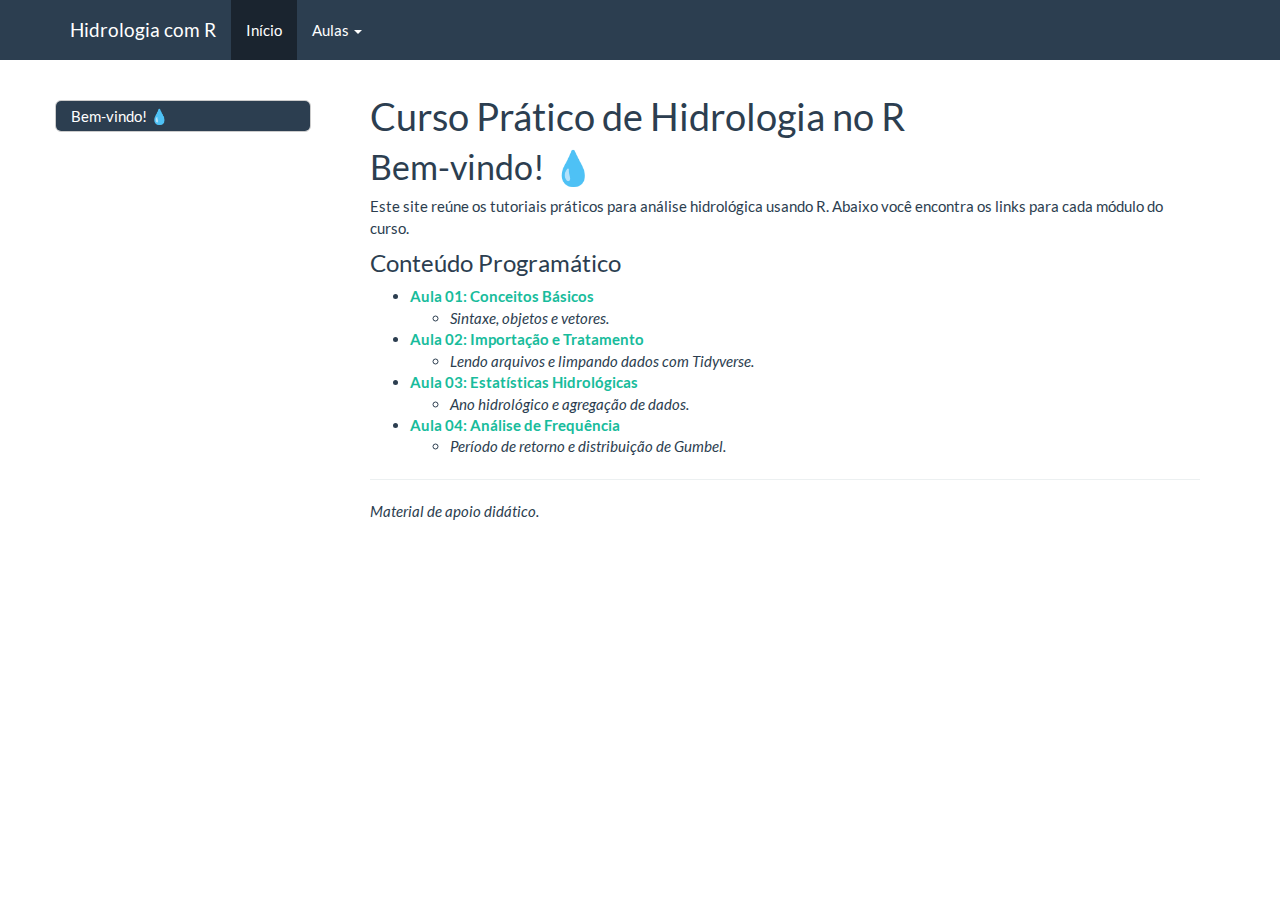
<file: book/index.html>
<!DOCTYPE html>

<html>

<head>

<meta charset="utf-8" />
<meta name="generator" content="pandoc" />
<meta http-equiv="X-UA-Compatible" content="IE=EDGE" />




<title>Curso Prático de Hidrologia no R</title>

<script src="site_libs/header-attrs-2.29/header-attrs.js"></script>
<script src="site_libs/jquery-3.6.0/jquery-3.6.0.min.js"></script>
<meta name="viewport" content="width=device-width, initial-scale=1" />
<link href="site_libs/bootstrap-3.3.5/css/flatly.min.css" rel="stylesheet" />
<script src="site_libs/bootstrap-3.3.5/js/bootstrap.min.js"></script>
<script src="site_libs/bootstrap-3.3.5/shim/html5shiv.min.js"></script>
<script src="site_libs/bootstrap-3.3.5/shim/respond.min.js"></script>
<style>h1 {font-size: 34px;}
       h1.title {font-size: 38px;}
       h2 {font-size: 30px;}
       h3 {font-size: 24px;}
       h4 {font-size: 18px;}
       h5 {font-size: 16px;}
       h6 {font-size: 12px;}
       code {color: inherit; background-color: rgba(0, 0, 0, 0.04);}
       pre:not([class]) { background-color: white }</style>
<script src="site_libs/jqueryui-1.13.2/jquery-ui.min.js"></script>
<link href="site_libs/tocify-1.9.1/jquery.tocify.css" rel="stylesheet" />
<script src="site_libs/tocify-1.9.1/jquery.tocify.js"></script>
<script src="site_libs/navigation-1.1/tabsets.js"></script>
<link href="site_libs/highlightjs-9.12.0/default.css" rel="stylesheet" />
<script src="site_libs/highlightjs-9.12.0/highlight.js"></script>

<style type="text/css">
  code{white-space: pre-wrap;}
  span.smallcaps{font-variant: small-caps;}
  span.underline{text-decoration: underline;}
  div.column{display: inline-block; vertical-align: top; width: 50%;}
  div.hanging-indent{margin-left: 1.5em; text-indent: -1.5em;}
  ul.task-list{list-style: none;}
    </style>

<style type="text/css">code{white-space: pre;}</style>
<script type="text/javascript">
if (window.hljs) {
  hljs.configure({languages: []});
  hljs.initHighlightingOnLoad();
  if (document.readyState && document.readyState === "complete") {
    window.setTimeout(function() { hljs.initHighlighting(); }, 0);
  }
}
</script>









<style type = "text/css">
.main-container {
  max-width: 940px;
  margin-left: auto;
  margin-right: auto;
}
img {
  max-width:100%;
}
.tabbed-pane {
  padding-top: 12px;
}
.html-widget {
  margin-bottom: 20px;
}
button.code-folding-btn:focus {
  outline: none;
}
summary {
  display: list-item;
}
details > summary > p:only-child {
  display: inline;
}
pre code {
  padding: 0;
}
</style>


<style type="text/css">
.dropdown-submenu {
  position: relative;
}
.dropdown-submenu>.dropdown-menu {
  top: 0;
  left: 100%;
  margin-top: -6px;
  margin-left: -1px;
  border-radius: 0 6px 6px 6px;
}
.dropdown-submenu:hover>.dropdown-menu {
  display: block;
}
.dropdown-submenu>a:after {
  display: block;
  content: " ";
  float: right;
  width: 0;
  height: 0;
  border-color: transparent;
  border-style: solid;
  border-width: 5px 0 5px 5px;
  border-left-color: #cccccc;
  margin-top: 5px;
  margin-right: -10px;
}
.dropdown-submenu:hover>a:after {
  border-left-color: #adb5bd;
}
.dropdown-submenu.pull-left {
  float: none;
}
.dropdown-submenu.pull-left>.dropdown-menu {
  left: -100%;
  margin-left: 10px;
  border-radius: 6px 0 6px 6px;
}
</style>

<script type="text/javascript">
// manage active state of menu based on current page
$(document).ready(function () {
  // active menu anchor
  href = window.location.pathname
  href = href.substr(href.lastIndexOf('/') + 1)
  if (href === "")
    href = "index.html";
  var menuAnchor = $('a[href="' + href + '"]');

  // mark the anchor link active (and if it's in a dropdown, also mark that active)
  var dropdown = menuAnchor.closest('li.dropdown');
  if (window.bootstrap) { // Bootstrap 4+
    menuAnchor.addClass('active');
    dropdown.find('> .dropdown-toggle').addClass('active');
  } else { // Bootstrap 3
    menuAnchor.parent().addClass('active');
    dropdown.addClass('active');
  }

  // Navbar adjustments
  var navHeight = $(".navbar").first().height() + 15;
  var style = document.createElement('style');
  var pt = "padding-top: " + navHeight + "px; ";
  var mt = "margin-top: -" + navHeight + "px; ";
  var css = "";
  // offset scroll position for anchor links (for fixed navbar)
  for (var i = 1; i <= 6; i++) {
    css += ".section h" + i + "{ " + pt + mt + "}\n";
  }
  style.innerHTML = "body {" + pt + "padding-bottom: 40px; }\n" + css;
  document.head.appendChild(style);
});
</script>

<!-- tabsets -->

<style type="text/css">
.tabset-dropdown > .nav-tabs {
  display: inline-table;
  max-height: 500px;
  min-height: 44px;
  overflow-y: auto;
  border: 1px solid #ddd;
  border-radius: 4px;
}

.tabset-dropdown > .nav-tabs > li.active:before, .tabset-dropdown > .nav-tabs.nav-tabs-open:before {
  content: "\e259";
  font-family: 'Glyphicons Halflings';
  display: inline-block;
  padding: 10px;
  border-right: 1px solid #ddd;
}

.tabset-dropdown > .nav-tabs.nav-tabs-open > li.active:before {
  content: "\e258";
  font-family: 'Glyphicons Halflings';
  border: none;
}

.tabset-dropdown > .nav-tabs > li.active {
  display: block;
}

.tabset-dropdown > .nav-tabs > li > a,
.tabset-dropdown > .nav-tabs > li > a:focus,
.tabset-dropdown > .nav-tabs > li > a:hover {
  border: none;
  display: inline-block;
  border-radius: 4px;
  background-color: transparent;
}

.tabset-dropdown > .nav-tabs.nav-tabs-open > li {
  display: block;
  float: none;
}

.tabset-dropdown > .nav-tabs > li {
  display: none;
}
</style>

<!-- code folding -->



<style type="text/css">

#TOC {
  margin: 25px 0px 20px 0px;
}
@media (max-width: 768px) {
#TOC {
  position: relative;
  width: 100%;
}
}

@media print {
.toc-content {
  /* see https://github.com/w3c/csswg-drafts/issues/4434 */
  float: right;
}
}

.toc-content {
  padding-left: 30px;
  padding-right: 40px;
}

div.main-container {
  max-width: 1200px;
}

div.tocify {
  width: 20%;
  max-width: 260px;
  max-height: 85%;
}

@media (min-width: 768px) and (max-width: 991px) {
  div.tocify {
    width: 25%;
  }
}

@media (max-width: 767px) {
  div.tocify {
    width: 100%;
    max-width: none;
  }
}

.tocify ul, .tocify li {
  line-height: 20px;
}

.tocify-subheader .tocify-item {
  font-size: 0.90em;
}

.tocify .list-group-item {
  border-radius: 0px;
}


</style>



</head>

<body>


<div class="container-fluid main-container">


<!-- setup 3col/9col grid for toc_float and main content  -->
<div class="row">
<div class="col-xs-12 col-sm-4 col-md-3">
<div id="TOC" class="tocify">
</div>
</div>

<div class="toc-content col-xs-12 col-sm-8 col-md-9">




<div class="navbar navbar-default  navbar-fixed-top" role="navigation">
  <div class="container">
    <div class="navbar-header">
      <button type="button" class="navbar-toggle collapsed" data-toggle="collapse" data-bs-toggle="collapse" data-target="#navbar" data-bs-target="#navbar">
        <span class="icon-bar"></span>
        <span class="icon-bar"></span>
        <span class="icon-bar"></span>
      </button>
      <a class="navbar-brand" href="index.html">Hidrologia com R</a>
    </div>
    <div id="navbar" class="navbar-collapse collapse">
      <ul class="nav navbar-nav">
        <li>
  <a href="index.html">Início</a>
</li>
<li class="dropdown">
  <a href="#" class="dropdown-toggle" data-toggle="dropdown" role="button" data-bs-toggle="dropdown" aria-expanded="false">
    Aulas
     
    <span class="caret"></span>
  </a>
  <ul class="dropdown-menu" role="menu">
    <li>
      <a href="Aula_01.html">Aula 01: Introdução ao R na Hidrologia</a>
    </li>
    <li>
      <a href="Aula_02.html">Aula 02: Importação e Limpeza de Dados Hidrológicos</a>
    </li>
    <li>
      <a href="Aula_03.html">Aula 03: Ano Hidrológico e Estatísticas</a>
    </li>
    <li>
      <a href="Aula_04.html">Aula 04: Análise de Frequência de Cheias</a>
    </li>
  </ul>
</li>
      </ul>
      <ul class="nav navbar-nav navbar-right">
        
      </ul>
    </div><!--/.nav-collapse -->
  </div><!--/.container -->
</div><!--/.navbar -->

<div id="header">



<h1 class="title toc-ignore">Curso Prático de Hidrologia no R</h1>

</div>


<div id="bem-vindo" class="section level1">
<h1>Bem-vindo! 💧</h1>
<p>Este site reúne os tutoriais práticos para análise hidrológica usando
R. Abaixo você encontra os links para cada módulo do curso.</p>
<div id="conteúdo-programático" class="section level3">
<h3>Conteúdo Programático</h3>
<ul>
<li><strong><a href="Aula_01.html">Aula 01: Conceitos
Básicos</a></strong>
<ul>
<li><em>Sintaxe, objetos e vetores.</em></li>
</ul></li>
<li><strong><a href="Aula_02.html">Aula 02: Importação e
Tratamento</a></strong>
<ul>
<li><em>Lendo arquivos e limpando dados com Tidyverse.</em></li>
</ul></li>
<li><strong><a href="Aula_03.html">Aula 03: Estatísticas
Hidrológicas</a></strong>
<ul>
<li><em>Ano hidrológico e agregação de dados.</em></li>
</ul></li>
<li><strong><a href="Aula_04.html">Aula 04: Análise de
Frequência</a></strong>
<ul>
<li><em>Período de retorno e distribuição de Gumbel.</em></li>
</ul></li>
</ul>
<hr />
<p><em>Material de apoio didático.</em></p>
</div>
</div>



</div>
</div>

</div>

<script>

// add bootstrap table styles to pandoc tables
function bootstrapStylePandocTables() {
  $('tr.odd').parent('tbody').parent('table').addClass('table table-condensed');
}
$(document).ready(function () {
  bootstrapStylePandocTables();
});


</script>

<!-- tabsets -->

<script>
$(document).ready(function () {
  window.buildTabsets("TOC");
});

$(document).ready(function () {
  $('.tabset-dropdown > .nav-tabs > li').click(function () {
    $(this).parent().toggleClass('nav-tabs-open');
  });
});
</script>

<!-- code folding -->

<script>
$(document).ready(function ()  {

    // temporarily add toc-ignore selector to headers for the consistency with Pandoc
    $('.unlisted.unnumbered').addClass('toc-ignore')

    // move toc-ignore selectors from section div to header
    $('div.section.toc-ignore')
        .removeClass('toc-ignore')
        .children('h1,h2,h3,h4,h5').addClass('toc-ignore');

    // establish options
    var options = {
      selectors: "h1,h2,h3",
      theme: "bootstrap3",
      context: '.toc-content',
      hashGenerator: function (text) {
        return text.replace(/[.\\/?&!#<>]/g, '').replace(/\s/g, '_');
      },
      ignoreSelector: ".toc-ignore",
      scrollTo: 0
    };
    options.showAndHide = true;
    options.smoothScroll = true;

    // tocify
    var toc = $("#TOC").tocify(options).data("toc-tocify");
});
</script>

<!-- dynamically load mathjax for compatibility with self-contained -->
<script>
  (function () {
    var script = document.createElement("script");
    script.type = "text/javascript";
    script.src  = "https://mathjax.rstudio.com/latest/MathJax.js?config=TeX-AMS-MML_HTMLorMML";
    document.getElementsByTagName("head")[0].appendChild(script);
  })();
</script>

</body>
</html>
</file>
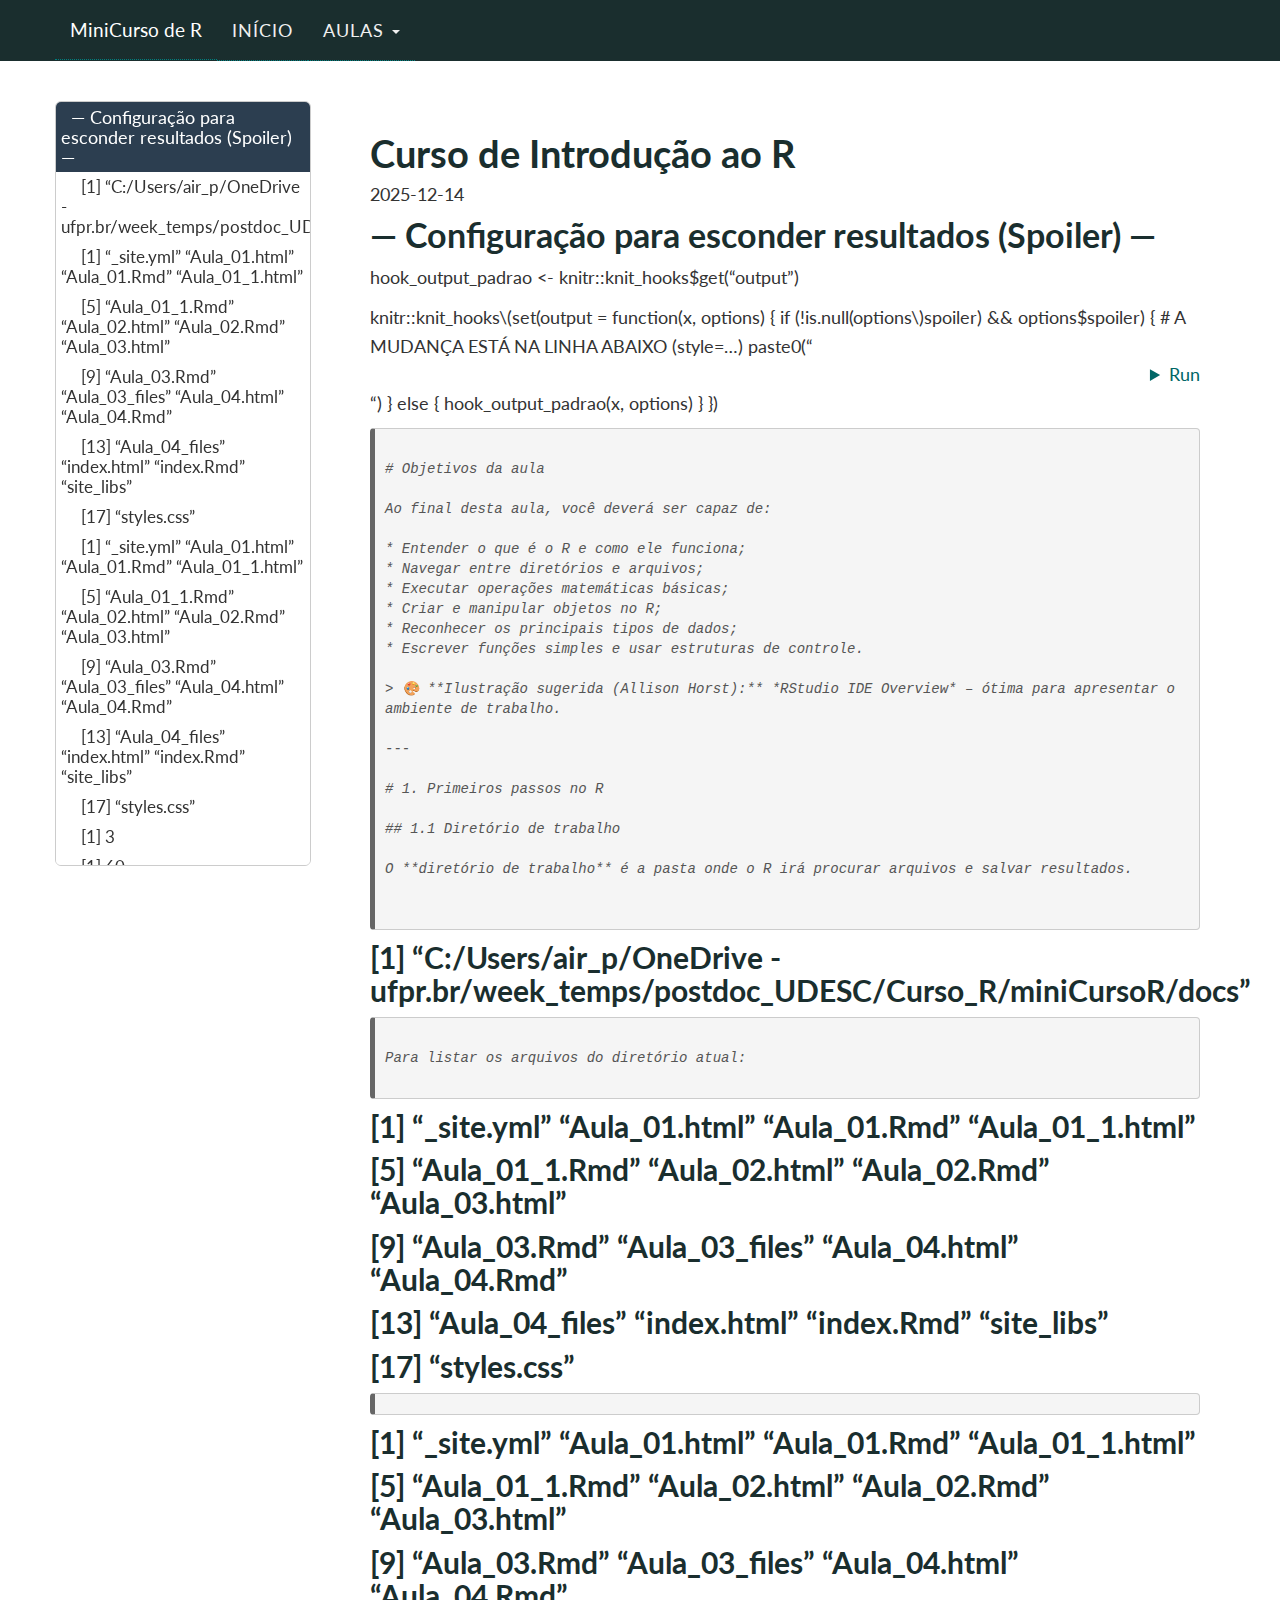
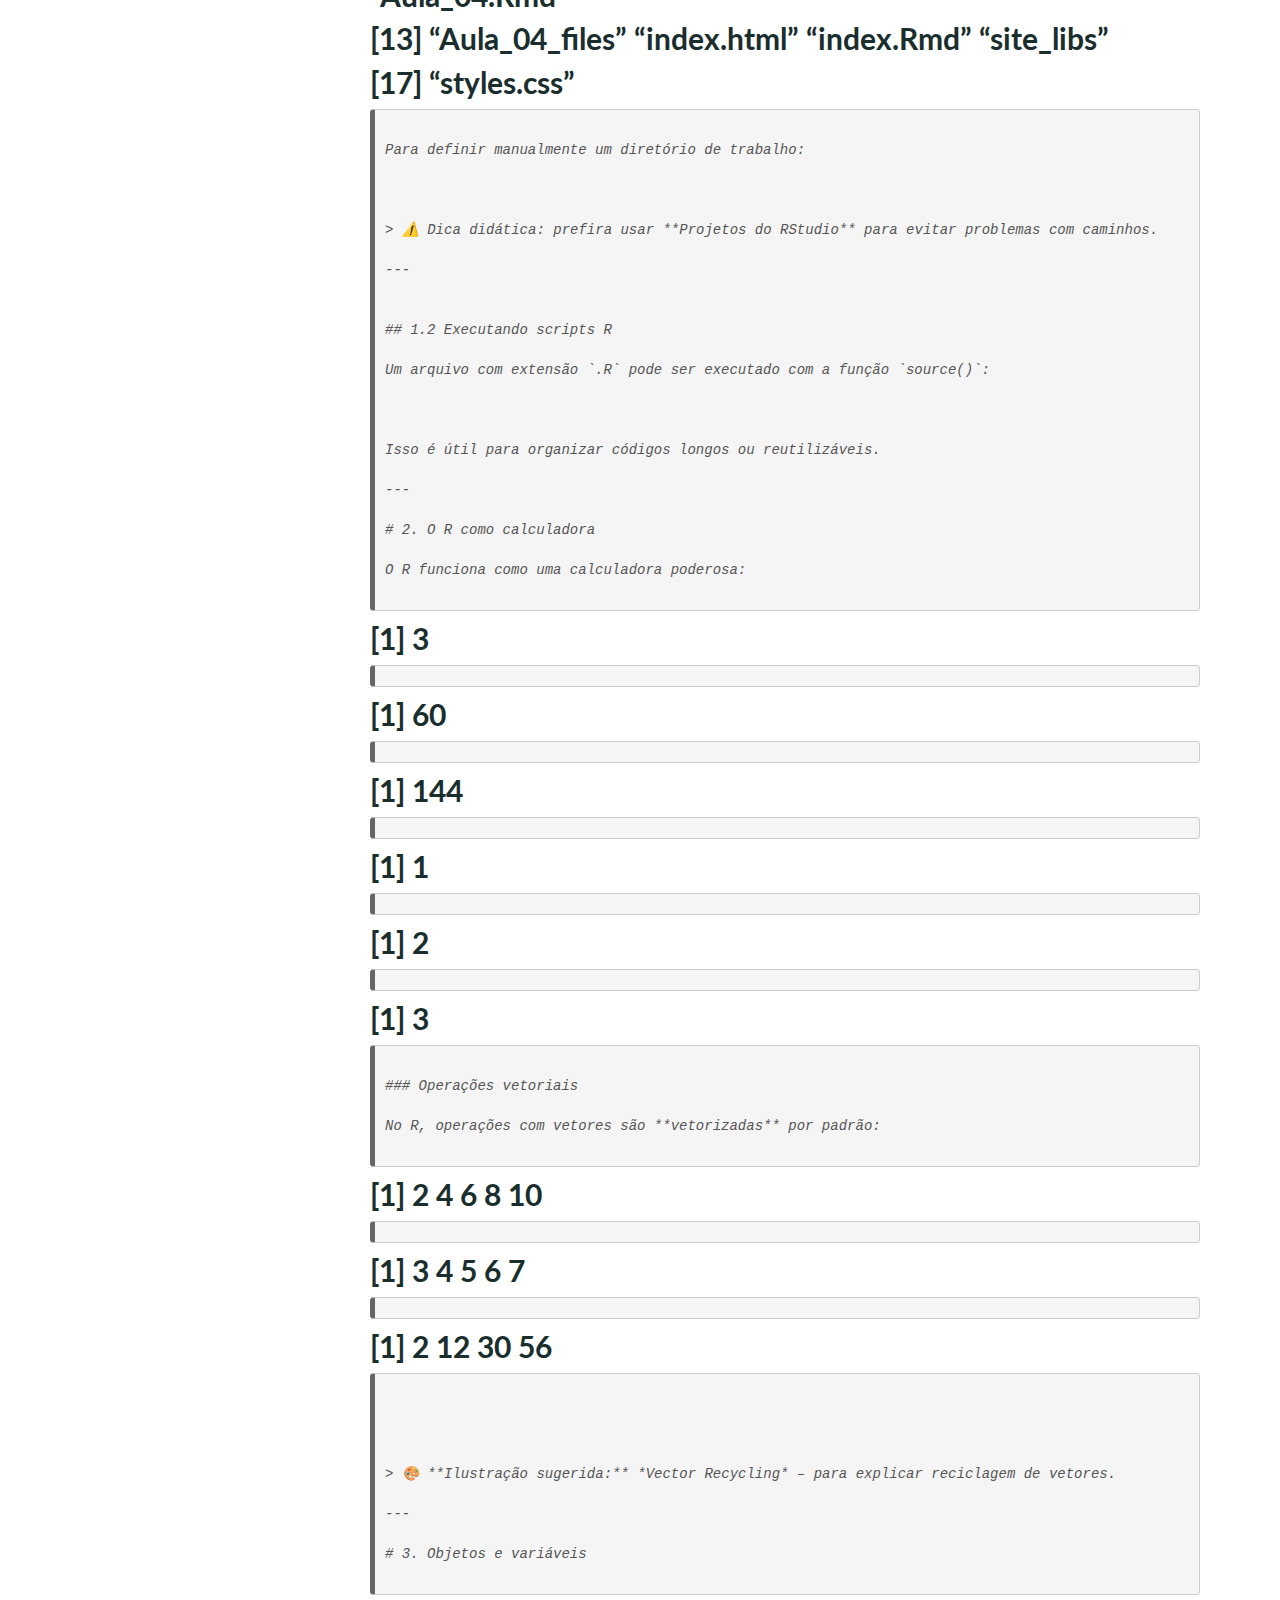
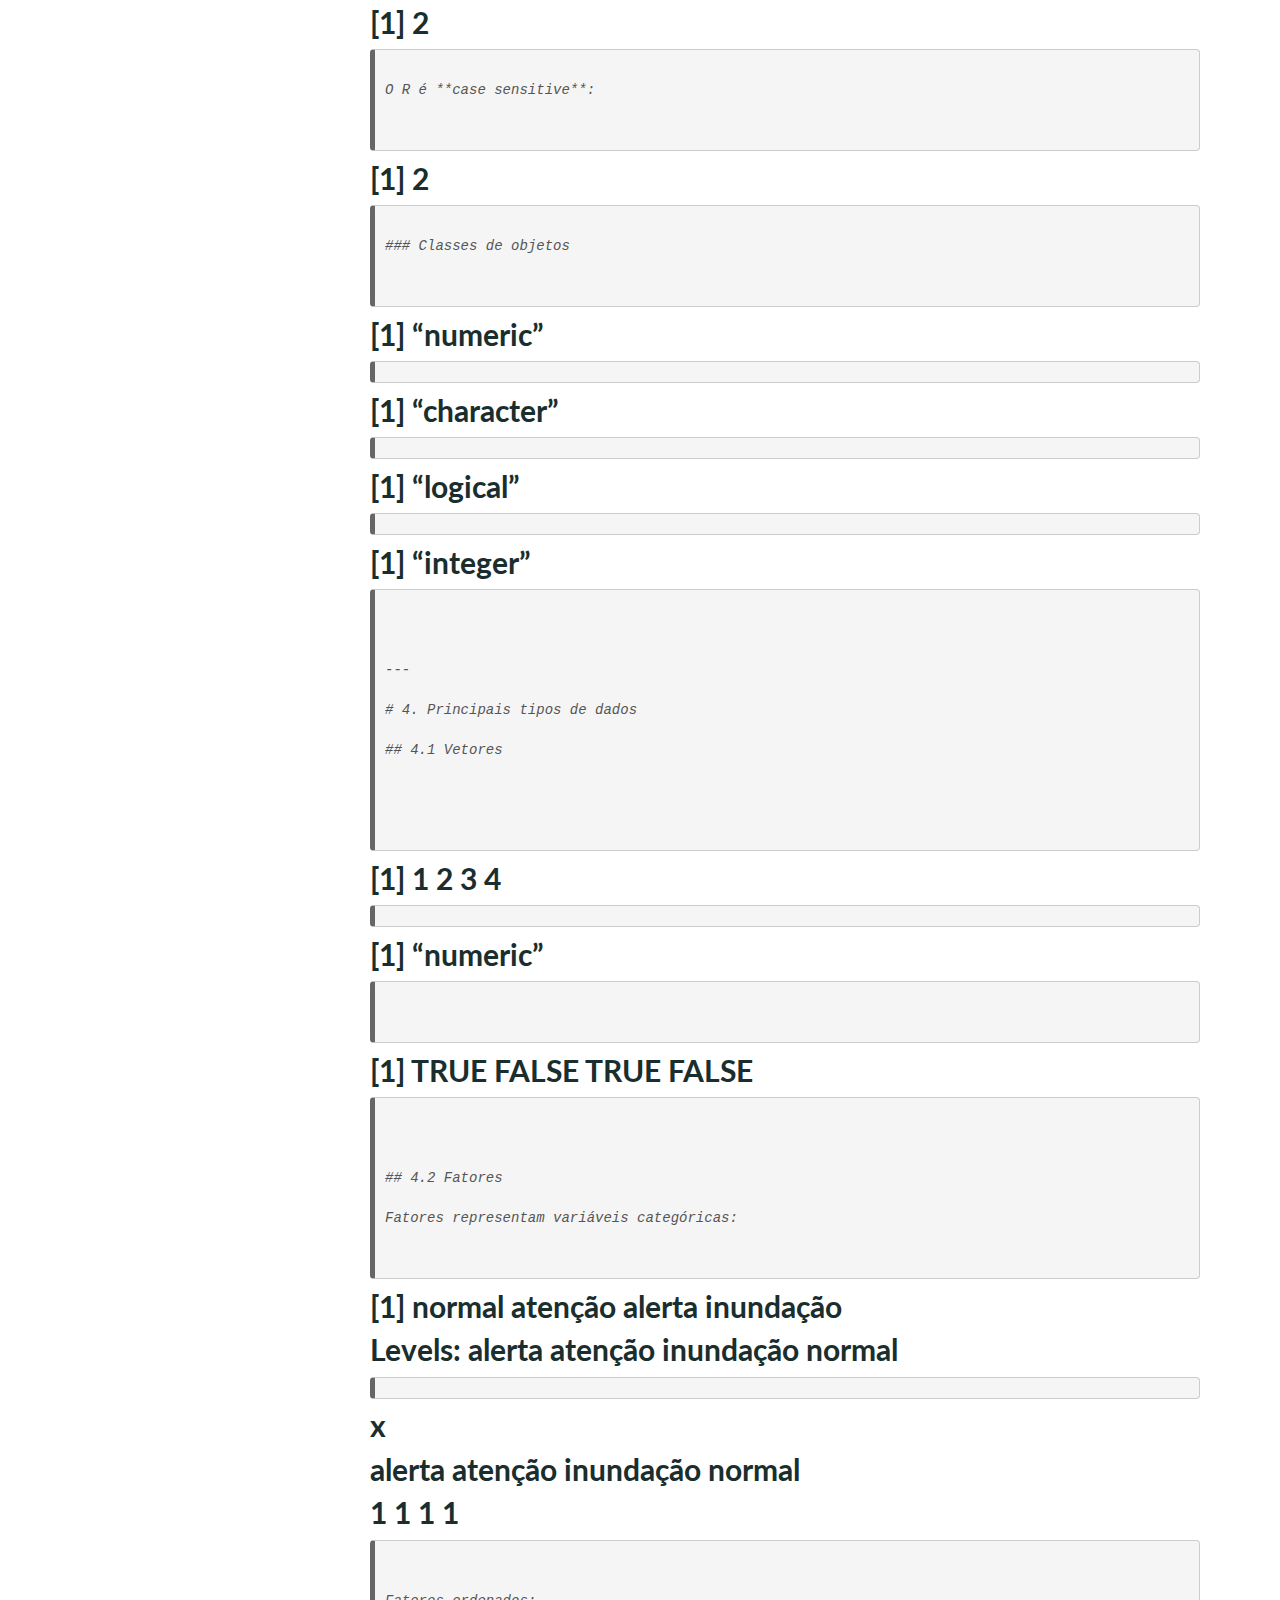
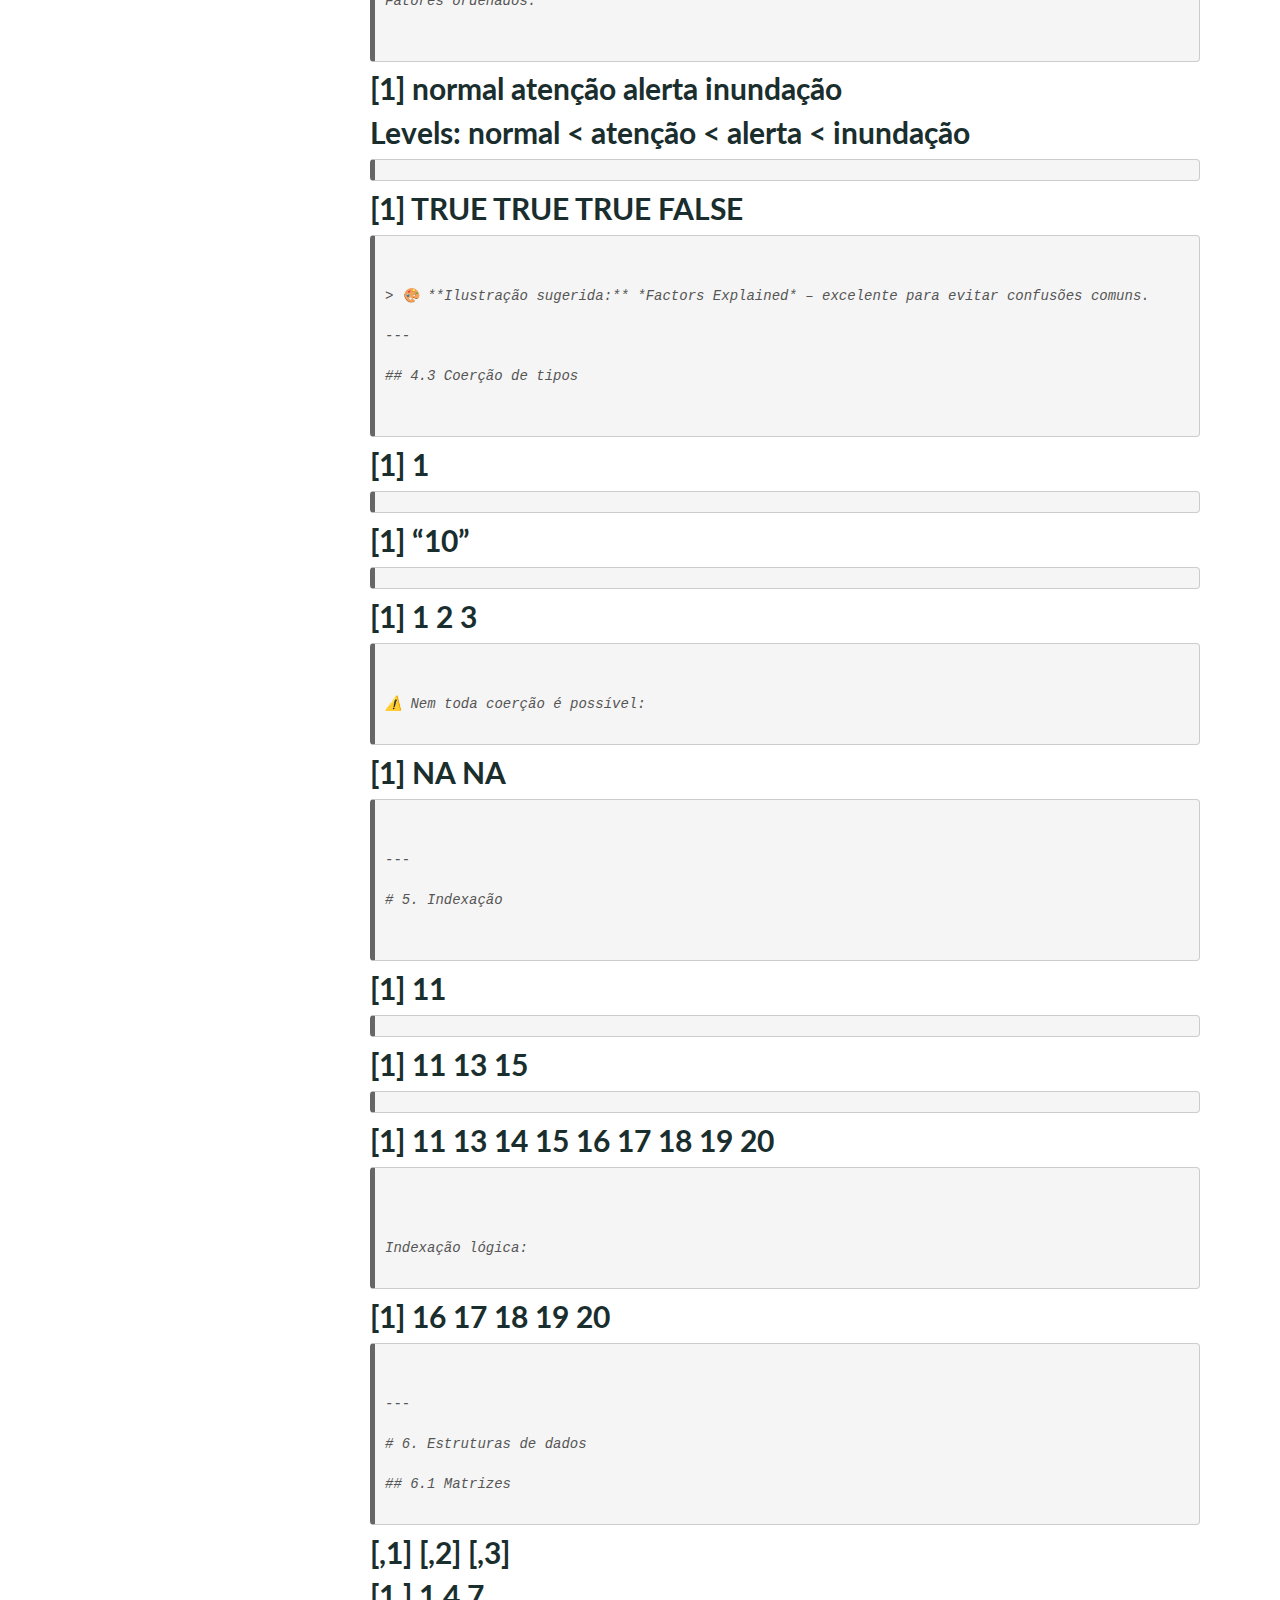
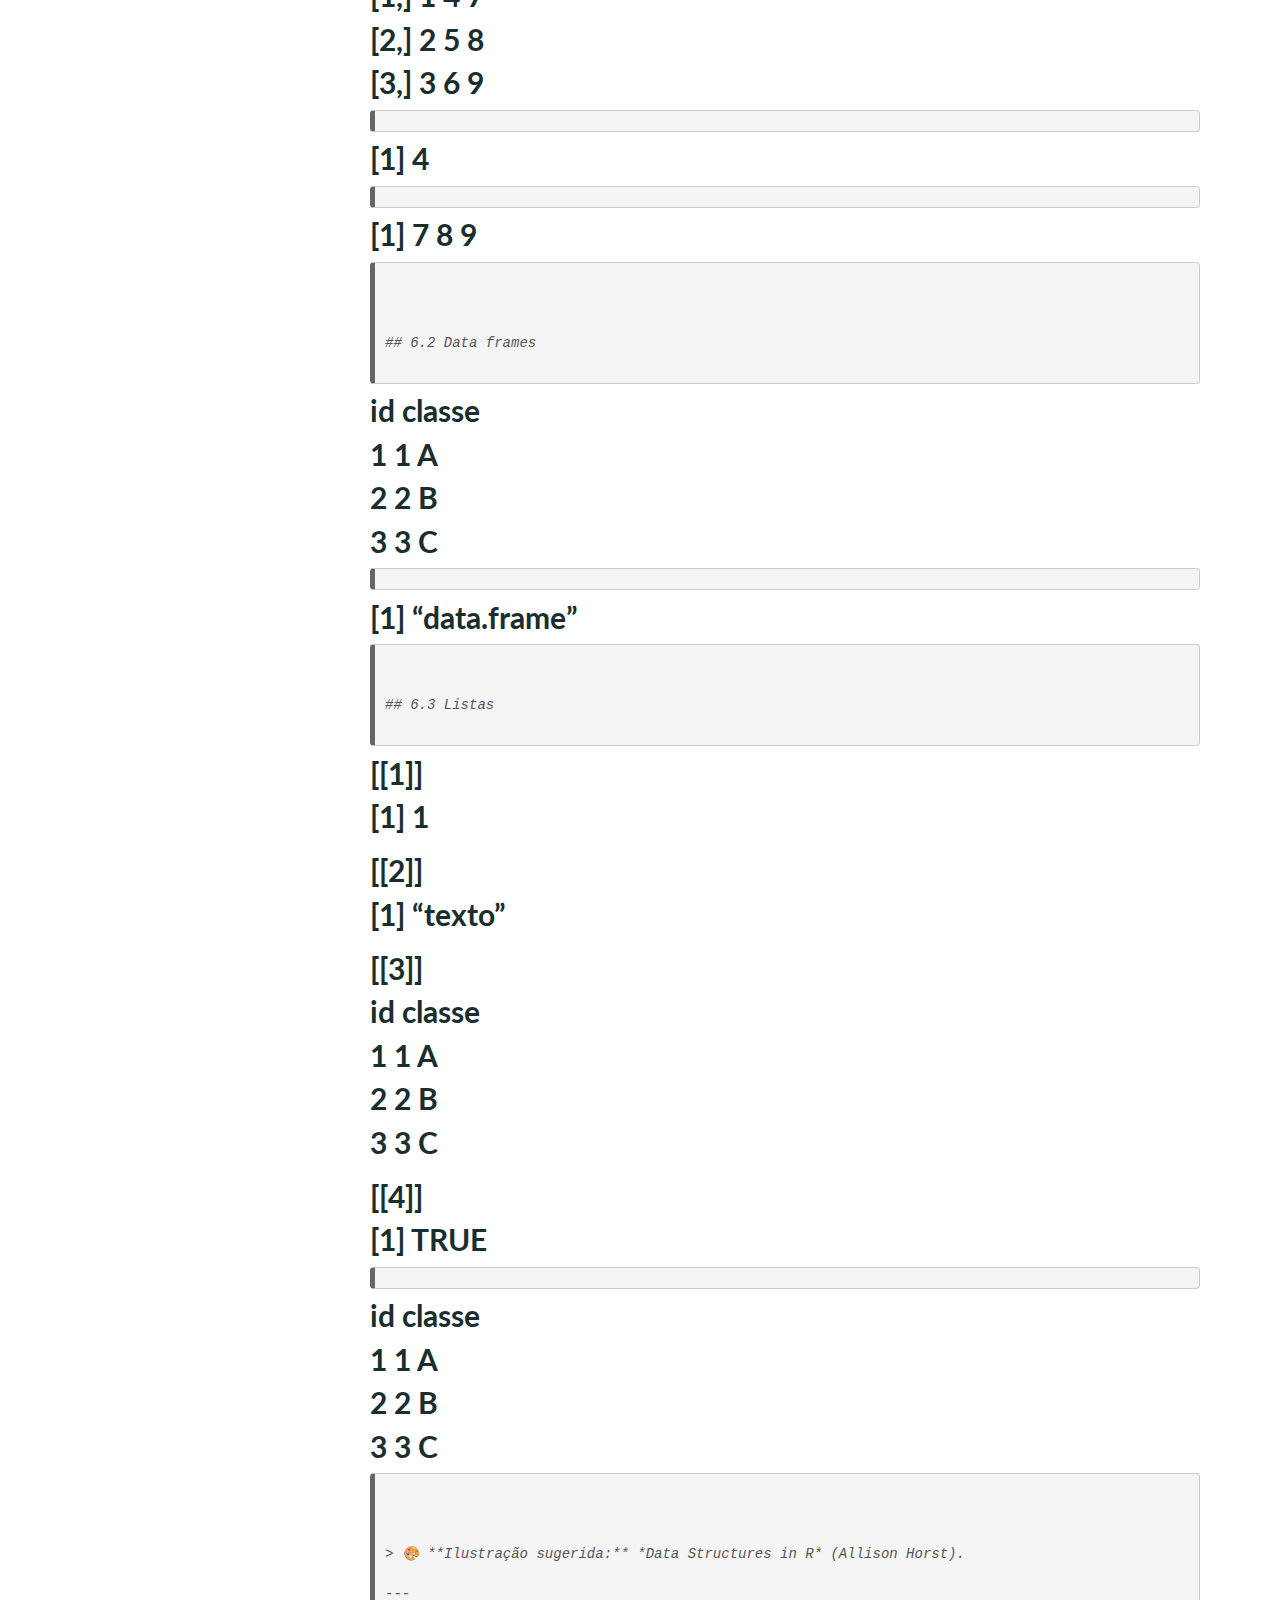
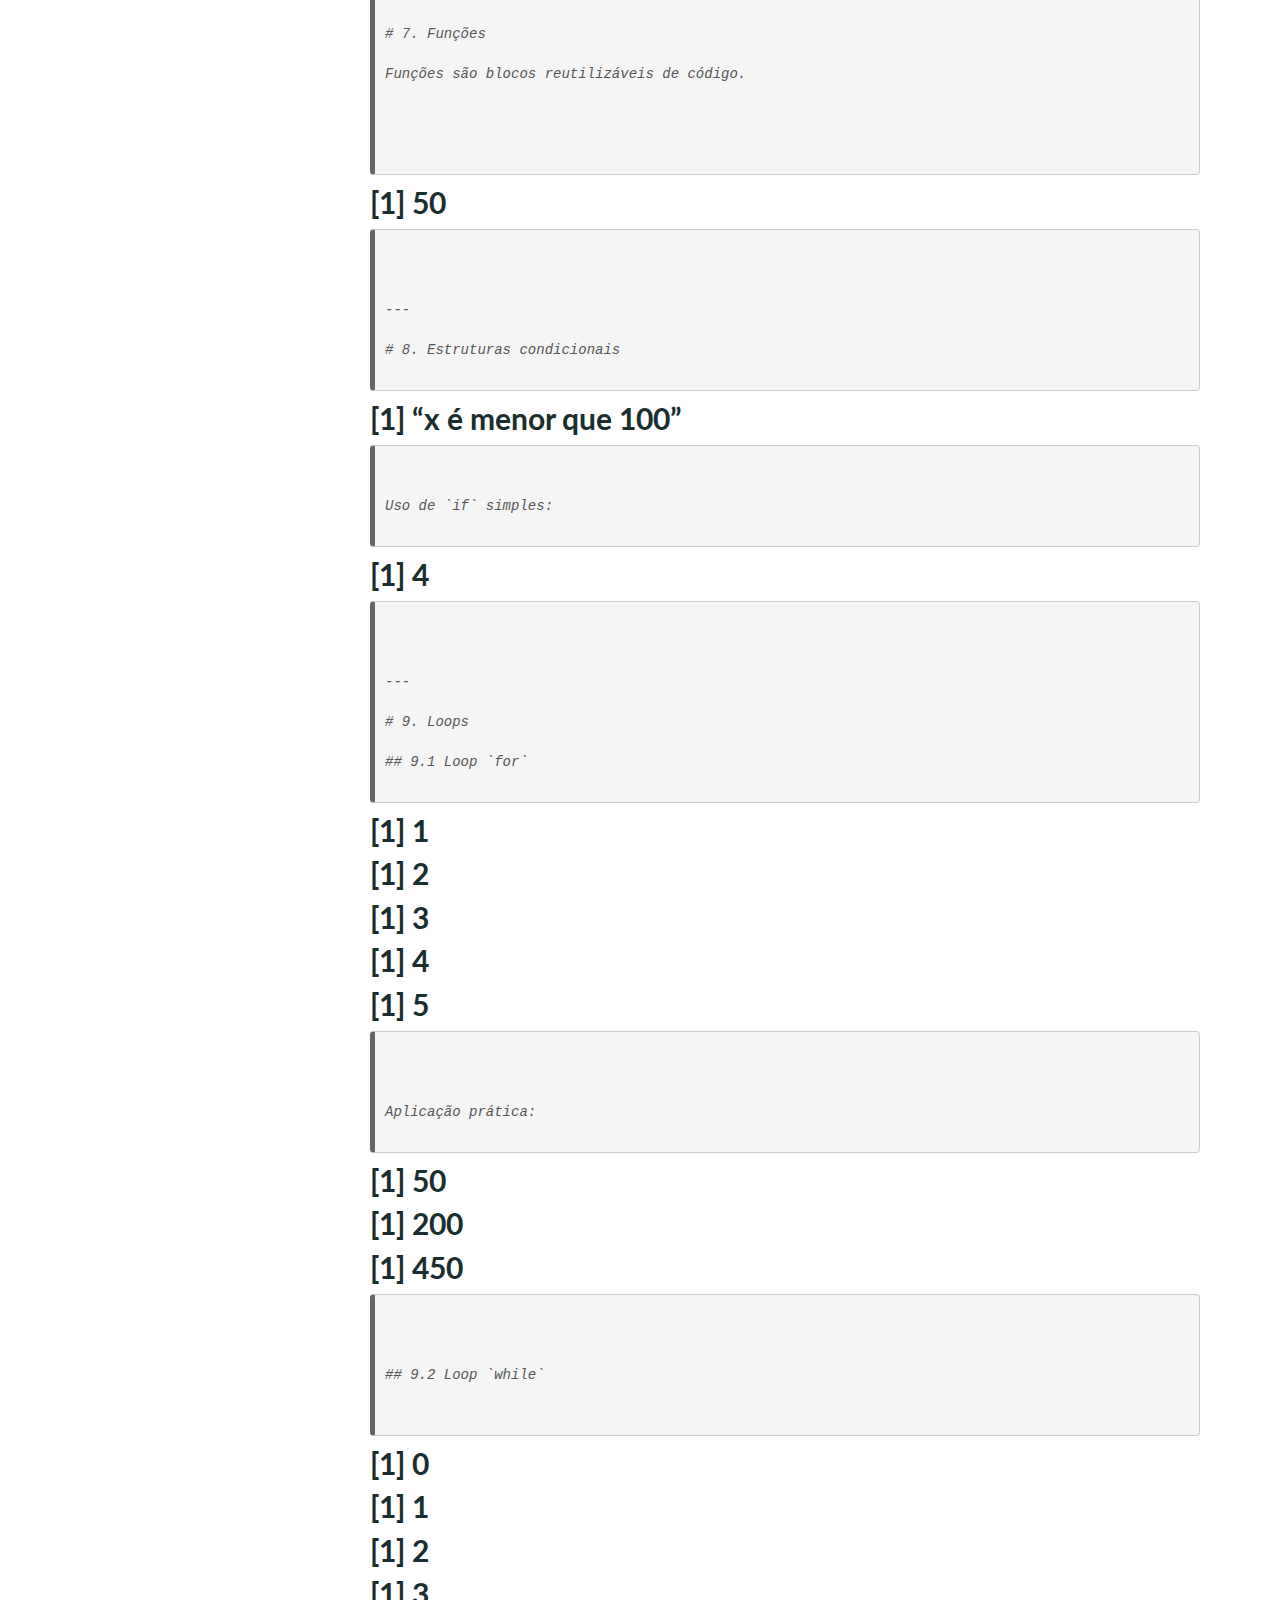
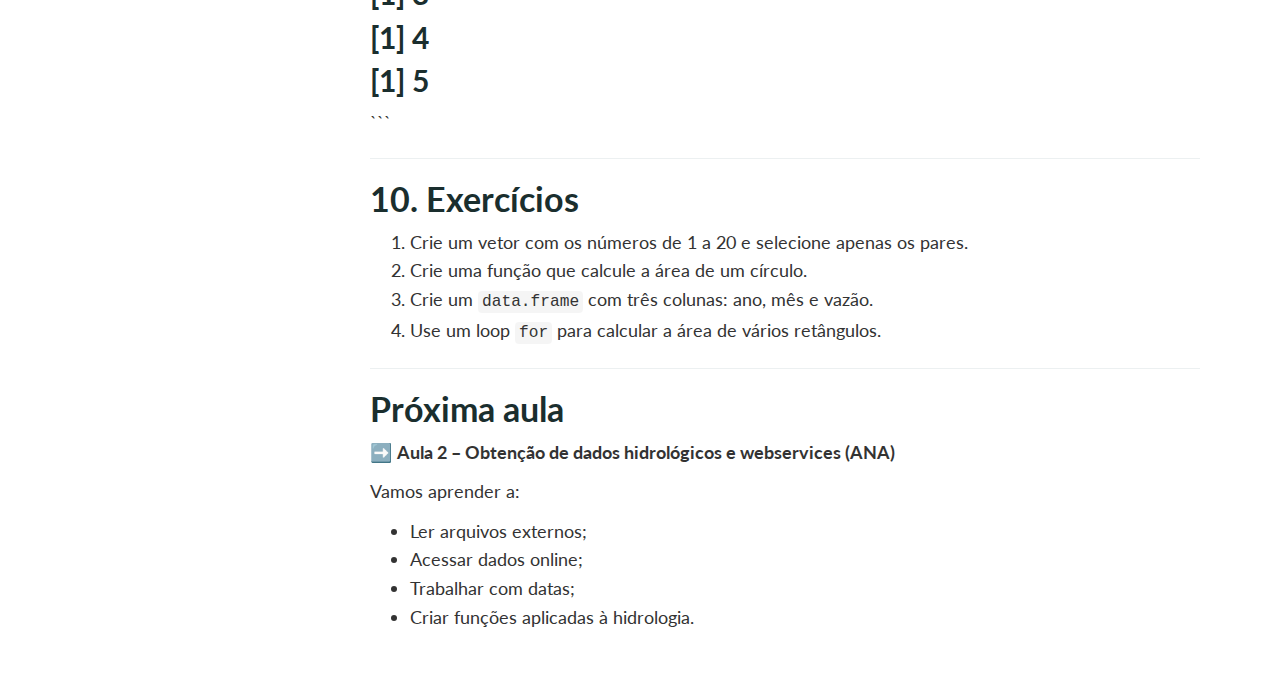
<file: docs/Aula_01_1.html>
<!DOCTYPE html>

<html>

<head>

<meta charset="utf-8" />
<meta name="generator" content="pandoc" />
<meta http-equiv="X-UA-Compatible" content="IE=EDGE" />


<meta name="author" content="" />

<meta name="date" content="2025-12-14" />

<title>Curso de Introdução ao R</title>

<script src="site_libs/header-attrs-2.29/header-attrs.js"></script>
<script src="site_libs/jquery-3.6.0/jquery-3.6.0.min.js"></script>
<meta name="viewport" content="width=device-width, initial-scale=1" />
<link href="site_libs/bootstrap-3.3.5/css/flatly.min.css" rel="stylesheet" />
<script src="site_libs/bootstrap-3.3.5/js/bootstrap.min.js"></script>
<script src="site_libs/bootstrap-3.3.5/shim/html5shiv.min.js"></script>
<script src="site_libs/bootstrap-3.3.5/shim/respond.min.js"></script>
<style>h1 {font-size: 34px;}
       h1.title {font-size: 38px;}
       h2 {font-size: 30px;}
       h3 {font-size: 24px;}
       h4 {font-size: 18px;}
       h5 {font-size: 16px;}
       h6 {font-size: 12px;}
       code {color: inherit; background-color: rgba(0, 0, 0, 0.04);}
       pre:not([class]) { background-color: white }</style>
<script src="site_libs/jqueryui-1.13.2/jquery-ui.min.js"></script>
<link href="site_libs/tocify-1.9.1/jquery.tocify.css" rel="stylesheet" />
<script src="site_libs/tocify-1.9.1/jquery.tocify.js"></script>
<script src="site_libs/navigation-1.1/tabsets.js"></script>
<link href="site_libs/highlightjs-9.12.0/textmate.css" rel="stylesheet" />
<script src="site_libs/highlightjs-9.12.0/highlight.js"></script>

<style type="text/css">
  code{white-space: pre-wrap;}
  span.smallcaps{font-variant: small-caps;}
  span.underline{text-decoration: underline;}
  div.column{display: inline-block; vertical-align: top; width: 50%;}
  div.hanging-indent{margin-left: 1.5em; text-indent: -1.5em;}
  ul.task-list{list-style: none;}
    </style>

<style type="text/css">code{white-space: pre;}</style>
<script type="text/javascript">
if (window.hljs) {
  hljs.configure({languages: []});
  hljs.initHighlightingOnLoad();
  if (document.readyState && document.readyState === "complete") {
    window.setTimeout(function() { hljs.initHighlighting(); }, 0);
  }
}
</script>






<link rel="stylesheet" href="styles.css" type="text/css" />



<style type = "text/css">
.main-container {
  max-width: 940px;
  margin-left: auto;
  margin-right: auto;
}
img {
  max-width:100%;
}
.tabbed-pane {
  padding-top: 12px;
}
.html-widget {
  margin-bottom: 20px;
}
button.code-folding-btn:focus {
  outline: none;
}
summary {
  display: list-item;
}
details > summary > p:only-child {
  display: inline;
}
pre code {
  padding: 0;
}
</style>


<style type="text/css">
.dropdown-submenu {
  position: relative;
}
.dropdown-submenu>.dropdown-menu {
  top: 0;
  left: 100%;
  margin-top: -6px;
  margin-left: -1px;
  border-radius: 0 6px 6px 6px;
}
.dropdown-submenu:hover>.dropdown-menu {
  display: block;
}
.dropdown-submenu>a:after {
  display: block;
  content: " ";
  float: right;
  width: 0;
  height: 0;
  border-color: transparent;
  border-style: solid;
  border-width: 5px 0 5px 5px;
  border-left-color: #cccccc;
  margin-top: 5px;
  margin-right: -10px;
}
.dropdown-submenu:hover>a:after {
  border-left-color: #adb5bd;
}
.dropdown-submenu.pull-left {
  float: none;
}
.dropdown-submenu.pull-left>.dropdown-menu {
  left: -100%;
  margin-left: 10px;
  border-radius: 6px 0 6px 6px;
}
</style>

<script type="text/javascript">
// manage active state of menu based on current page
$(document).ready(function () {
  // active menu anchor
  href = window.location.pathname
  href = href.substr(href.lastIndexOf('/') + 1)
  if (href === "")
    href = "index.html";
  var menuAnchor = $('a[href="' + href + '"]');

  // mark the anchor link active (and if it's in a dropdown, also mark that active)
  var dropdown = menuAnchor.closest('li.dropdown');
  if (window.bootstrap) { // Bootstrap 4+
    menuAnchor.addClass('active');
    dropdown.find('> .dropdown-toggle').addClass('active');
  } else { // Bootstrap 3
    menuAnchor.parent().addClass('active');
    dropdown.addClass('active');
  }

  // Navbar adjustments
  var navHeight = $(".navbar").first().height() + 15;
  var style = document.createElement('style');
  var pt = "padding-top: " + navHeight + "px; ";
  var mt = "margin-top: -" + navHeight + "px; ";
  var css = "";
  // offset scroll position for anchor links (for fixed navbar)
  for (var i = 1; i <= 6; i++) {
    css += ".section h" + i + "{ " + pt + mt + "}\n";
  }
  style.innerHTML = "body {" + pt + "padding-bottom: 40px; }\n" + css;
  document.head.appendChild(style);
});
</script>

<!-- tabsets -->

<style type="text/css">
.tabset-dropdown > .nav-tabs {
  display: inline-table;
  max-height: 500px;
  min-height: 44px;
  overflow-y: auto;
  border: 1px solid #ddd;
  border-radius: 4px;
}

.tabset-dropdown > .nav-tabs > li.active:before, .tabset-dropdown > .nav-tabs.nav-tabs-open:before {
  content: "\e259";
  font-family: 'Glyphicons Halflings';
  display: inline-block;
  padding: 10px;
  border-right: 1px solid #ddd;
}

.tabset-dropdown > .nav-tabs.nav-tabs-open > li.active:before {
  content: "\e258";
  font-family: 'Glyphicons Halflings';
  border: none;
}

.tabset-dropdown > .nav-tabs > li.active {
  display: block;
}

.tabset-dropdown > .nav-tabs > li > a,
.tabset-dropdown > .nav-tabs > li > a:focus,
.tabset-dropdown > .nav-tabs > li > a:hover {
  border: none;
  display: inline-block;
  border-radius: 4px;
  background-color: transparent;
}

.tabset-dropdown > .nav-tabs.nav-tabs-open > li {
  display: block;
  float: none;
}

.tabset-dropdown > .nav-tabs > li {
  display: none;
}
</style>

<!-- code folding -->



<style type="text/css">

#TOC {
  margin: 25px 0px 20px 0px;
}
@media (max-width: 768px) {
#TOC {
  position: relative;
  width: 100%;
}
}

@media print {
.toc-content {
  /* see https://github.com/w3c/csswg-drafts/issues/4434 */
  float: right;
}
}

.toc-content {
  padding-left: 30px;
  padding-right: 40px;
}

div.main-container {
  max-width: 1200px;
}

div.tocify {
  width: 20%;
  max-width: 260px;
  max-height: 85%;
}

@media (min-width: 768px) and (max-width: 991px) {
  div.tocify {
    width: 25%;
  }
}

@media (max-width: 767px) {
  div.tocify {
    width: 100%;
    max-width: none;
  }
}

.tocify ul, .tocify li {
  line-height: 20px;
}

.tocify-subheader .tocify-item {
  font-size: 0.90em;
}

.tocify .list-group-item {
  border-radius: 0px;
}

.tocify-subheader {
  display: inline;
}
.tocify-subheader .tocify-item {
  font-size: 0.95em;
}

</style>



</head>

<body>


<div class="container-fluid main-container">


<!-- setup 3col/9col grid for toc_float and main content  -->
<div class="row">
<div class="col-xs-12 col-sm-4 col-md-3">
<div id="TOC" class="tocify">
</div>
</div>

<div class="toc-content col-xs-12 col-sm-8 col-md-9">




<div class="navbar navbar-default  navbar-fixed-top" role="navigation">
  <div class="container">
    <div class="navbar-header">
      <button type="button" class="navbar-toggle collapsed" data-toggle="collapse" data-bs-toggle="collapse" data-target="#navbar" data-bs-target="#navbar">
        <span class="icon-bar"></span>
        <span class="icon-bar"></span>
        <span class="icon-bar"></span>
      </button>
      <a class="navbar-brand" href="index.html">MiniCurso de R</a>
    </div>
    <div id="navbar" class="navbar-collapse collapse">
      <ul class="nav navbar-nav">
        <li>
  <a href="index.html">Início</a>
</li>
<li class="dropdown">
  <a href="#" class="dropdown-toggle" data-toggle="dropdown" role="button" data-bs-toggle="dropdown" aria-expanded="false">
    Aulas
     
    <span class="caret"></span>
  </a>
  <ul class="dropdown-menu" role="menu">
    <li>
      <a href="Aula_01.html">Aula 01: Introdução ao R na Hidrologia</a>
    </li>
    <li>
      <a href="Aula_02.html">Aula 02: Importação e Limpeza de Dados Hidrológicos</a>
    </li>
    <li>
      <a href="Aula_03.html">Aula 03: Ano Hidrológico e Estatísticas</a>
    </li>
    <li>
      <a href="Aula_04.html">Aula 04: Análise de Frequência de Cheias</a>
    </li>
  </ul>
</li>
      </ul>
      <ul class="nav navbar-nav navbar-right">
        
      </ul>
    </div><!--/.nav-collapse -->
  </div><!--/.container -->
</div><!--/.navbar -->

<div id="header">



<h1 class="title toc-ignore">Curso de Introdução ao R</h1>
<h4 class="author"></h4>
<h4 class="date">2025-12-14</h4>

</div>


<div id="configuração-para-esconder-resultados-spoiler"
class="section level1">
<h1>— Configuração para esconder resultados (Spoiler) —</h1>
<p>hook_output_padrao &lt;- knitr::knit_hooks$get(“output”)</p>
knitr::knit_hooks<span class="math inline">\(set(output = function(x,
options) {
  if (!is.null(options\)</span>spoiler) &amp;&amp; options$spoiler) { #
A MUDANÇA ESTÁ NA LINHA ABAIXO (style=…) paste0(“
<details>
<summary style="text-align: right; cursor: pointer; color: #006666; font-weight: italic;">
Run
</summary>
“, hook_output_padrao(x, options),”
</details>
<p>“) } else { hook_output_padrao(x, options) } })</p>
<pre><code>
# Objetivos da aula

Ao final desta aula, você deverá ser capaz de:

* Entender o que é o R e como ele funciona;
* Navegar entre diretórios e arquivos;
* Executar operações matemáticas básicas;
* Criar e manipular objetos no R;
* Reconhecer os principais tipos de dados;
* Escrever funções simples e usar estruturas de controle.

&gt; 🎨 **Ilustração sugerida (Allison Horst):** *RStudio IDE Overview* – ótima para apresentar o ambiente de trabalho.

---

# 1. Primeiros passos no R

## 1.1 Diretório de trabalho

O **diretório de trabalho** é a pasta onde o R irá procurar arquivos e salvar resultados.


</code></pre>
<div
id="cusersair_ponedrive---ufpr.brweek_tempspostdoc_udesccurso_rminicursordocs"
class="section level2">
<h2>[1] “C:/Users/air_p/OneDrive -
ufpr.br/week_temps/postdoc_UDESC/Curso_R/miniCursoR/docs”</h2>
<pre><code>
Para listar os arquivos do diretório atual:

</code></pre>
</div>
<div id="site.yml-aula_01.html-aula_01.rmd-aula_01_1.html"
class="section level2">
<h2>[1] “_site.yml” “Aula_01.html” “Aula_01.Rmd” “Aula_01_1.html”</h2>
</div>
<div id="aula_01_1.rmd-aula_02.html-aula_02.rmd-aula_03.html"
class="section level2">
<h2>[5] “Aula_01_1.Rmd” “Aula_02.html” “Aula_02.Rmd” “Aula_03.html”</h2>
</div>
<div id="aula_03.rmd-aula_03_files-aula_04.html-aula_04.rmd"
class="section level2">
<h2>[9] “Aula_03.Rmd” “Aula_03_files” “Aula_04.html” “Aula_04.Rmd”</h2>
</div>
<div id="aula_04_files-index.html-index.rmd-site_libs"
class="section level2">
<h2>[13] “Aula_04_files” “index.html” “index.Rmd” “site_libs”</h2>
</div>
<div id="styles.css" class="section level2">
<h2>[17] “styles.css”</h2>
<pre><code></code></pre>
</div>
<div id="site.yml-aula_01.html-aula_01.rmd-aula_01_1.html-1"
class="section level2">
<h2>[1] “_site.yml” “Aula_01.html” “Aula_01.Rmd” “Aula_01_1.html”</h2>
</div>
<div id="aula_01_1.rmd-aula_02.html-aula_02.rmd-aula_03.html-1"
class="section level2">
<h2>[5] “Aula_01_1.Rmd” “Aula_02.html” “Aula_02.Rmd” “Aula_03.html”</h2>
</div>
<div id="aula_03.rmd-aula_03_files-aula_04.html-aula_04.rmd-1"
class="section level2">
<h2>[9] “Aula_03.Rmd” “Aula_03_files” “Aula_04.html” “Aula_04.Rmd”</h2>
</div>
<div id="aula_04_files-index.html-index.rmd-site_libs-1"
class="section level2">
<h2>[13] “Aula_04_files” “index.html” “index.Rmd” “site_libs”</h2>
</div>
<div id="styles.css-1" class="section level2">
<h2>[17] “styles.css”</h2>
<pre><code>
Para definir manualmente um diretório de trabalho:



&gt; ⚠️ Dica didática: prefira usar **Projetos do RStudio** para evitar problemas com caminhos.

---


## 1.2 Executando scripts R

Um arquivo com extensão `.R` pode ser executado com a função `source()`:



Isso é útil para organizar códigos longos ou reutilizáveis.

---

# 2. O R como calculadora

O R funciona como uma calculadora poderosa:

</code></pre>
</div>
<div id="section" class="section level2">
<h2>[1] 3</h2>
<pre><code></code></pre>
</div>
<div id="section-1" class="section level2">
<h2>[1] 60</h2>
<pre><code></code></pre>
</div>
<div id="section-2" class="section level2">
<h2>[1] 144</h2>
<pre><code></code></pre>
</div>
<div id="section-3" class="section level2">
<h2>[1] 1</h2>
<pre><code></code></pre>
</div>
<div id="section-4" class="section level2">
<h2>[1] 2</h2>
<pre><code></code></pre>
</div>
<div id="section-5" class="section level2">
<h2>[1] 3</h2>
<pre><code>
### Operações vetoriais

No R, operações com vetores são **vetorizadas** por padrão:

</code></pre>
</div>
<div id="section-6" class="section level2">
<h2>[1] 2 4 6 8 10</h2>
<pre><code></code></pre>
</div>
<div id="section-7" class="section level2">
<h2>[1] 3 4 5 6 7</h2>
<pre><code></code></pre>
</div>
<div id="section-8" class="section level2">
<h2>[1] 2 12 30 56</h2>
<pre><code>



&gt; 🎨 **Ilustração sugerida:** *Vector Recycling* – para explicar reciclagem de vetores.

---

# 3. Objetos e variáveis

</code></pre>
</div>
<div id="section-9" class="section level2">
<h2>[1] 2</h2>
<pre><code>
O R é **case sensitive**:


</code></pre>
</div>
<div id="section-10" class="section level2">
<h2>[1] 2</h2>
<pre><code>
### Classes de objetos


</code></pre>
</div>
<div id="numeric" class="section level2">
<h2>[1] “numeric”</h2>
<pre><code></code></pre>
</div>
<div id="character" class="section level2">
<h2>[1] “character”</h2>
<pre><code></code></pre>
</div>
<div id="logical" class="section level2">
<h2>[1] “logical”</h2>
<pre><code></code></pre>
</div>
<div id="integer" class="section level2">
<h2>[1] “integer”</h2>
<pre><code>


---

# 4. Principais tipos de dados

## 4.1 Vetores




</code></pre>
</div>
<div id="section-11" class="section level2">
<h2>[1] 1 2 3 4</h2>
<pre><code></code></pre>
</div>
<div id="numeric-1" class="section level2">
<h2>[1] “numeric”</h2>
<pre><code>

</code></pre>
</div>
<div id="true-false-true-false" class="section level2">
<h2>[1] TRUE FALSE TRUE FALSE</h2>
<pre><code>


## 4.2 Fatores

Fatores representam variáveis categóricas:


</code></pre>
</div>
<div id="normal-atenção-alerta-inundação" class="section level2">
<h2>[1] normal atenção alerta inundação</h2>
</div>
<div id="levels-alerta-atenção-inundação-normal" class="section level2">
<h2>Levels: alerta atenção inundação normal</h2>
<pre><code></code></pre>
</div>
<div id="x" class="section level2">
<h2>x</h2>
</div>
<div id="alerta-atenção-inundação-normal" class="section level2">
<h2>alerta atenção inundação normal</h2>
</div>
<div id="section-12" class="section level2">
<h2>1 1 1 1</h2>
<pre><code>

Fatores ordenados:


</code></pre>
</div>
<div id="normal-atenção-alerta-inundação-1" class="section level2">
<h2>[1] normal atenção alerta inundação</h2>
</div>
<div id="levels-normal-atenção-alerta-inundação" class="section level2">
<h2>Levels: normal &lt; atenção &lt; alerta &lt; inundação</h2>
<pre><code></code></pre>
</div>
<div id="true-true-true-false" class="section level2">
<h2>[1] TRUE TRUE TRUE FALSE</h2>
<pre><code>

&gt; 🎨 **Ilustração sugerida:** *Factors Explained* – excelente para evitar confusões comuns.

---

## 4.3 Coerção de tipos


</code></pre>
</div>
<div id="section-13" class="section level2">
<h2>[1] 1</h2>
<pre><code></code></pre>
</div>
<div id="section-14" class="section level2">
<h2>[1] “10”</h2>
<pre><code></code></pre>
</div>
<div id="section-15" class="section level2">
<h2>[1] 1 2 3</h2>
<pre><code>

⚠️ Nem toda coerção é possível:

</code></pre>
</div>
<div id="na-na" class="section level2">
<h2>[1] NA NA</h2>
<pre><code>

---

# 5. Indexação


</code></pre>
</div>
<div id="section-16" class="section level2">
<h2>[1] 11</h2>
<pre><code></code></pre>
</div>
<div id="section-17" class="section level2">
<h2>[1] 11 13 15</h2>
<pre><code></code></pre>
</div>
<div id="section-18" class="section level2">
<h2>[1] 11 13 14 15 16 17 18 19 20</h2>
<pre><code>


Indexação lógica:

</code></pre>
</div>
<div id="section-19" class="section level2">
<h2>[1] 16 17 18 19 20</h2>
<pre><code>

---

# 6. Estruturas de dados

## 6.1 Matrizes

</code></pre>
</div>
<div id="section-20" class="section level2">
<h2>[,1] [,2] [,3]</h2>
</div>
<div id="section-21" class="section level2">
<h2>[1,] 1 4 7</h2>
</div>
<div id="section-22" class="section level2">
<h2>[2,] 2 5 8</h2>
</div>
<div id="section-23" class="section level2">
<h2>[3,] 3 6 9</h2>
<pre><code></code></pre>
</div>
<div id="section-24" class="section level2">
<h2>[1] 4</h2>
<pre><code></code></pre>
</div>
<div id="section-25" class="section level2">
<h2>[1] 7 8 9</h2>
<pre><code>


## 6.2 Data frames

</code></pre>
</div>
<div id="id-classe" class="section level2">
<h2>id classe</h2>
</div>
<div id="a" class="section level2">
<h2>1 1 A</h2>
</div>
<div id="b" class="section level2">
<h2>2 2 B</h2>
</div>
<div id="c" class="section level2">
<h2>3 3 C</h2>
<pre><code></code></pre>
</div>
<div id="data.frame" class="section level2">
<h2>[1] “data.frame”</h2>
<pre><code>

## 6.3 Listas

</code></pre>
</div>
<div id="section-26" class="section level2">
<h2>[[1]]</h2>
</div>
<div id="section-27" class="section level2">
<h2>[1] 1</h2>
</div>
<div id="section-28" class="section level2">
<h2></h2>
</div>
<div id="section-29" class="section level2">
<h2>[[2]]</h2>
</div>
<div id="texto" class="section level2">
<h2>[1] “texto”</h2>
</div>
<div id="section-30" class="section level2">
<h2></h2>
</div>
<div id="section-31" class="section level2">
<h2>[[3]]</h2>
</div>
<div id="id-classe-1" class="section level2">
<h2>id classe</h2>
</div>
<div id="a-1" class="section level2">
<h2>1 1 A</h2>
</div>
<div id="b-1" class="section level2">
<h2>2 2 B</h2>
</div>
<div id="c-1" class="section level2">
<h2>3 3 C</h2>
</div>
<div id="section-32" class="section level2">
<h2></h2>
</div>
<div id="section-33" class="section level2">
<h2>[[4]]</h2>
</div>
<div id="true" class="section level2">
<h2>[1] TRUE</h2>
<pre><code></code></pre>
</div>
<div id="id-classe-2" class="section level2">
<h2>id classe</h2>
</div>
<div id="a-2" class="section level2">
<h2>1 1 A</h2>
</div>
<div id="b-2" class="section level2">
<h2>2 2 B</h2>
</div>
<div id="c-2" class="section level2">
<h2>3 3 C</h2>
<pre><code>


&gt; 🎨 **Ilustração sugerida:** *Data Structures in R* (Allison Horst).

---

# 7. Funções

Funções são blocos reutilizáveis de código.




</code></pre>
</div>
<div id="section-34" class="section level2">
<h2>[1] 50</h2>
<pre><code>


---

# 8. Estruturas condicionais

</code></pre>
</div>
<div id="x-é-menor-que-100" class="section level2">
<h2>[1] “x é menor que 100”</h2>
<pre><code>

Uso de `if` simples:

</code></pre>
</div>
<div id="section-35" class="section level2">
<h2>[1] 4</h2>
<pre><code>


---

# 9. Loops

## 9.1 Loop `for`

</code></pre>
</div>
<div id="section-36" class="section level2">
<h2>[1] 1</h2>
</div>
<div id="section-37" class="section level2">
<h2>[1] 2</h2>
</div>
<div id="section-38" class="section level2">
<h2>[1] 3</h2>
</div>
<div id="section-39" class="section level2">
<h2>[1] 4</h2>
</div>
<div id="section-40" class="section level2">
<h2>[1] 5</h2>
<pre><code>


Aplicação prática:

</code></pre>
</div>
<div id="section-41" class="section level2">
<h2>[1] 50</h2>
</div>
<div id="section-42" class="section level2">
<h2>[1] 200</h2>
</div>
<div id="section-43" class="section level2">
<h2>[1] 450</h2>
<pre><code>


## 9.2 Loop `while`


</code></pre>
</div>
<div id="section-44" class="section level2">
<h2>[1] 0</h2>
</div>
<div id="section-45" class="section level2">
<h2>[1] 1</h2>
</div>
<div id="section-46" class="section level2">
<h2>[1] 2</h2>
</div>
<div id="section-47" class="section level2">
<h2>[1] 3</h2>
</div>
<div id="section-48" class="section level2">
<h2>[1] 4</h2>
</div>
<div id="section-49" class="section level2">
<h2>[1] 5</h2>
<p>```</p>
<hr />
</div>
</div>
<div id="exercícios" class="section level1">
<h1>10. Exercícios</h1>
<ol style="list-style-type: decimal">
<li>Crie um vetor com os números de 1 a 20 e selecione apenas os
pares.</li>
<li>Crie uma função que calcule a área de um círculo.</li>
<li>Crie um <code>data.frame</code> com três colunas: ano, mês e
vazão.</li>
<li>Use um loop <code>for</code> para calcular a área de vários
retângulos.</li>
</ol>
<hr />
</div>
<div id="próxima-aula" class="section level1">
<h1>Próxima aula</h1>
<p>➡️ <strong>Aula 2 – Obtenção de dados hidrológicos e webservices
(ANA)</strong></p>
<p>Vamos aprender a:</p>
<ul>
<li>Ler arquivos externos;</li>
<li>Acessar dados online;</li>
<li>Trabalhar com datas;</li>
<li>Criar funções aplicadas à hidrologia.</li>
</ul>
</div>



</div>
</div>

</div>

<script>

// add bootstrap table styles to pandoc tables
function bootstrapStylePandocTables() {
  $('tr.odd').parent('tbody').parent('table').addClass('table table-condensed');
}
$(document).ready(function () {
  bootstrapStylePandocTables();
});


</script>

<!-- tabsets -->

<script>
$(document).ready(function () {
  window.buildTabsets("TOC");
});

$(document).ready(function () {
  $('.tabset-dropdown > .nav-tabs > li').click(function () {
    $(this).parent().toggleClass('nav-tabs-open');
  });
});
</script>

<!-- code folding -->

<script>
$(document).ready(function ()  {

    // temporarily add toc-ignore selector to headers for the consistency with Pandoc
    $('.unlisted.unnumbered').addClass('toc-ignore')

    // move toc-ignore selectors from section div to header
    $('div.section.toc-ignore')
        .removeClass('toc-ignore')
        .children('h1,h2,h3,h4,h5').addClass('toc-ignore');

    // establish options
    var options = {
      selectors: "h1,h2,h3",
      theme: "bootstrap3",
      context: '.toc-content',
      hashGenerator: function (text) {
        return text.replace(/[.\\/?&!#<>]/g, '').replace(/\s/g, '_');
      },
      ignoreSelector: ".toc-ignore",
      scrollTo: 0
    };
    options.showAndHide = false;
    options.smoothScroll = true;

    // tocify
    var toc = $("#TOC").tocify(options).data("toc-tocify");
});
</script>

<!-- dynamically load mathjax for compatibility with self-contained -->
<script>
  (function () {
    var script = document.createElement("script");
    script.type = "text/javascript";
    script.src  = "https://mathjax.rstudio.com/latest/MathJax.js?config=TeX-AMS-MML_HTMLorMML";
    document.getElementsByTagName("head")[0].appendChild(script);
  })();
</script>

</body>
</html>
</file>
<file: book/site_libs/highlightjs-9.12.0/default.css>
.hljs-literal {
  color: #990073;
}

.hljs-number {
  color: #099;
}

.hljs-comment {
  color: #998;
  font-style: italic;
}

.hljs-keyword {
  color: #900;
  font-weight: bold;
}

.hljs-string {
  color: #d14;
}
</file>
<file: docs/site_libs/highlightjs-9.12.0/textmate.css>
.hljs-literal {
  color: rgb(88, 72, 246);
}

.hljs-number {
  color: rgb(0, 0, 205);
}

.hljs-comment {
  color: rgb(76, 136, 107);
}

.hljs-keyword {
  color: rgb(0, 0, 255);
}

.hljs-string {
  color: rgb(3, 106, 7);
}
</file>
<file: docs/styles.css>
/* 1. Importando uma fonte bonita do Google (Lato) */
@import url('https://fonts.googleapis.com/css2?family=Lato:wght@300;400;700&display=swap');

/* 2. Aplicando a fonte e o fundo claro */
body {
  background-color: #ffffff;
  color: #333333; /* Cinza escuro suave, melhor que preto total */
  font-family: 'Lato', sans-serif; /* Aqui a mágica acontece */
  font-size: 18px;
  line-height: 1.6; /* Mais espaço entre as linhas para facilitar a leitura */
}

/* 3. Cabeçalhos mais modernos */
h1, h2, h3 {
  color: #1a2e2e; /* Verde escuro do tema */
  font-weight: 700; /* Negrito */
  margin-top: 1.5em; /* Mais respiro acima dos títulos */
}

/* 4. Menu (Navbar) com estilo "Flat" e limpo */
.navbar-default {
  background-color: #1a2e2e; /* Fundo verde escuro */
  border: none; /* Remove bordas feias */
  border-radius: 0; /* Remove cantos arredondados (visual mais sério) */
  font-family: 'Lato', sans-serif;
}

/* Links do menu */
.navbar-default .navbar-nav > li > a {
  color: #f0f0f0; /* Texto claro */
  font-weight: 400;
  text-transform: uppercase; /* Letras maiúsculas no menu (comum em blogs) */
  letter-spacing: 1px; /* Espacinho entre letras */
}

/* Efeito ao passar o mouse no menu */
.navbar-default .navbar-nav > li > a:hover {
  color: #40e0d0; /* Turquesa ao passar o mouse */
  background-color: transparent; /* Sem fundo colorido no hover */
}

/* Links no texto */
a {
  color: #008080;
  text-decoration: none;
  border-bottom: 1px dotted #008080; /* Sublinhado delicado */
}
a:hover {
  border-bottom: 1px solid #008080;
}

/* --- ESTILO DOS CHUNKS DE CÓDIGO (COM FORÇA EXTRA) --- */
/* Forçar a cor no INPUT (Código) */
div.main-container pre.sourceCode,
div.main-container pre.r {
  background-color: #e6f0ff !important; /* Azul claro */
  border: 1px solid #b3d1ff !important;
  color: #333 !important;
}

/* Forçar a cor no OUTPUT (Resultados) */
/* Selecionamos 'pre' que NÃO tenha a classe sourceCode ou r */
div.main-container pre:not(.sourceCode):not(.r) {
  background-color: #f5f5f5 !important; /* Cinza claro */
  border-left: 5px solid #666 !important;
  color: #555 !important;
  font-style: italic !important;
}
</file>
<file: book/site_libs/bootstrap-3.3.5/css/flatly.min.css>
@font-face {
  font-family: 'Lato';
  font-style: normal;
  font-weight: 400;
  src: url(fonts/Lato.ttf) format('truetype');
}
@font-face {
  font-family: 'Lato';
  font-style: normal;
  font-weight: 700;
  src: url(fonts/LatoBold.ttf) format('truetype');
}
@font-face {
  font-family: 'Lato';
  font-style: italic;
  font-weight: 400;
  src: url(fonts/LatoItalic.ttf) format('truetype');
}

/*!
 * bootswatch v3.3.6
 * Homepage: http://bootswatch.com
 * Copyright 2012-2015 Thomas Park
 * Licensed under MIT
 * Based on Bootstrap
*//*!
 * Bootstrap v3.3.6 (http://getbootstrap.com)
 * Copyright 2011-2015 Twitter, Inc.
 * Licensed under MIT (https://github.com/twbs/bootstrap/blob/master/LICENSE)
 *//*! normalize.css v3.0.3 | MIT License | github.com/necolas/normalize.css */html{font-family:sans-serif;-ms-text-size-adjust:100%;-webkit-text-size-adjust:100%}body{margin:0}article,aside,details,figcaption,figure,footer,header,hgroup,main,menu,nav,section,summary{display:block}audio,canvas,progress,video{display:inline-block;vertical-align:baseline}audio:not([controls]){display:none;height:0}[hidden],template{display:none}a{background-color:transparent}a:active,a:hover{outline:0}abbr[title]{border-bottom:1px dotted}b,strong{font-weight:bold}dfn{font-style:italic}h1{font-size:2em;margin:0.67em 0}mark{background:#ff0;color:#000}small{font-size:80%}sub,sup{font-size:75%;line-height:0;position:relative;vertical-align:baseline}sup{top:-0.5em}sub{bottom:-0.25em}img{border:0}svg:not(:root){overflow:hidden}figure{margin:1em 40px}hr{-webkit-box-sizing:content-box;-moz-box-sizing:content-box;box-sizing:content-box;height:0}pre{overflow:auto}code,kbd,pre,samp{font-family:monospace, monospace;font-size:1em}button,input,optgroup,select,textarea{color:inherit;font:inherit;margin:0}button{overflow:visible}button,select{text-transform:none}button,html input[type="button"],input[type="reset"],input[type="submit"]{-webkit-appearance:button;cursor:pointer}button[disabled],html input[disabled]{cursor:default}button::-moz-focus-inner,input::-moz-focus-inner{border:0;padding:0}input{line-height:normal}input[type="checkbox"],input[type="radio"]{-webkit-box-sizing:border-box;-moz-box-sizing:border-box;box-sizing:border-box;padding:0}input[type="number"]::-webkit-inner-spin-button,input[type="number"]::-webkit-outer-spin-button{height:auto}input[type="search"]{-webkit-appearance:textfield;-webkit-box-sizing:content-box;-moz-box-sizing:content-box;box-sizing:content-box}input[type="search"]::-webkit-search-cancel-button,input[type="search"]::-webkit-search-decoration{-webkit-appearance:none}fieldset{border:1px solid #c0c0c0;margin:0 2px;padding:0.35em 0.625em 0.75em}legend{border:0;padding:0}textarea{overflow:auto}optgroup{font-weight:bold}table{border-collapse:collapse;border-spacing:0}td,th{padding:0}/*! Source: https://github.com/h5bp/html5-boilerplate/blob/master/src/css/main.css */@media print{*,*:before,*:after{background:transparent !important;color:#000 !important;-webkit-box-shadow:none !important;box-shadow:none !important;text-shadow:none !important}a,a:visited{text-decoration:underline}a[href]:after{content:" (" attr(href) ")"}abbr[title]:after{content:" (" attr(title) ")"}a[href^="#"]:after,a[href^="javascript:"]:after{content:""}pre,blockquote{border:1px solid #999;page-break-inside:avoid}thead{display:table-header-group}tr,img{page-break-inside:avoid}img{max-width:100% !important}p,h2,h3{orphans:3;widows:3}h2,h3{page-break-after:avoid}.navbar{display:none}.btn>.caret,.dropup>.btn>.caret{border-top-color:#000 !important}.label{border:1px solid #000}.table{border-collapse:collapse !important}.table td,.table th{background-color:#fff !important}.table-bordered th,.table-bordered td{border:1px solid #ddd !important}}@font-face{font-family:'Glyphicons Halflings';src:url('../fonts/glyphicons-halflings-regular.eot');src:url('../fonts/glyphicons-halflings-regular.eot?#iefix') format('embedded-opentype'),url('../fonts/glyphicons-halflings-regular.woff') format('woff'),url('../fonts/glyphicons-halflings-regular.ttf') format('truetype'),url('../fonts/glyphicons-halflings-regular.svg#glyphicons_halflingsregular') format('svg')}.glyphicon{position:relative;top:1px;display:inline-block;font-family:'Glyphicons Halflings';font-style:normal;font-weight:normal;line-height:1;-webkit-font-smoothing:antialiased;-moz-osx-font-smoothing:grayscale}.glyphicon-asterisk:before{content:"\002a"}.glyphicon-plus:before{content:"\002b"}.glyphicon-euro:before,.glyphicon-eur:before{content:"\20ac"}.glyphicon-minus:before{content:"\2212"}.glyphicon-cloud:before{content:"\2601"}.glyphicon-envelope:before{content:"\2709"}.glyphicon-pencil:before{content:"\270f"}.glyphicon-glass:before{content:"\e001"}.glyphicon-music:before{content:"\e002"}.glyphicon-search:before{content:"\e003"}.glyphicon-heart:before{content:"\e005"}.glyphicon-star:before{content:"\e006"}.glyphicon-star-empty:before{content:"\e007"}.glyphicon-user:before{content:"\e008"}.glyphicon-film:before{content:"\e009"}.glyphicon-th-large:before{content:"\e010"}.glyphicon-th:before{content:"\e011"}.glyphicon-th-list:before{content:"\e012"}.glyphicon-ok:before{content:"\e013"}.glyphicon-remove:before{content:"\e014"}.glyphicon-zoom-in:before{content:"\e015"}.glyphicon-zoom-out:before{content:"\e016"}.glyphicon-off:before{content:"\e017"}.glyphicon-signal:before{content:"\e018"}.glyphicon-cog:before{content:"\e019"}.glyphicon-trash:before{content:"\e020"}.glyphicon-home:before{content:"\e021"}.glyphicon-file:before{content:"\e022"}.glyphicon-time:before{content:"\e023"}.glyphicon-road:before{content:"\e024"}.glyphicon-download-alt:before{content:"\e025"}.glyphicon-download:before{content:"\e026"}.glyphicon-upload:before{content:"\e027"}.glyphicon-inbox:before{content:"\e028"}.glyphicon-play-circle:before{content:"\e029"}.glyphicon-repeat:before{content:"\e030"}.glyphicon-refresh:before{content:"\e031"}.glyphicon-list-alt:before{content:"\e032"}.glyphicon-lock:before{content:"\e033"}.glyphicon-flag:before{content:"\e034"}.glyphicon-headphones:before{content:"\e035"}.glyphicon-volume-off:before{content:"\e036"}.glyphicon-volume-down:before{content:"\e037"}.glyphicon-volume-up:before{content:"\e038"}.glyphicon-qrcode:before{content:"\e039"}.glyphicon-barcode:before{content:"\e040"}.glyphicon-tag:before{content:"\e041"}.glyphicon-tags:before{content:"\e042"}.glyphicon-book:before{content:"\e043"}.glyphicon-bookmark:before{content:"\e044"}.glyphicon-print:before{content:"\e045"}.glyphicon-camera:before{content:"\e046"}.glyphicon-font:before{content:"\e047"}.glyphicon-bold:before{content:"\e048"}.glyphicon-italic:before{content:"\e049"}.glyphicon-text-height:before{content:"\e050"}.glyphicon-text-width:before{content:"\e051"}.glyphicon-align-left:before{content:"\e052"}.glyphicon-align-center:before{content:"\e053"}.glyphicon-align-right:before{content:"\e054"}.glyphicon-align-justify:before{content:"\e055"}.glyphicon-list:before{content:"\e056"}.glyphicon-indent-left:before{content:"\e057"}.glyphicon-indent-right:before{content:"\e058"}.glyphicon-facetime-video:before{content:"\e059"}.glyphicon-picture:before{content:"\e060"}.glyphicon-map-marker:before{content:"\e062"}.glyphicon-adjust:before{content:"\e063"}.glyphicon-tint:before{content:"\e064"}.glyphicon-edit:before{content:"\e065"}.glyphicon-share:before{content:"\e066"}.glyphicon-check:before{content:"\e067"}.glyphicon-move:before{content:"\e068"}.glyphicon-step-backward:before{content:"\e069"}.glyphicon-fast-backward:before{content:"\e070"}.glyphicon-backward:before{content:"\e071"}.glyphicon-play:before{content:"\e072"}.glyphicon-pause:before{content:"\e073"}.glyphicon-stop:before{content:"\e074"}.glyphicon-forward:before{content:"\e075"}.glyphicon-fast-forward:before{content:"\e076"}.glyphicon-step-forward:before{content:"\e077"}.glyphicon-eject:before{content:"\e078"}.glyphicon-chevron-left:before{content:"\e079"}.glyphicon-chevron-right:before{content:"\e080"}.glyphicon-plus-sign:before{content:"\e081"}.glyphicon-minus-sign:before{content:"\e082"}.glyphicon-remove-sign:before{content:"\e083"}.glyphicon-ok-sign:before{content:"\e084"}.glyphicon-question-sign:before{content:"\e085"}.glyphicon-info-sign:before{content:"\e086"}.glyphicon-screenshot:before{content:"\e087"}.glyphicon-remove-circle:before{content:"\e088"}.glyphicon-ok-circle:before{content:"\e089"}.glyphicon-ban-circle:before{content:"\e090"}.glyphicon-arrow-left:before{content:"\e091"}.glyphicon-arrow-right:before{content:"\e092"}.glyphicon-arrow-up:before{content:"\e093"}.glyphicon-arrow-down:before{content:"\e094"}.glyphicon-share-alt:before{content:"\e095"}.glyphicon-resize-full:before{content:"\e096"}.glyphicon-resize-small:before{content:"\e097"}.glyphicon-exclamation-sign:before{content:"\e101"}.glyphicon-gift:before{content:"\e102"}.glyphicon-leaf:before{content:"\e103"}.glyphicon-fire:before{content:"\e104"}.glyphicon-eye-open:before{content:"\e105"}.glyphicon-eye-close:before{content:"\e106"}.glyphicon-warning-sign:before{content:"\e107"}.glyphicon-plane:before{content:"\e108"}.glyphicon-calendar:before{content:"\e109"}.glyphicon-random:before{content:"\e110"}.glyphicon-comment:before{content:"\e111"}.glyphicon-magnet:before{content:"\e112"}.glyphicon-chevron-up:before{content:"\e113"}.glyphicon-chevron-down:before{content:"\e114"}.glyphicon-retweet:before{content:"\e115"}.glyphicon-shopping-cart:before{content:"\e116"}.glyphicon-folder-close:before{content:"\e117"}.glyphicon-folder-open:before{content:"\e118"}.glyphicon-resize-vertical:before{content:"\e119"}.glyphicon-resize-horizontal:before{content:"\e120"}.glyphicon-hdd:before{content:"\e121"}.glyphicon-bullhorn:before{content:"\e122"}.glyphicon-bell:before{content:"\e123"}.glyphicon-certificate:before{content:"\e124"}.glyphicon-thumbs-up:before{content:"\e125"}.glyphicon-thumbs-down:before{content:"\e126"}.glyphicon-hand-right:before{content:"\e127"}.glyphicon-hand-left:before{content:"\e128"}.glyphicon-hand-up:before{content:"\e129"}.glyphicon-hand-down:before{content:"\e130"}.glyphicon-circle-arrow-right:before{content:"\e131"}.glyphicon-circle-arrow-left:before{content:"\e132"}.glyphicon-circle-arrow-up:before{content:"\e133"}.glyphicon-circle-arrow-down:before{content:"\e134"}.glyphicon-globe:before{content:"\e135"}.glyphicon-wrench:before{content:"\e136"}.glyphicon-tasks:before{content:"\e137"}.glyphicon-filter:before{content:"\e138"}.glyphicon-briefcase:before{content:"\e139"}.glyphicon-fullscreen:before{content:"\e140"}.glyphicon-dashboard:before{content:"\e141"}.glyphicon-paperclip:before{content:"\e142"}.glyphicon-heart-empty:before{content:"\e143"}.glyphicon-link:before{content:"\e144"}.glyphicon-phone:before{content:"\e145"}.glyphicon-pushpin:before{content:"\e146"}.glyphicon-usd:before{content:"\e148"}.glyphicon-gbp:before{content:"\e149"}.glyphicon-sort:before{content:"\e150"}.glyphicon-sort-by-alphabet:before{content:"\e151"}.glyphicon-sort-by-alphabet-alt:before{content:"\e152"}.glyphicon-sort-by-order:before{content:"\e153"}.glyphicon-sort-by-order-alt:before{content:"\e154"}.glyphicon-sort-by-attributes:before{content:"\e155"}.glyphicon-sort-by-attributes-alt:before{content:"\e156"}.glyphicon-unchecked:before{content:"\e157"}.glyphicon-expand:before{content:"\e158"}.glyphicon-collapse-down:before{content:"\e159"}.glyphicon-collapse-up:before{content:"\e160"}.glyphicon-log-in:before{content:"\e161"}.glyphicon-flash:before{content:"\e162"}.glyphicon-log-out:before{content:"\e163"}.glyphicon-new-window:before{content:"\e164"}.glyphicon-record:before{content:"\e165"}.glyphicon-save:before{content:"\e166"}.glyphicon-open:before{content:"\e167"}.glyphicon-saved:before{content:"\e168"}.glyphicon-import:before{content:"\e169"}.glyphicon-export:before{content:"\e170"}.glyphicon-send:before{content:"\e171"}.glyphicon-floppy-disk:before{content:"\e172"}.glyphicon-floppy-saved:before{content:"\e173"}.glyphicon-floppy-remove:before{content:"\e174"}.glyphicon-floppy-save:before{content:"\e175"}.glyphicon-floppy-open:before{content:"\e176"}.glyphicon-credit-card:before{content:"\e177"}.glyphicon-transfer:before{content:"\e178"}.glyphicon-cutlery:before{content:"\e179"}.glyphicon-header:before{content:"\e180"}.glyphicon-compressed:before{content:"\e181"}.glyphicon-earphone:before{content:"\e182"}.glyphicon-phone-alt:before{content:"\e183"}.glyphicon-tower:before{content:"\e184"}.glyphicon-stats:before{content:"\e185"}.glyphicon-sd-video:before{content:"\e186"}.glyphicon-hd-video:before{content:"\e187"}.glyphicon-subtitles:before{content:"\e188"}.glyphicon-sound-stereo:before{content:"\e189"}.glyphicon-sound-dolby:before{content:"\e190"}.glyphicon-sound-5-1:before{content:"\e191"}.glyphicon-sound-6-1:before{content:"\e192"}.glyphicon-sound-7-1:before{content:"\e193"}.glyphicon-copyright-mark:before{content:"\e194"}.glyphicon-registration-mark:before{content:"\e195"}.glyphicon-cloud-download:before{content:"\e197"}.glyphicon-cloud-upload:before{content:"\e198"}.glyphicon-tree-conifer:before{content:"\e199"}.glyphicon-tree-deciduous:before{content:"\e200"}.glyphicon-cd:before{content:"\e201"}.glyphicon-save-file:before{content:"\e202"}.glyphicon-open-file:before{content:"\e203"}.glyphicon-level-up:before{content:"\e204"}.glyphicon-copy:before{content:"\e205"}.glyphicon-paste:before{content:"\e206"}.glyphicon-alert:before{content:"\e209"}.glyphicon-equalizer:before{content:"\e210"}.glyphicon-king:before{content:"\e211"}.glyphicon-queen:before{content:"\e212"}.glyphicon-pawn:before{content:"\e213"}.glyphicon-bishop:before{content:"\e214"}.glyphicon-knight:before{content:"\e215"}.glyphicon-baby-formula:before{content:"\e216"}.glyphicon-tent:before{content:"\26fa"}.glyphicon-blackboard:before{content:"\e218"}.glyphicon-bed:before{content:"\e219"}.glyphicon-apple:before{content:"\f8ff"}.glyphicon-erase:before{content:"\e221"}.glyphicon-hourglass:before{content:"\231b"}.glyphicon-lamp:before{content:"\e223"}.glyphicon-duplicate:before{content:"\e224"}.glyphicon-piggy-bank:before{content:"\e225"}.glyphicon-scissors:before{content:"\e226"}.glyphicon-bitcoin:before{content:"\e227"}.glyphicon-btc:before{content:"\e227"}.glyphicon-xbt:before{content:"\e227"}.glyphicon-yen:before{content:"\00a5"}.glyphicon-jpy:before{content:"\00a5"}.glyphicon-ruble:before{content:"\20bd"}.glyphicon-rub:before{content:"\20bd"}.glyphicon-scale:before{content:"\e230"}.glyphicon-ice-lolly:before{content:"\e231"}.glyphicon-ice-lolly-tasted:before{content:"\e232"}.glyphicon-education:before{content:"\e233"}.glyphicon-option-horizontal:before{content:"\e234"}.glyphicon-option-vertical:before{content:"\e235"}.glyphicon-menu-hamburger:before{content:"\e236"}.glyphicon-modal-window:before{content:"\e237"}.glyphicon-oil:before{content:"\e238"}.glyphicon-grain:before{content:"\e239"}.glyphicon-sunglasses:before{content:"\e240"}.glyphicon-text-size:before{content:"\e241"}.glyphicon-text-color:before{content:"\e242"}.glyphicon-text-background:before{content:"\e243"}.glyphicon-object-align-top:before{content:"\e244"}.glyphicon-object-align-bottom:before{content:"\e245"}.glyphicon-object-align-horizontal:before{content:"\e246"}.glyphicon-object-align-left:before{content:"\e247"}.glyphicon-object-align-vertical:before{content:"\e248"}.glyphicon-object-align-right:before{content:"\e249"}.glyphicon-triangle-right:before{content:"\e250"}.glyphicon-triangle-left:before{content:"\e251"}.glyphicon-triangle-bottom:before{content:"\e252"}.glyphicon-triangle-top:before{content:"\e253"}.glyphicon-console:before{content:"\e254"}.glyphicon-superscript:before{content:"\e255"}.glyphicon-subscript:before{content:"\e256"}.glyphicon-menu-left:before{content:"\e257"}.glyphicon-menu-right:before{content:"\e258"}.glyphicon-menu-down:before{content:"\e259"}.glyphicon-menu-up:before{content:"\e260"}*{-webkit-box-sizing:border-box;-moz-box-sizing:border-box;box-sizing:border-box}*:before,*:after{-webkit-box-sizing:border-box;-moz-box-sizing:border-box;box-sizing:border-box}html{font-size:10px;-webkit-tap-highlight-color:rgba(0,0,0,0)}body{font-family:"Lato","Helvetica Neue",Helvetica,Arial,sans-serif;font-size:15px;line-height:1.42857143;color:#2c3e50;background-color:#ffffff}input,button,select,textarea{font-family:inherit;font-size:inherit;line-height:inherit}a{color:#18bc9c;text-decoration:none}a:hover,a:focus{color:#18bc9c;text-decoration:underline}a:focus{outline:thin dotted;outline:5px auto -webkit-focus-ring-color;outline-offset:-2px}figure{margin:0}img{vertical-align:middle}.img-responsive,.thumbnail>img,.thumbnail a>img,.carousel-inner>.item>img,.carousel-inner>.item>a>img{display:block;max-width:100%;height:auto}.img-rounded{border-radius:6px}.img-thumbnail{padding:4px;line-height:1.42857143;background-color:#ffffff;border:1px solid #ecf0f1;border-radius:4px;-webkit-transition:all .2s ease-in-out;-o-transition:all .2s ease-in-out;transition:all .2s ease-in-out;display:inline-block;max-width:100%;height:auto}.img-circle{border-radius:50%}hr{margin-top:21px;margin-bottom:21px;border:0;border-top:1px solid #ecf0f1}.sr-only{position:absolute;width:1px;height:1px;margin:-1px;padding:0;overflow:hidden;clip:rect(0, 0, 0, 0);border:0}.sr-only-focusable:active,.sr-only-focusable:focus{position:static;width:auto;height:auto;margin:0;overflow:visible;clip:auto}[role="button"]{cursor:pointer}h1,h2,h3,h4,h5,h6,.h1,.h2,.h3,.h4,.h5,.h6{font-family:"Lato","Helvetica Neue",Helvetica,Arial,sans-serif;font-weight:400;line-height:1.1;color:inherit}h1 small,h2 small,h3 small,h4 small,h5 small,h6 small,.h1 small,.h2 small,.h3 small,.h4 small,.h5 small,.h6 small,h1 .small,h2 .small,h3 .small,h4 .small,h5 .small,h6 .small,.h1 .small,.h2 .small,.h3 .small,.h4 .small,.h5 .small,.h6 .small{font-weight:normal;line-height:1;color:#b4bcc2}h1,.h1,h2,.h2,h3,.h3{margin-top:21px;margin-bottom:10.5px}h1 small,.h1 small,h2 small,.h2 small,h3 small,.h3 small,h1 .small,.h1 .small,h2 .small,.h2 .small,h3 .small,.h3 .small{font-size:65%}h4,.h4,h5,.h5,h6,.h6{margin-top:10.5px;margin-bottom:10.5px}h4 small,.h4 small,h5 small,.h5 small,h6 small,.h6 small,h4 .small,.h4 .small,h5 .small,.h5 .small,h6 .small,.h6 .small{font-size:75%}h1,.h1{font-size:39px}h2,.h2{font-size:32px}h3,.h3{font-size:26px}h4,.h4{font-size:19px}h5,.h5{font-size:15px}h6,.h6{font-size:13px}p{margin:0 0 10.5px}.lead{margin-bottom:21px;font-size:17px;font-weight:300;line-height:1.4}@media (min-width:768px){.lead{font-size:22.5px}}small,.small{font-size:86%}mark,.mark{background-color:#f39c12;padding:.2em}.text-left{text-align:left}.text-right{text-align:right}.text-center{text-align:center}.text-justify{text-align:justify}.text-nowrap{white-space:nowrap}.text-lowercase{text-transform:lowercase}.text-uppercase{text-transform:uppercase}.text-capitalize{text-transform:capitalize}.text-muted{color:#b4bcc2}.text-primary{color:#2c3e50}a.text-primary:hover,a.text-primary:focus{color:#1a242f}.text-success{color:#ffffff}a.text-success:hover,a.text-success:focus{color:#e6e6e6}.text-info{color:#ffffff}a.text-info:hover,a.text-info:focus{color:#e6e6e6}.text-warning{color:#ffffff}a.text-warning:hover,a.text-warning:focus{color:#e6e6e6}.text-danger{color:#ffffff}a.text-danger:hover,a.text-danger:focus{color:#e6e6e6}.bg-primary{color:#fff;background-color:#2c3e50}a.bg-primary:hover,a.bg-primary:focus{background-color:#1a242f}.bg-success{background-color:#18bc9c}a.bg-success:hover,a.bg-success:focus{background-color:#128f76}.bg-info{background-color:#3498db}a.bg-info:hover,a.bg-info:focus{background-color:#217dbb}.bg-warning{background-color:#f39c12}a.bg-warning:hover,a.bg-warning:focus{background-color:#c87f0a}.bg-danger{background-color:#e74c3c}a.bg-danger:hover,a.bg-danger:focus{background-color:#d62c1a}.page-header{padding-bottom:9.5px;margin:42px 0 21px;border-bottom:1px solid transparent}ul,ol{margin-top:0;margin-bottom:10.5px}ul ul,ol ul,ul ol,ol ol{margin-bottom:0}.list-unstyled{padding-left:0;list-style:none}.list-inline{padding-left:0;list-style:none;margin-left:-5px}.list-inline>li{display:inline-block;padding-left:5px;padding-right:5px}dl{margin-top:0;margin-bottom:21px}dt,dd{line-height:1.42857143}dt{font-weight:bold}dd{margin-left:0}@media (min-width:768px){.dl-horizontal dt{float:left;width:160px;clear:left;text-align:right;overflow:hidden;text-overflow:ellipsis;white-space:nowrap}.dl-horizontal dd{margin-left:180px}}abbr[title],abbr[data-original-title]{cursor:help;border-bottom:1px dotted #b4bcc2}.initialism{font-size:90%;text-transform:uppercase}blockquote{padding:10.5px 21px;margin:0 0 21px;font-size:18.75px;border-left:5px solid #ecf0f1}blockquote p:last-child,blockquote ul:last-child,blockquote ol:last-child{margin-bottom:0}blockquote footer,blockquote small,blockquote .small{display:block;font-size:80%;line-height:1.42857143;color:#b4bcc2}blockquote footer:before,blockquote small:before,blockquote .small:before{content:'\2014 \00A0'}.blockquote-reverse,blockquote.pull-right{padding-right:15px;padding-left:0;border-right:5px solid #ecf0f1;border-left:0;text-align:right}.blockquote-reverse footer:before,blockquote.pull-right footer:before,.blockquote-reverse small:before,blockquote.pull-right small:before,.blockquote-reverse .small:before,blockquote.pull-right .small:before{content:''}.blockquote-reverse footer:after,blockquote.pull-right footer:after,.blockquote-reverse small:after,blockquote.pull-right small:after,.blockquote-reverse .small:after,blockquote.pull-right .small:after{content:'\00A0 \2014'}address{margin-bottom:21px;font-style:normal;line-height:1.42857143}code,kbd,pre,samp{font-family:monospace}code{padding:2px 4px;font-size:90%;color:#c7254e;background-color:#f9f2f4;border-radius:4px}kbd{padding:2px 4px;font-size:90%;color:#ffffff;background-color:#333333;border-radius:3px;-webkit-box-shadow:inset 0 -1px 0 rgba(0,0,0,0.25);box-shadow:inset 0 -1px 0 rgba(0,0,0,0.25)}kbd kbd{padding:0;font-size:100%;font-weight:bold;-webkit-box-shadow:none;box-shadow:none}pre{display:block;padding:10px;margin:0 0 10.5px;font-size:14px;line-height:1.42857143;word-break:break-all;word-wrap:break-word;color:#7b8a8b;background-color:#ecf0f1;border:1px solid #cccccc;border-radius:4px}pre code{padding:0;font-size:inherit;color:inherit;white-space:pre-wrap;background-color:transparent;border-radius:0}.pre-scrollable{max-height:340px;overflow-y:scroll}.container{margin-right:auto;margin-left:auto;padding-left:15px;padding-right:15px}@media (min-width:768px){.container{width:750px}}@media (min-width:992px){.container{width:970px}}@media (min-width:1200px){.container{width:1170px}}.container-fluid{margin-right:auto;margin-left:auto;padding-left:15px;padding-right:15px}.row{margin-left:-15px;margin-right:-15px}.col-xs-1,.col-sm-1,.col-md-1,.col-lg-1,.col-xs-2,.col-sm-2,.col-md-2,.col-lg-2,.col-xs-3,.col-sm-3,.col-md-3,.col-lg-3,.col-xs-4,.col-sm-4,.col-md-4,.col-lg-4,.col-xs-5,.col-sm-5,.col-md-5,.col-lg-5,.col-xs-6,.col-sm-6,.col-md-6,.col-lg-6,.col-xs-7,.col-sm-7,.col-md-7,.col-lg-7,.col-xs-8,.col-sm-8,.col-md-8,.col-lg-8,.col-xs-9,.col-sm-9,.col-md-9,.col-lg-9,.col-xs-10,.col-sm-10,.col-md-10,.col-lg-10,.col-xs-11,.col-sm-11,.col-md-11,.col-lg-11,.col-xs-12,.col-sm-12,.col-md-12,.col-lg-12{position:relative;min-height:1px;padding-left:15px;padding-right:15px}.col-xs-1,.col-xs-2,.col-xs-3,.col-xs-4,.col-xs-5,.col-xs-6,.col-xs-7,.col-xs-8,.col-xs-9,.col-xs-10,.col-xs-11,.col-xs-12{float:left}.col-xs-12{width:100%}.col-xs-11{width:91.66666667%}.col-xs-10{width:83.33333333%}.col-xs-9{width:75%}.col-xs-8{width:66.66666667%}.col-xs-7{width:58.33333333%}.col-xs-6{width:50%}.col-xs-5{width:41.66666667%}.col-xs-4{width:33.33333333%}.col-xs-3{width:25%}.col-xs-2{width:16.66666667%}.col-xs-1{width:8.33333333%}.col-xs-pull-12{right:100%}.col-xs-pull-11{right:91.66666667%}.col-xs-pull-10{right:83.33333333%}.col-xs-pull-9{right:75%}.col-xs-pull-8{right:66.66666667%}.col-xs-pull-7{right:58.33333333%}.col-xs-pull-6{right:50%}.col-xs-pull-5{right:41.66666667%}.col-xs-pull-4{right:33.33333333%}.col-xs-pull-3{right:25%}.col-xs-pull-2{right:16.66666667%}.col-xs-pull-1{right:8.33333333%}.col-xs-pull-0{right:auto}.col-xs-push-12{left:100%}.col-xs-push-11{left:91.66666667%}.col-xs-push-10{left:83.33333333%}.col-xs-push-9{left:75%}.col-xs-push-8{left:66.66666667%}.col-xs-push-7{left:58.33333333%}.col-xs-push-6{left:50%}.col-xs-push-5{left:41.66666667%}.col-xs-push-4{left:33.33333333%}.col-xs-push-3{left:25%}.col-xs-push-2{left:16.66666667%}.col-xs-push-1{left:8.33333333%}.col-xs-push-0{left:auto}.col-xs-offset-12{margin-left:100%}.col-xs-offset-11{margin-left:91.66666667%}.col-xs-offset-10{margin-left:83.33333333%}.col-xs-offset-9{margin-left:75%}.col-xs-offset-8{margin-left:66.66666667%}.col-xs-offset-7{margin-left:58.33333333%}.col-xs-offset-6{margin-left:50%}.col-xs-offset-5{margin-left:41.66666667%}.col-xs-offset-4{margin-left:33.33333333%}.col-xs-offset-3{margin-left:25%}.col-xs-offset-2{margin-left:16.66666667%}.col-xs-offset-1{margin-left:8.33333333%}.col-xs-offset-0{margin-left:0%}@media (min-width:768px){.col-sm-1,.col-sm-2,.col-sm-3,.col-sm-4,.col-sm-5,.col-sm-6,.col-sm-7,.col-sm-8,.col-sm-9,.col-sm-10,.col-sm-11,.col-sm-12{float:left}.col-sm-12{width:100%}.col-sm-11{width:91.66666667%}.col-sm-10{width:83.33333333%}.col-sm-9{width:75%}.col-sm-8{width:66.66666667%}.col-sm-7{width:58.33333333%}.col-sm-6{width:50%}.col-sm-5{width:41.66666667%}.col-sm-4{width:33.33333333%}.col-sm-3{width:25%}.col-sm-2{width:16.66666667%}.col-sm-1{width:8.33333333%}.col-sm-pull-12{right:100%}.col-sm-pull-11{right:91.66666667%}.col-sm-pull-10{right:83.33333333%}.col-sm-pull-9{right:75%}.col-sm-pull-8{right:66.66666667%}.col-sm-pull-7{right:58.33333333%}.col-sm-pull-6{right:50%}.col-sm-pull-5{right:41.66666667%}.col-sm-pull-4{right:33.33333333%}.col-sm-pull-3{right:25%}.col-sm-pull-2{right:16.66666667%}.col-sm-pull-1{right:8.33333333%}.col-sm-pull-0{right:auto}.col-sm-push-12{left:100%}.col-sm-push-11{left:91.66666667%}.col-sm-push-10{left:83.33333333%}.col-sm-push-9{left:75%}.col-sm-push-8{left:66.66666667%}.col-sm-push-7{left:58.33333333%}.col-sm-push-6{left:50%}.col-sm-push-5{left:41.66666667%}.col-sm-push-4{left:33.33333333%}.col-sm-push-3{left:25%}.col-sm-push-2{left:16.66666667%}.col-sm-push-1{left:8.33333333%}.col-sm-push-0{left:auto}.col-sm-offset-12{margin-left:100%}.col-sm-offset-11{margin-left:91.66666667%}.col-sm-offset-10{margin-left:83.33333333%}.col-sm-offset-9{margin-left:75%}.col-sm-offset-8{margin-left:66.66666667%}.col-sm-offset-7{margin-left:58.33333333%}.col-sm-offset-6{margin-left:50%}.col-sm-offset-5{margin-left:41.66666667%}.col-sm-offset-4{margin-left:33.33333333%}.col-sm-offset-3{margin-left:25%}.col-sm-offset-2{margin-left:16.66666667%}.col-sm-offset-1{margin-left:8.33333333%}.col-sm-offset-0{margin-left:0%}}@media (min-width:992px){.col-md-1,.col-md-2,.col-md-3,.col-md-4,.col-md-5,.col-md-6,.col-md-7,.col-md-8,.col-md-9,.col-md-10,.col-md-11,.col-md-12{float:left}.col-md-12{width:100%}.col-md-11{width:91.66666667%}.col-md-10{width:83.33333333%}.col-md-9{width:75%}.col-md-8{width:66.66666667%}.col-md-7{width:58.33333333%}.col-md-6{width:50%}.col-md-5{width:41.66666667%}.col-md-4{width:33.33333333%}.col-md-3{width:25%}.col-md-2{width:16.66666667%}.col-md-1{width:8.33333333%}.col-md-pull-12{right:100%}.col-md-pull-11{right:91.66666667%}.col-md-pull-10{right:83.33333333%}.col-md-pull-9{right:75%}.col-md-pull-8{right:66.66666667%}.col-md-pull-7{right:58.33333333%}.col-md-pull-6{right:50%}.col-md-pull-5{right:41.66666667%}.col-md-pull-4{right:33.33333333%}.col-md-pull-3{right:25%}.col-md-pull-2{right:16.66666667%}.col-md-pull-1{right:8.33333333%}.col-md-pull-0{right:auto}.col-md-push-12{left:100%}.col-md-push-11{left:91.66666667%}.col-md-push-10{left:83.33333333%}.col-md-push-9{left:75%}.col-md-push-8{left:66.66666667%}.col-md-push-7{left:58.33333333%}.col-md-push-6{left:50%}.col-md-push-5{left:41.66666667%}.col-md-push-4{left:33.33333333%}.col-md-push-3{left:25%}.col-md-push-2{left:16.66666667%}.col-md-push-1{left:8.33333333%}.col-md-push-0{left:auto}.col-md-offset-12{margin-left:100%}.col-md-offset-11{margin-left:91.66666667%}.col-md-offset-10{margin-left:83.33333333%}.col-md-offset-9{margin-left:75%}.col-md-offset-8{margin-left:66.66666667%}.col-md-offset-7{margin-left:58.33333333%}.col-md-offset-6{margin-left:50%}.col-md-offset-5{margin-left:41.66666667%}.col-md-offset-4{margin-left:33.33333333%}.col-md-offset-3{margin-left:25%}.col-md-offset-2{margin-left:16.66666667%}.col-md-offset-1{margin-left:8.33333333%}.col-md-offset-0{margin-left:0%}}@media (min-width:1200px){.col-lg-1,.col-lg-2,.col-lg-3,.col-lg-4,.col-lg-5,.col-lg-6,.col-lg-7,.col-lg-8,.col-lg-9,.col-lg-10,.col-lg-11,.col-lg-12{float:left}.col-lg-12{width:100%}.col-lg-11{width:91.66666667%}.col-lg-10{width:83.33333333%}.col-lg-9{width:75%}.col-lg-8{width:66.66666667%}.col-lg-7{width:58.33333333%}.col-lg-6{width:50%}.col-lg-5{width:41.66666667%}.col-lg-4{width:33.33333333%}.col-lg-3{width:25%}.col-lg-2{width:16.66666667%}.col-lg-1{width:8.33333333%}.col-lg-pull-12{right:100%}.col-lg-pull-11{right:91.66666667%}.col-lg-pull-10{right:83.33333333%}.col-lg-pull-9{right:75%}.col-lg-pull-8{right:66.66666667%}.col-lg-pull-7{right:58.33333333%}.col-lg-pull-6{right:50%}.col-lg-pull-5{right:41.66666667%}.col-lg-pull-4{right:33.33333333%}.col-lg-pull-3{right:25%}.col-lg-pull-2{right:16.66666667%}.col-lg-pull-1{right:8.33333333%}.col-lg-pull-0{right:auto}.col-lg-push-12{left:100%}.col-lg-push-11{left:91.66666667%}.col-lg-push-10{left:83.33333333%}.col-lg-push-9{left:75%}.col-lg-push-8{left:66.66666667%}.col-lg-push-7{left:58.33333333%}.col-lg-push-6{left:50%}.col-lg-push-5{left:41.66666667%}.col-lg-push-4{left:33.33333333%}.col-lg-push-3{left:25%}.col-lg-push-2{left:16.66666667%}.col-lg-push-1{left:8.33333333%}.col-lg-push-0{left:auto}.col-lg-offset-12{margin-left:100%}.col-lg-offset-11{margin-left:91.66666667%}.col-lg-offset-10{margin-left:83.33333333%}.col-lg-offset-9{margin-left:75%}.col-lg-offset-8{margin-left:66.66666667%}.col-lg-offset-7{margin-left:58.33333333%}.col-lg-offset-6{margin-left:50%}.col-lg-offset-5{margin-left:41.66666667%}.col-lg-offset-4{margin-left:33.33333333%}.col-lg-offset-3{margin-left:25%}.col-lg-offset-2{margin-left:16.66666667%}.col-lg-offset-1{margin-left:8.33333333%}.col-lg-offset-0{margin-left:0%}}table{background-color:transparent}caption{padding-top:8px;padding-bottom:8px;color:#b4bcc2;text-align:left}th{}.table{width:100%;max-width:100%;margin-bottom:21px}.table>thead>tr>th,.table>tbody>tr>th,.table>tfoot>tr>th,.table>thead>tr>td,.table>tbody>tr>td,.table>tfoot>tr>td{padding:8px;line-height:1.42857143;vertical-align:top;border-top:1px solid #ecf0f1}.table>thead>tr>th{vertical-align:bottom;border-bottom:2px solid #ecf0f1}.table>caption+thead>tr:first-child>th,.table>colgroup+thead>tr:first-child>th,.table>thead:first-child>tr:first-child>th,.table>caption+thead>tr:first-child>td,.table>colgroup+thead>tr:first-child>td,.table>thead:first-child>tr:first-child>td{border-top:0}.table>tbody+tbody{border-top:2px solid #ecf0f1}.table .table{background-color:#ffffff}.table-condensed>thead>tr>th,.table-condensed>tbody>tr>th,.table-condensed>tfoot>tr>th,.table-condensed>thead>tr>td,.table-condensed>tbody>tr>td,.table-condensed>tfoot>tr>td{padding:5px}.table-bordered{border:1px solid #ecf0f1}.table-bordered>thead>tr>th,.table-bordered>tbody>tr>th,.table-bordered>tfoot>tr>th,.table-bordered>thead>tr>td,.table-bordered>tbody>tr>td,.table-bordered>tfoot>tr>td{border:1px solid #ecf0f1}.table-bordered>thead>tr>th,.table-bordered>thead>tr>td{border-bottom-width:2px}.table-striped>tbody>tr:nth-of-type(odd){background-color:#f9f9f9}.table-hover>tbody>tr:hover{background-color:#ecf0f1}table col[class*="col-"]{position:static;float:none;display:table-column}table td[class*="col-"],table th[class*="col-"]{position:static;float:none;display:table-cell}.table>thead>tr>td.active,.table>tbody>tr>td.active,.table>tfoot>tr>td.active,.table>thead>tr>th.active,.table>tbody>tr>th.active,.table>tfoot>tr>th.active,.table>thead>tr.active>td,.table>tbody>tr.active>td,.table>tfoot>tr.active>td,.table>thead>tr.active>th,.table>tbody>tr.active>th,.table>tfoot>tr.active>th{background-color:#ecf0f1}.table-hover>tbody>tr>td.active:hover,.table-hover>tbody>tr>th.active:hover,.table-hover>tbody>tr.active:hover>td,.table-hover>tbody>tr:hover>.active,.table-hover>tbody>tr.active:hover>th{background-color:#dde4e6}.table>thead>tr>td.success,.table>tbody>tr>td.success,.table>tfoot>tr>td.success,.table>thead>tr>th.success,.table>tbody>tr>th.success,.table>tfoot>tr>th.success,.table>thead>tr.success>td,.table>tbody>tr.success>td,.table>tfoot>tr.success>td,.table>thead>tr.success>th,.table>tbody>tr.success>th,.table>tfoot>tr.success>th{background-color:#18bc9c}.table-hover>tbody>tr>td.success:hover,.table-hover>tbody>tr>th.success:hover,.table-hover>tbody>tr.success:hover>td,.table-hover>tbody>tr:hover>.success,.table-hover>tbody>tr.success:hover>th{background-color:#15a589}.table>thead>tr>td.info,.table>tbody>tr>td.info,.table>tfoot>tr>td.info,.table>thead>tr>th.info,.table>tbody>tr>th.info,.table>tfoot>tr>th.info,.table>thead>tr.info>td,.table>tbody>tr.info>td,.table>tfoot>tr.info>td,.table>thead>tr.info>th,.table>tbody>tr.info>th,.table>tfoot>tr.info>th{background-color:#3498db}.table-hover>tbody>tr>td.info:hover,.table-hover>tbody>tr>th.info:hover,.table-hover>tbody>tr.info:hover>td,.table-hover>tbody>tr:hover>.info,.table-hover>tbody>tr.info:hover>th{background-color:#258cd1}.table>thead>tr>td.warning,.table>tbody>tr>td.warning,.table>tfoot>tr>td.warning,.table>thead>tr>th.warning,.table>tbody>tr>th.warning,.table>tfoot>tr>th.warning,.table>thead>tr.warning>td,.table>tbody>tr.warning>td,.table>tfoot>tr.warning>td,.table>thead>tr.warning>th,.table>tbody>tr.warning>th,.table>tfoot>tr.warning>th{background-color:#f39c12}.table-hover>tbody>tr>td.warning:hover,.table-hover>tbody>tr>th.warning:hover,.table-hover>tbody>tr.warning:hover>td,.table-hover>tbody>tr:hover>.warning,.table-hover>tbody>tr.warning:hover>th{background-color:#e08e0b}.table>thead>tr>td.danger,.table>tbody>tr>td.danger,.table>tfoot>tr>td.danger,.table>thead>tr>th.danger,.table>tbody>tr>th.danger,.table>tfoot>tr>th.danger,.table>thead>tr.danger>td,.table>tbody>tr.danger>td,.table>tfoot>tr.danger>td,.table>thead>tr.danger>th,.table>tbody>tr.danger>th,.table>tfoot>tr.danger>th{background-color:#e74c3c}.table-hover>tbody>tr>td.danger:hover,.table-hover>tbody>tr>th.danger:hover,.table-hover>tbody>tr.danger:hover>td,.table-hover>tbody>tr:hover>.danger,.table-hover>tbody>tr.danger:hover>th{background-color:#e43725}.table-responsive{overflow-x:auto;min-height:0.01%}@media screen and (max-width:767px){.table-responsive{width:100%;margin-bottom:15.75px;overflow-y:hidden;-ms-overflow-style:-ms-autohiding-scrollbar;border:1px solid #ecf0f1}.table-responsive>.table{margin-bottom:0}.table-responsive>.table>thead>tr>th,.table-responsive>.table>tbody>tr>th,.table-responsive>.table>tfoot>tr>th,.table-responsive>.table>thead>tr>td,.table-responsive>.table>tbody>tr>td,.table-responsive>.table>tfoot>tr>td{white-space:nowrap}.table-responsive>.table-bordered{border:0}.table-responsive>.table-bordered>thead>tr>th:first-child,.table-responsive>.table-bordered>tbody>tr>th:first-child,.table-responsive>.table-bordered>tfoot>tr>th:first-child,.table-responsive>.table-bordered>thead>tr>td:first-child,.table-responsive>.table-bordered>tbody>tr>td:first-child,.table-responsive>.table-bordered>tfoot>tr>td:first-child{border-left:0}.table-responsive>.table-bordered>thead>tr>th:last-child,.table-responsive>.table-bordered>tbody>tr>th:last-child,.table-responsive>.table-bordered>tfoot>tr>th:last-child,.table-responsive>.table-bordered>thead>tr>td:last-child,.table-responsive>.table-bordered>tbody>tr>td:last-child,.table-responsive>.table-bordered>tfoot>tr>td:last-child{border-right:0}.table-responsive>.table-bordered>tbody>tr:last-child>th,.table-responsive>.table-bordered>tfoot>tr:last-child>th,.table-responsive>.table-bordered>tbody>tr:last-child>td,.table-responsive>.table-bordered>tfoot>tr:last-child>td{border-bottom:0}}fieldset{padding:0;margin:0;border:0;min-width:0}legend{display:block;width:100%;padding:0;margin-bottom:21px;font-size:22.5px;line-height:inherit;color:#2c3e50;border:0;border-bottom:1px solid transparent}label{display:inline-block;max-width:100%;margin-bottom:5px;font-weight:bold}input[type="search"]{-webkit-box-sizing:border-box;-moz-box-sizing:border-box;box-sizing:border-box}input[type="radio"],input[type="checkbox"]{margin:4px 0 0;margin-top:1px \9;line-height:normal}input[type="file"]{display:block}input[type="range"]{display:block;width:100%}select[multiple],select[size]{height:auto}input[type="file"]:focus,input[type="radio"]:focus,input[type="checkbox"]:focus{outline:thin dotted;outline:5px auto -webkit-focus-ring-color;outline-offset:-2px}output{display:block;padding-top:11px;font-size:15px;line-height:1.42857143;color:#2c3e50}.form-control{display:block;width:100%;height:45px;padding:10px 15px;font-size:15px;line-height:1.42857143;color:#2c3e50;background-color:#ffffff;background-image:none;border:1px solid #dce4ec;border-radius:4px;-webkit-box-shadow:inset 0 1px 1px rgba(0,0,0,0.075);box-shadow:inset 0 1px 1px rgba(0,0,0,0.075);-webkit-transition:border-color ease-in-out .15s,-webkit-box-shadow ease-in-out .15s;-o-transition:border-color ease-in-out .15s,box-shadow ease-in-out .15s;transition:border-color ease-in-out .15s,box-shadow ease-in-out .15s}.form-control:focus{border-color:#2c3e50;outline:0;-webkit-box-shadow:inset 0 1px 1px rgba(0,0,0,0.075),0 0 8px rgba(44,62,80,0.6);box-shadow:inset 0 1px 1px rgba(0,0,0,0.075),0 0 8px rgba(44,62,80,0.6)}.form-control::-moz-placeholder{color:#acb6c0;opacity:1}.form-control:-ms-input-placeholder{color:#acb6c0}.form-control::-webkit-input-placeholder{color:#acb6c0}.form-control::-ms-expand{border:0;background-color:transparent}.form-control[disabled],.form-control[readonly],fieldset[disabled] .form-control{background-color:#ecf0f1;opacity:1}.form-control[disabled],fieldset[disabled] .form-control{cursor:not-allowed}textarea.form-control{height:auto}input[type="search"]{-webkit-appearance:none}@media screen and (-webkit-min-device-pixel-ratio:0){input[type="date"].form-control,input[type="time"].form-control,input[type="datetime-local"].form-control,input[type="month"].form-control{line-height:45px}input[type="date"].input-sm,input[type="time"].input-sm,input[type="datetime-local"].input-sm,input[type="month"].input-sm,.input-group-sm input[type="date"],.input-group-sm input[type="time"],.input-group-sm input[type="datetime-local"],.input-group-sm input[type="month"]{line-height:35px}input[type="date"].input-lg,input[type="time"].input-lg,input[type="datetime-local"].input-lg,input[type="month"].input-lg,.input-group-lg input[type="date"],.input-group-lg input[type="time"],.input-group-lg input[type="datetime-local"],.input-group-lg input[type="month"]{line-height:66px}}.form-group{margin-bottom:15px}.radio,.checkbox{position:relative;display:block;margin-top:10px;margin-bottom:10px}.radio label,.checkbox label{min-height:21px;padding-left:20px;margin-bottom:0;font-weight:normal;cursor:pointer}.radio input[type="radio"],.radio-inline input[type="radio"],.checkbox input[type="checkbox"],.checkbox-inline input[type="checkbox"]{position:absolute;margin-left:-20px;margin-top:4px \9}.radio+.radio,.checkbox+.checkbox{margin-top:-5px}.radio-inline,.checkbox-inline{position:relative;display:inline-block;padding-left:20px;margin-bottom:0;vertical-align:middle;font-weight:normal;cursor:pointer}.radio-inline+.radio-inline,.checkbox-inline+.checkbox-inline{margin-top:0;margin-left:10px}input[type="radio"][disabled],input[type="checkbox"][disabled],input[type="radio"].disabled,input[type="checkbox"].disabled,fieldset[disabled] input[type="radio"],fieldset[disabled] input[type="checkbox"]{cursor:not-allowed}.radio-inline.disabled,.checkbox-inline.disabled,fieldset[disabled] .radio-inline,fieldset[disabled] .checkbox-inline{cursor:not-allowed}.radio.disabled label,.checkbox.disabled label,fieldset[disabled] .radio label,fieldset[disabled] .checkbox label{cursor:not-allowed}.form-control-static{padding-top:11px;padding-bottom:11px;margin-bottom:0;min-height:36px}.form-control-static.input-lg,.form-control-static.input-sm{padding-left:0;padding-right:0}.input-sm{height:35px;padding:6px 9px;font-size:13px;line-height:1.5;border-radius:3px}select.input-sm{height:35px;line-height:35px}textarea.input-sm,select[multiple].input-sm{height:auto}.form-group-sm .form-control{height:35px;padding:6px 9px;font-size:13px;line-height:1.5;border-radius:3px}.form-group-sm select.form-control{height:35px;line-height:35px}.form-group-sm textarea.form-control,.form-group-sm select[multiple].form-control{height:auto}.form-group-sm .form-control-static{height:35px;min-height:34px;padding:7px 9px;font-size:13px;line-height:1.5}.input-lg{height:66px;padding:18px 27px;font-size:19px;line-height:1.3333333;border-radius:6px}select.input-lg{height:66px;line-height:66px}textarea.input-lg,select[multiple].input-lg{height:auto}.form-group-lg .form-control{height:66px;padding:18px 27px;font-size:19px;line-height:1.3333333;border-radius:6px}.form-group-lg select.form-control{height:66px;line-height:66px}.form-group-lg textarea.form-control,.form-group-lg select[multiple].form-control{height:auto}.form-group-lg .form-control-static{height:66px;min-height:40px;padding:19px 27px;font-size:19px;line-height:1.3333333}.has-feedback{position:relative}.has-feedback .form-control{padding-right:56.25px}.form-control-feedback{position:absolute;top:0;right:0;z-index:2;display:block;width:45px;height:45px;line-height:45px;text-align:center;pointer-events:none}.input-lg+.form-control-feedback,.input-group-lg+.form-control-feedback,.form-group-lg .form-control+.form-control-feedback{width:66px;height:66px;line-height:66px}.input-sm+.form-control-feedback,.input-group-sm+.form-control-feedback,.form-group-sm .form-control+.form-control-feedback{width:35px;height:35px;line-height:35px}.has-success .help-block,.has-success .control-label,.has-success .radio,.has-success .checkbox,.has-success .radio-inline,.has-success .checkbox-inline,.has-success.radio label,.has-success.checkbox label,.has-success.radio-inline label,.has-success.checkbox-inline label{color:#ffffff}.has-success .form-control{border-color:#ffffff;-webkit-box-shadow:inset 0 1px 1px rgba(0,0,0,0.075);box-shadow:inset 0 1px 1px rgba(0,0,0,0.075)}.has-success .form-control:focus{border-color:#e6e6e6;-webkit-box-shadow:inset 0 1px 1px rgba(0,0,0,0.075),0 0 6px #fff;box-shadow:inset 0 1px 1px rgba(0,0,0,0.075),0 0 6px #fff}.has-success .input-group-addon{color:#ffffff;border-color:#ffffff;background-color:#18bc9c}.has-success .form-control-feedback{color:#ffffff}.has-warning .help-block,.has-warning .control-label,.has-warning .radio,.has-warning .checkbox,.has-warning .radio-inline,.has-warning .checkbox-inline,.has-warning.radio label,.has-warning.checkbox label,.has-warning.radio-inline label,.has-warning.checkbox-inline label{color:#ffffff}.has-warning .form-control{border-color:#ffffff;-webkit-box-shadow:inset 0 1px 1px rgba(0,0,0,0.075);box-shadow:inset 0 1px 1px rgba(0,0,0,0.075)}.has-warning .form-control:focus{border-color:#e6e6e6;-webkit-box-shadow:inset 0 1px 1px rgba(0,0,0,0.075),0 0 6px #fff;box-shadow:inset 0 1px 1px rgba(0,0,0,0.075),0 0 6px #fff}.has-warning .input-group-addon{color:#ffffff;border-color:#ffffff;background-color:#f39c12}.has-warning .form-control-feedback{color:#ffffff}.has-error .help-block,.has-error .control-label,.has-error .radio,.has-error .checkbox,.has-error .radio-inline,.has-error .checkbox-inline,.has-error.radio label,.has-error.checkbox label,.has-error.radio-inline label,.has-error.checkbox-inline label{color:#ffffff}.has-error .form-control{border-color:#ffffff;-webkit-box-shadow:inset 0 1px 1px rgba(0,0,0,0.075);box-shadow:inset 0 1px 1px rgba(0,0,0,0.075)}.has-error .form-control:focus{border-color:#e6e6e6;-webkit-box-shadow:inset 0 1px 1px rgba(0,0,0,0.075),0 0 6px #fff;box-shadow:inset 0 1px 1px rgba(0,0,0,0.075),0 0 6px #fff}.has-error .input-group-addon{color:#ffffff;border-color:#ffffff;background-color:#e74c3c}.has-error .form-control-feedback{color:#ffffff}.has-feedback label~.form-control-feedback{top:26px}.has-feedback label.sr-only~.form-control-feedback{top:0}.help-block{display:block;margin-top:5px;margin-bottom:10px;color:#597ea2}@media (min-width:768px){.form-inline .form-group{display:inline-block;margin-bottom:0;vertical-align:middle}.form-inline .form-control{display:inline-block;width:auto;vertical-align:middle}.form-inline .form-control-static{display:inline-block}.form-inline .input-group{display:inline-table;vertical-align:middle}.form-inline .input-group .input-group-addon,.form-inline .input-group .input-group-btn,.form-inline .input-group .form-control{width:auto}.form-inline .input-group>.form-control{width:100%}.form-inline .control-label{margin-bottom:0;vertical-align:middle}.form-inline .radio,.form-inline .checkbox{display:inline-block;margin-top:0;margin-bottom:0;vertical-align:middle}.form-inline .radio label,.form-inline .checkbox label{padding-left:0}.form-inline .radio input[type="radio"],.form-inline .checkbox input[type="checkbox"]{position:relative;margin-left:0}.form-inline .has-feedback .form-control-feedback{top:0}}.form-horizontal .radio,.form-horizontal .checkbox,.form-horizontal .radio-inline,.form-horizontal .checkbox-inline{margin-top:0;margin-bottom:0;padding-top:11px}.form-horizontal .radio,.form-horizontal .checkbox{min-height:32px}.form-horizontal .form-group{margin-left:-15px;margin-right:-15px}@media (min-width:768px){.form-horizontal .control-label{text-align:right;margin-bottom:0;padding-top:11px}}.form-horizontal .has-feedback .form-control-feedback{right:15px}@media (min-width:768px){.form-horizontal .form-group-lg .control-label{padding-top:19px;font-size:19px}}@media (min-width:768px){.form-horizontal .form-group-sm .control-label{padding-top:7px;font-size:13px}}.btn{display:inline-block;margin-bottom:0;font-weight:normal;text-align:center;vertical-align:middle;-ms-touch-action:manipulation;touch-action:manipulation;cursor:pointer;background-image:none;border:1px solid transparent;white-space:nowrap;padding:10px 15px;font-size:15px;line-height:1.42857143;border-radius:4px;-webkit-user-select:none;-moz-user-select:none;-ms-user-select:none;user-select:none}.btn:focus,.btn:active:focus,.btn.active:focus,.btn.focus,.btn:active.focus,.btn.active.focus{outline:thin dotted;outline:5px auto -webkit-focus-ring-color;outline-offset:-2px}.btn:hover,.btn:focus,.btn.focus{color:#ffffff;text-decoration:none}.btn:active,.btn.active{outline:0;background-image:none;-webkit-box-shadow:inset 0 3px 5px rgba(0,0,0,0.125);box-shadow:inset 0 3px 5px rgba(0,0,0,0.125)}.btn.disabled,.btn[disabled],fieldset[disabled] .btn{cursor:not-allowed;opacity:0.65;filter:alpha(opacity=65);-webkit-box-shadow:none;box-shadow:none}a.btn.disabled,fieldset[disabled] a.btn{pointer-events:none}.btn-default{color:#ffffff;background-color:#95a5a6;border-color:#95a5a6}.btn-default:focus,.btn-default.focus{color:#ffffff;background-color:#798d8f;border-color:#566566}.btn-default:hover{color:#ffffff;background-color:#798d8f;border-color:#74898a}.btn-default:active,.btn-default.active,.open>.dropdown-toggle.btn-default{color:#ffffff;background-color:#798d8f;border-color:#74898a}.btn-default:active:hover,.btn-default.active:hover,.open>.dropdown-toggle.btn-default:hover,.btn-default:active:focus,.btn-default.active:focus,.open>.dropdown-toggle.btn-default:focus,.btn-default:active.focus,.btn-default.active.focus,.open>.dropdown-toggle.btn-default.focus{color:#ffffff;background-color:#687b7c;border-color:#566566}.btn-default:active,.btn-default.active,.open>.dropdown-toggle.btn-default{background-image:none}.btn-default.disabled:hover,.btn-default[disabled]:hover,fieldset[disabled] .btn-default:hover,.btn-default.disabled:focus,.btn-default[disabled]:focus,fieldset[disabled] .btn-default:focus,.btn-default.disabled.focus,.btn-default[disabled].focus,fieldset[disabled] .btn-default.focus{background-color:#95a5a6;border-color:#95a5a6}.btn-default .badge{color:#95a5a6;background-color:#ffffff}.btn-primary{color:#ffffff;background-color:#2c3e50;border-color:#2c3e50}.btn-primary:focus,.btn-primary.focus{color:#ffffff;background-color:#1a242f;border-color:#000000}.btn-primary:hover{color:#ffffff;background-color:#1a242f;border-color:#161f29}.btn-primary:active,.btn-primary.active,.open>.dropdown-toggle.btn-primary{color:#ffffff;background-color:#1a242f;border-color:#161f29}.btn-primary:active:hover,.btn-primary.active:hover,.open>.dropdown-toggle.btn-primary:hover,.btn-primary:active:focus,.btn-primary.active:focus,.open>.dropdown-toggle.btn-primary:focus,.btn-primary:active.focus,.btn-primary.active.focus,.open>.dropdown-toggle.btn-primary.focus{color:#ffffff;background-color:#0d1318;border-color:#000000}.btn-primary:active,.btn-primary.active,.open>.dropdown-toggle.btn-primary{background-image:none}.btn-primary.disabled:hover,.btn-primary[disabled]:hover,fieldset[disabled] .btn-primary:hover,.btn-primary.disabled:focus,.btn-primary[disabled]:focus,fieldset[disabled] .btn-primary:focus,.btn-primary.disabled.focus,.btn-primary[disabled].focus,fieldset[disabled] .btn-primary.focus{background-color:#2c3e50;border-color:#2c3e50}.btn-primary .badge{color:#2c3e50;background-color:#ffffff}.btn-success{color:#ffffff;background-color:#18bc9c;border-color:#18bc9c}.btn-success:focus,.btn-success.focus{color:#ffffff;background-color:#128f76;border-color:#0a4b3e}.btn-success:hover{color:#ffffff;background-color:#128f76;border-color:#11866f}.btn-success:active,.btn-success.active,.open>.dropdown-toggle.btn-success{color:#ffffff;background-color:#128f76;border-color:#11866f}.btn-success:active:hover,.btn-success.active:hover,.open>.dropdown-toggle.btn-success:hover,.btn-success:active:focus,.btn-success.active:focus,.open>.dropdown-toggle.btn-success:focus,.btn-success:active.focus,.btn-success.active.focus,.open>.dropdown-toggle.btn-success.focus{color:#ffffff;background-color:#0e6f5c;border-color:#0a4b3e}.btn-success:active,.btn-success.active,.open>.dropdown-toggle.btn-success{background-image:none}.btn-success.disabled:hover,.btn-success[disabled]:hover,fieldset[disabled] .btn-success:hover,.btn-success.disabled:focus,.btn-success[disabled]:focus,fieldset[disabled] .btn-success:focus,.btn-success.disabled.focus,.btn-success[disabled].focus,fieldset[disabled] .btn-success.focus{background-color:#18bc9c;border-color:#18bc9c}.btn-success .badge{color:#18bc9c;background-color:#ffffff}.btn-info{color:#ffffff;background-color:#3498db;border-color:#3498db}.btn-info:focus,.btn-info.focus{color:#ffffff;background-color:#217dbb;border-color:#16527a}.btn-info:hover{color:#ffffff;background-color:#217dbb;border-color:#2077b2}.btn-info:active,.btn-info.active,.open>.dropdown-toggle.btn-info{color:#ffffff;background-color:#217dbb;border-color:#2077b2}.btn-info:active:hover,.btn-info.active:hover,.open>.dropdown-toggle.btn-info:hover,.btn-info:active:focus,.btn-info.active:focus,.open>.dropdown-toggle.btn-info:focus,.btn-info:active.focus,.btn-info.active.focus,.open>.dropdown-toggle.btn-info.focus{color:#ffffff;background-color:#1c699d;border-color:#16527a}.btn-info:active,.btn-info.active,.open>.dropdown-toggle.btn-info{background-image:none}.btn-info.disabled:hover,.btn-info[disabled]:hover,fieldset[disabled] .btn-info:hover,.btn-info.disabled:focus,.btn-info[disabled]:focus,fieldset[disabled] .btn-info:focus,.btn-info.disabled.focus,.btn-info[disabled].focus,fieldset[disabled] .btn-info.focus{background-color:#3498db;border-color:#3498db}.btn-info .badge{color:#3498db;background-color:#ffffff}.btn-warning{color:#ffffff;background-color:#f39c12;border-color:#f39c12}.btn-warning:focus,.btn-warning.focus{color:#ffffff;background-color:#c87f0a;border-color:#7f5006}.btn-warning:hover{color:#ffffff;background-color:#c87f0a;border-color:#be780a}.btn-warning:active,.btn-warning.active,.open>.dropdown-toggle.btn-warning{color:#ffffff;background-color:#c87f0a;border-color:#be780a}.btn-warning:active:hover,.btn-warning.active:hover,.open>.dropdown-toggle.btn-warning:hover,.btn-warning:active:focus,.btn-warning.active:focus,.open>.dropdown-toggle.btn-warning:focus,.btn-warning:active.focus,.btn-warning.active.focus,.open>.dropdown-toggle.btn-warning.focus{color:#ffffff;background-color:#a66908;border-color:#7f5006}.btn-warning:active,.btn-warning.active,.open>.dropdown-toggle.btn-warning{background-image:none}.btn-warning.disabled:hover,.btn-warning[disabled]:hover,fieldset[disabled] .btn-warning:hover,.btn-warning.disabled:focus,.btn-warning[disabled]:focus,fieldset[disabled] .btn-warning:focus,.btn-warning.disabled.focus,.btn-warning[disabled].focus,fieldset[disabled] .btn-warning.focus{background-color:#f39c12;border-color:#f39c12}.btn-warning .badge{color:#f39c12;background-color:#ffffff}.btn-danger{color:#ffffff;background-color:#e74c3c;border-color:#e74c3c}.btn-danger:focus,.btn-danger.focus{color:#ffffff;background-color:#d62c1a;border-color:#921e12}.btn-danger:hover{color:#ffffff;background-color:#d62c1a;border-color:#cd2a19}.btn-danger:active,.btn-danger.active,.open>.dropdown-toggle.btn-danger{color:#ffffff;background-color:#d62c1a;border-color:#cd2a19}.btn-danger:active:hover,.btn-danger.active:hover,.open>.dropdown-toggle.btn-danger:hover,.btn-danger:active:focus,.btn-danger.active:focus,.open>.dropdown-toggle.btn-danger:focus,.btn-danger:active.focus,.btn-danger.active.focus,.open>.dropdown-toggle.btn-danger.focus{color:#ffffff;background-color:#b62516;border-color:#921e12}.btn-danger:active,.btn-danger.active,.open>.dropdown-toggle.btn-danger{background-image:none}.btn-danger.disabled:hover,.btn-danger[disabled]:hover,fieldset[disabled] .btn-danger:hover,.btn-danger.disabled:focus,.btn-danger[disabled]:focus,fieldset[disabled] .btn-danger:focus,.btn-danger.disabled.focus,.btn-danger[disabled].focus,fieldset[disabled] .btn-danger.focus{background-color:#e74c3c;border-color:#e74c3c}.btn-danger .badge{color:#e74c3c;background-color:#ffffff}.btn-link{color:#18bc9c;font-weight:normal;border-radius:0}.btn-link,.btn-link:active,.btn-link.active,.btn-link[disabled],fieldset[disabled] .btn-link{background-color:transparent;-webkit-box-shadow:none;box-shadow:none}.btn-link,.btn-link:hover,.btn-link:focus,.btn-link:active{border-color:transparent}.btn-link:hover,.btn-link:focus{color:#18bc9c;text-decoration:underline;background-color:transparent}.btn-link[disabled]:hover,fieldset[disabled] .btn-link:hover,.btn-link[disabled]:focus,fieldset[disabled] .btn-link:focus{color:#b4bcc2;text-decoration:none}.btn-lg,.btn-group-lg>.btn{padding:18px 27px;font-size:19px;line-height:1.3333333;border-radius:6px}.btn-sm,.btn-group-sm>.btn{padding:6px 9px;font-size:13px;line-height:1.5;border-radius:3px}.btn-xs,.btn-group-xs>.btn{padding:1px 5px;font-size:13px;line-height:1.5;border-radius:3px}.btn-block{display:block;width:100%}.btn-block+.btn-block{margin-top:5px}input[type="submit"].btn-block,input[type="reset"].btn-block,input[type="button"].btn-block{width:100%}.fade{opacity:0;-webkit-transition:opacity 0.15s linear;-o-transition:opacity 0.15s linear;transition:opacity 0.15s linear}.fade.in{opacity:1}.collapse{display:none}.collapse.in{display:block}tr.collapse.in{display:table-row}tbody.collapse.in{display:table-row-group}.collapsing{position:relative;height:0;overflow:hidden;-webkit-transition-property:height, visibility;-o-transition-property:height, visibility;transition-property:height, visibility;-webkit-transition-duration:0.35s;-o-transition-duration:0.35s;transition-duration:0.35s;-webkit-transition-timing-function:ease;-o-transition-timing-function:ease;transition-timing-function:ease}.caret{display:inline-block;width:0;height:0;margin-left:2px;vertical-align:middle;border-top:4px dashed;border-top:4px solid \9;border-right:4px solid transparent;border-left:4px solid transparent}.dropup,.dropdown{position:relative}.dropdown-toggle:focus{outline:0}.dropdown-menu{position:absolute;top:100%;left:0;z-index:1000;display:none;float:left;min-width:160px;padding:5px 0;margin:2px 0 0;list-style:none;font-size:15px;text-align:left;background-color:#ffffff;border:1px solid #cccccc;border:1px solid rgba(0,0,0,0.15);border-radius:4px;-webkit-box-shadow:0 6px 12px rgba(0,0,0,0.175);box-shadow:0 6px 12px rgba(0,0,0,0.175);-webkit-background-clip:padding-box;background-clip:padding-box}.dropdown-menu.pull-right{right:0;left:auto}.dropdown-menu .divider{height:1px;margin:9.5px 0;overflow:hidden;background-color:#e5e5e5}.dropdown-menu>li>a{display:block;padding:3px 20px;clear:both;font-weight:normal;line-height:1.42857143;color:#7b8a8b;white-space:nowrap}.dropdown-menu>li>a:hover,.dropdown-menu>li>a:focus{text-decoration:none;color:#ffffff;background-color:#2c3e50}.dropdown-menu>.active>a,.dropdown-menu>.active>a:hover,.dropdown-menu>.active>a:focus{color:#ffffff;text-decoration:none;outline:0;background-color:#2c3e50}.dropdown-menu>.disabled>a,.dropdown-menu>.disabled>a:hover,.dropdown-menu>.disabled>a:focus{color:#b4bcc2}.dropdown-menu>.disabled>a:hover,.dropdown-menu>.disabled>a:focus{text-decoration:none;background-color:transparent;background-image:none;filter:progid:DXImageTransform.Microsoft.gradient(enabled=false);cursor:not-allowed}.open>.dropdown-menu{display:block}.open>a{outline:0}.dropdown-menu-right{left:auto;right:0}.dropdown-menu-left{left:0;right:auto}.dropdown-header{display:block;padding:3px 20px;font-size:13px;line-height:1.42857143;color:#b4bcc2;white-space:nowrap}.dropdown-backdrop{position:fixed;left:0;right:0;bottom:0;top:0;z-index:990}.pull-right>.dropdown-menu{right:0;left:auto}.dropup .caret,.navbar-fixed-bottom .dropdown .caret{border-top:0;border-bottom:4px dashed;border-bottom:4px solid \9;content:""}.dropup .dropdown-menu,.navbar-fixed-bottom .dropdown .dropdown-menu{top:auto;bottom:100%;margin-bottom:2px}@media (min-width:768px){.navbar-right .dropdown-menu{left:auto;right:0}.navbar-right .dropdown-menu-left{left:0;right:auto}}.btn-group,.btn-group-vertical{position:relative;display:inline-block;vertical-align:middle}.btn-group>.btn,.btn-group-vertical>.btn{position:relative;float:left}.btn-group>.btn:hover,.btn-group-vertical>.btn:hover,.btn-group>.btn:focus,.btn-group-vertical>.btn:focus,.btn-group>.btn:active,.btn-group-vertical>.btn:active,.btn-group>.btn.active,.btn-group-vertical>.btn.active{z-index:2}.btn-group .btn+.btn,.btn-group .btn+.btn-group,.btn-group .btn-group+.btn,.btn-group .btn-group+.btn-group{margin-left:-1px}.btn-toolbar{margin-left:-5px}.btn-toolbar .btn,.btn-toolbar .btn-group,.btn-toolbar .input-group{float:left}.btn-toolbar>.btn,.btn-toolbar>.btn-group,.btn-toolbar>.input-group{margin-left:5px}.btn-group>.btn:not(:first-child):not(:last-child):not(.dropdown-toggle){border-radius:0}.btn-group>.btn:first-child{margin-left:0}.btn-group>.btn:first-child:not(:last-child):not(.dropdown-toggle){border-bottom-right-radius:0;border-top-right-radius:0}.btn-group>.btn:last-child:not(:first-child),.btn-group>.dropdown-toggle:not(:first-child){border-bottom-left-radius:0;border-top-left-radius:0}.btn-group>.btn-group{float:left}.btn-group>.btn-group:not(:first-child):not(:last-child)>.btn{border-radius:0}.btn-group>.btn-group:first-child:not(:last-child)>.btn:last-child,.btn-group>.btn-group:first-child:not(:last-child)>.dropdown-toggle{border-bottom-right-radius:0;border-top-right-radius:0}.btn-group>.btn-group:last-child:not(:first-child)>.btn:first-child{border-bottom-left-radius:0;border-top-left-radius:0}.btn-group .dropdown-toggle:active,.btn-group.open .dropdown-toggle{outline:0}.btn-group>.btn+.dropdown-toggle{padding-left:8px;padding-right:8px}.btn-group>.btn-lg+.dropdown-toggle{padding-left:12px;padding-right:12px}.btn-group.open .dropdown-toggle{-webkit-box-shadow:inset 0 3px 5px rgba(0,0,0,0.125);box-shadow:inset 0 3px 5px rgba(0,0,0,0.125)}.btn-group.open .dropdown-toggle.btn-link{-webkit-box-shadow:none;box-shadow:none}.btn .caret{margin-left:0}.btn-lg .caret{border-width:5px 5px 0;border-bottom-width:0}.dropup .btn-lg .caret{border-width:0 5px 5px}.btn-group-vertical>.btn,.btn-group-vertical>.btn-group,.btn-group-vertical>.btn-group>.btn{display:block;float:none;width:100%;max-width:100%}.btn-group-vertical>.btn-group>.btn{float:none}.btn-group-vertical>.btn+.btn,.btn-group-vertical>.btn+.btn-group,.btn-group-vertical>.btn-group+.btn,.btn-group-vertical>.btn-group+.btn-group{margin-top:-1px;margin-left:0}.btn-group-vertical>.btn:not(:first-child):not(:last-child){border-radius:0}.btn-group-vertical>.btn:first-child:not(:last-child){border-top-right-radius:4px;border-top-left-radius:4px;border-bottom-right-radius:0;border-bottom-left-radius:0}.btn-group-vertical>.btn:last-child:not(:first-child){border-top-right-radius:0;border-top-left-radius:0;border-bottom-right-radius:4px;border-bottom-left-radius:4px}.btn-group-vertical>.btn-group:not(:first-child):not(:last-child)>.btn{border-radius:0}.btn-group-vertical>.btn-group:first-child:not(:last-child)>.btn:last-child,.btn-group-vertical>.btn-group:first-child:not(:last-child)>.dropdown-toggle{border-bottom-right-radius:0;border-bottom-left-radius:0}.btn-group-vertical>.btn-group:last-child:not(:first-child)>.btn:first-child{border-top-right-radius:0;border-top-left-radius:0}.btn-group-justified{display:table;width:100%;table-layout:fixed;border-collapse:separate}.btn-group-justified>.btn,.btn-group-justified>.btn-group{float:none;display:table-cell;width:1%}.btn-group-justified>.btn-group .btn{width:100%}.btn-group-justified>.btn-group .dropdown-menu{left:auto}[data-toggle="buttons"]>.btn input[type="radio"],[data-toggle="buttons"]>.btn-group>.btn input[type="radio"],[data-toggle="buttons"]>.btn input[type="checkbox"],[data-toggle="buttons"]>.btn-group>.btn input[type="checkbox"]{position:absolute;clip:rect(0, 0, 0, 0);pointer-events:none}.input-group{position:relative;display:table;border-collapse:separate}.input-group[class*="col-"]{float:none;padding-left:0;padding-right:0}.input-group .form-control{position:relative;z-index:2;float:left;width:100%;margin-bottom:0}.input-group .form-control:focus{z-index:3}.input-group-lg>.form-control,.input-group-lg>.input-group-addon,.input-group-lg>.input-group-btn>.btn{height:66px;padding:18px 27px;font-size:19px;line-height:1.3333333;border-radius:6px}select.input-group-lg>.form-control,select.input-group-lg>.input-group-addon,select.input-group-lg>.input-group-btn>.btn{height:66px;line-height:66px}textarea.input-group-lg>.form-control,textarea.input-group-lg>.input-group-addon,textarea.input-group-lg>.input-group-btn>.btn,select[multiple].input-group-lg>.form-control,select[multiple].input-group-lg>.input-group-addon,select[multiple].input-group-lg>.input-group-btn>.btn{height:auto}.input-group-sm>.form-control,.input-group-sm>.input-group-addon,.input-group-sm>.input-group-btn>.btn{height:35px;padding:6px 9px;font-size:13px;line-height:1.5;border-radius:3px}select.input-group-sm>.form-control,select.input-group-sm>.input-group-addon,select.input-group-sm>.input-group-btn>.btn{height:35px;line-height:35px}textarea.input-group-sm>.form-control,textarea.input-group-sm>.input-group-addon,textarea.input-group-sm>.input-group-btn>.btn,select[multiple].input-group-sm>.form-control,select[multiple].input-group-sm>.input-group-addon,select[multiple].input-group-sm>.input-group-btn>.btn{height:auto}.input-group-addon,.input-group-btn,.input-group .form-control{display:table-cell}.input-group-addon:not(:first-child):not(:last-child),.input-group-btn:not(:first-child):not(:last-child),.input-group .form-control:not(:first-child):not(:last-child){border-radius:0}.input-group-addon,.input-group-btn{width:1%;white-space:nowrap;vertical-align:middle}.input-group-addon{padding:10px 15px;font-size:15px;font-weight:normal;line-height:1;color:#2c3e50;text-align:center;background-color:#ecf0f1;border:1px solid #dce4ec;border-radius:4px}.input-group-addon.input-sm{padding:6px 9px;font-size:13px;border-radius:3px}.input-group-addon.input-lg{padding:18px 27px;font-size:19px;border-radius:6px}.input-group-addon input[type="radio"],.input-group-addon input[type="checkbox"]{margin-top:0}.input-group .form-control:first-child,.input-group-addon:first-child,.input-group-btn:first-child>.btn,.input-group-btn:first-child>.btn-group>.btn,.input-group-btn:first-child>.dropdown-toggle,.input-group-btn:last-child>.btn:not(:last-child):not(.dropdown-toggle),.input-group-btn:last-child>.btn-group:not(:last-child)>.btn{border-bottom-right-radius:0;border-top-right-radius:0}.input-group-addon:first-child{border-right:0}.input-group .form-control:last-child,.input-group-addon:last-child,.input-group-btn:last-child>.btn,.input-group-btn:last-child>.btn-group>.btn,.input-group-btn:last-child>.dropdown-toggle,.input-group-btn:first-child>.btn:not(:first-child),.input-group-btn:first-child>.btn-group:not(:first-child)>.btn{border-bottom-left-radius:0;border-top-left-radius:0}.input-group-addon:last-child{border-left:0}.input-group-btn{position:relative;font-size:0;white-space:nowrap}.input-group-btn>.btn{position:relative}.input-group-btn>.btn+.btn{margin-left:-1px}.input-group-btn>.btn:hover,.input-group-btn>.btn:focus,.input-group-btn>.btn:active{z-index:2}.input-group-btn:first-child>.btn,.input-group-btn:first-child>.btn-group{margin-right:-1px}.input-group-btn:last-child>.btn,.input-group-btn:last-child>.btn-group{z-index:2;margin-left:-1px}.nav{margin-bottom:0;padding-left:0;list-style:none}.nav>li{position:relative;display:block}.nav>li>a{position:relative;display:block;padding:10px 15px}.nav>li>a:hover,.nav>li>a:focus{text-decoration:none;background-color:#ecf0f1}.nav>li.disabled>a{color:#b4bcc2}.nav>li.disabled>a:hover,.nav>li.disabled>a:focus{color:#b4bcc2;text-decoration:none;background-color:transparent;cursor:not-allowed}.nav .open>a,.nav .open>a:hover,.nav .open>a:focus{background-color:#ecf0f1;border-color:#18bc9c}.nav .nav-divider{height:1px;margin:9.5px 0;overflow:hidden;background-color:#e5e5e5}.nav>li>a>img{max-width:none}.nav-tabs{border-bottom:1px solid #ecf0f1}.nav-tabs>li{float:left;margin-bottom:-1px}.nav-tabs>li>a{margin-right:2px;line-height:1.42857143;border:1px solid transparent;border-radius:4px 4px 0 0}.nav-tabs>li>a:hover{border-color:#ecf0f1 #ecf0f1 #ecf0f1}.nav-tabs>li.active>a,.nav-tabs>li.active>a:hover,.nav-tabs>li.active>a:focus{color:#2c3e50;background-color:#ffffff;border:1px solid #ecf0f1;border-bottom-color:transparent;cursor:default}.nav-tabs.nav-justified{width:100%;border-bottom:0}.nav-tabs.nav-justified>li{float:none}.nav-tabs.nav-justified>li>a{text-align:center;margin-bottom:5px}.nav-tabs.nav-justified>.dropdown .dropdown-menu{top:auto;left:auto}@media (min-width:768px){.nav-tabs.nav-justified>li{display:table-cell;width:1%}.nav-tabs.nav-justified>li>a{margin-bottom:0}}.nav-tabs.nav-justified>li>a{margin-right:0;border-radius:4px}.nav-tabs.nav-justified>.active>a,.nav-tabs.nav-justified>.active>a:hover,.nav-tabs.nav-justified>.active>a:focus{border:1px solid #ecf0f1}@media (min-width:768px){.nav-tabs.nav-justified>li>a{border-bottom:1px solid #ecf0f1;border-radius:4px 4px 0 0}.nav-tabs.nav-justified>.active>a,.nav-tabs.nav-justified>.active>a:hover,.nav-tabs.nav-justified>.active>a:focus{border-bottom-color:#ffffff}}.nav-pills>li{float:left}.nav-pills>li>a{border-radius:4px}.nav-pills>li+li{margin-left:2px}.nav-pills>li.active>a,.nav-pills>li.active>a:hover,.nav-pills>li.active>a:focus{color:#ffffff;background-color:#2c3e50}.nav-stacked>li{float:none}.nav-stacked>li+li{margin-top:2px;margin-left:0}.nav-justified{width:100%}.nav-justified>li{float:none}.nav-justified>li>a{text-align:center;margin-bottom:5px}.nav-justified>.dropdown .dropdown-menu{top:auto;left:auto}@media (min-width:768px){.nav-justified>li{display:table-cell;width:1%}.nav-justified>li>a{margin-bottom:0}}.nav-tabs-justified{border-bottom:0}.nav-tabs-justified>li>a{margin-right:0;border-radius:4px}.nav-tabs-justified>.active>a,.nav-tabs-justified>.active>a:hover,.nav-tabs-justified>.active>a:focus{border:1px solid #ecf0f1}@media (min-width:768px){.nav-tabs-justified>li>a{border-bottom:1px solid #ecf0f1;border-radius:4px 4px 0 0}.nav-tabs-justified>.active>a,.nav-tabs-justified>.active>a:hover,.nav-tabs-justified>.active>a:focus{border-bottom-color:#ffffff}}.tab-content>.tab-pane{display:none}.tab-content>.active{display:block}.nav-tabs .dropdown-menu{margin-top:-1px;border-top-right-radius:0;border-top-left-radius:0}.navbar{position:relative;min-height:60px;margin-bottom:21px;border:1px solid transparent}@media (min-width:768px){.navbar{border-radius:4px}}@media (min-width:768px){.navbar-header{float:left}}.navbar-collapse{overflow-x:visible;padding-right:15px;padding-left:15px;border-top:1px solid transparent;-webkit-box-shadow:inset 0 1px 0 rgba(255,255,255,0.1);box-shadow:inset 0 1px 0 rgba(255,255,255,0.1);-webkit-overflow-scrolling:touch}.navbar-collapse.in{overflow-y:auto}@media (min-width:768px){.navbar-collapse{width:auto;border-top:0;-webkit-box-shadow:none;box-shadow:none}.navbar-collapse.collapse{display:block !important;height:auto !important;padding-bottom:0;overflow:visible !important}.navbar-collapse.in{overflow-y:visible}.navbar-fixed-top .navbar-collapse,.navbar-static-top .navbar-collapse,.navbar-fixed-bottom .navbar-collapse{padding-left:0;padding-right:0}}.navbar-fixed-top .navbar-collapse,.navbar-fixed-bottom .navbar-collapse{max-height:340px}@media (max-device-width:480px) and (orientation:landscape){.navbar-fixed-top .navbar-collapse,.navbar-fixed-bottom .navbar-collapse{max-height:200px}}.container>.navbar-header,.container-fluid>.navbar-header,.container>.navbar-collapse,.container-fluid>.navbar-collapse{margin-right:-15px;margin-left:-15px}@media (min-width:768px){.container>.navbar-header,.container-fluid>.navbar-header,.container>.navbar-collapse,.container-fluid>.navbar-collapse{margin-right:0;margin-left:0}}.navbar-static-top{z-index:1000;border-width:0 0 1px}@media (min-width:768px){.navbar-static-top{border-radius:0}}.navbar-fixed-top,.navbar-fixed-bottom{position:fixed;right:0;left:0;z-index:1030}@media (min-width:768px){.navbar-fixed-top,.navbar-fixed-bottom{border-radius:0}}.navbar-fixed-top{top:0;border-width:0 0 1px}.navbar-fixed-bottom{bottom:0;margin-bottom:0;border-width:1px 0 0}.navbar-brand{float:left;padding:19.5px 15px;font-size:19px;line-height:21px;height:60px}.navbar-brand:hover,.navbar-brand:focus{text-decoration:none}.navbar-brand>img{display:block}@media (min-width:768px){.navbar>.container .navbar-brand,.navbar>.container-fluid .navbar-brand{margin-left:-15px}}.navbar-toggle{position:relative;float:right;margin-right:15px;padding:9px 10px;margin-top:13px;margin-bottom:13px;background-color:transparent;background-image:none;border:1px solid transparent;border-radius:4px}.navbar-toggle:focus{outline:0}.navbar-toggle .icon-bar{display:block;width:22px;height:2px;border-radius:1px}.navbar-toggle .icon-bar+.icon-bar{margin-top:4px}@media (min-width:768px){.navbar-toggle{display:none}}.navbar-nav{margin:9.75px -15px}.navbar-nav>li>a{padding-top:10px;padding-bottom:10px;line-height:21px}@media (max-width:767px){.navbar-nav .open .dropdown-menu{position:static;float:none;width:auto;margin-top:0;background-color:transparent;border:0;-webkit-box-shadow:none;box-shadow:none}.navbar-nav .open .dropdown-menu>li>a,.navbar-nav .open .dropdown-menu .dropdown-header{padding:5px 15px 5px 25px}.navbar-nav .open .dropdown-menu>li>a{line-height:21px}.navbar-nav .open .dropdown-menu>li>a:hover,.navbar-nav .open .dropdown-menu>li>a:focus{background-image:none}}@media (min-width:768px){.navbar-nav{float:left;margin:0}.navbar-nav>li{float:left}.navbar-nav>li>a{padding-top:19.5px;padding-bottom:19.5px}}.navbar-form{margin-left:-15px;margin-right:-15px;padding:10px 15px;border-top:1px solid transparent;border-bottom:1px solid transparent;-webkit-box-shadow:inset 0 1px 0 rgba(255,255,255,0.1),0 1px 0 rgba(255,255,255,0.1);box-shadow:inset 0 1px 0 rgba(255,255,255,0.1),0 1px 0 rgba(255,255,255,0.1);margin-top:7.5px;margin-bottom:7.5px}@media (min-width:768px){.navbar-form .form-group{display:inline-block;margin-bottom:0;vertical-align:middle}.navbar-form .form-control{display:inline-block;width:auto;vertical-align:middle}.navbar-form .form-control-static{display:inline-block}.navbar-form .input-group{display:inline-table;vertical-align:middle}.navbar-form .input-group .input-group-addon,.navbar-form .input-group .input-group-btn,.navbar-form .input-group .form-control{width:auto}.navbar-form .input-group>.form-control{width:100%}.navbar-form .control-label{margin-bottom:0;vertical-align:middle}.navbar-form .radio,.navbar-form .checkbox{display:inline-block;margin-top:0;margin-bottom:0;vertical-align:middle}.navbar-form .radio label,.navbar-form .checkbox label{padding-left:0}.navbar-form .radio input[type="radio"],.navbar-form .checkbox input[type="checkbox"]{position:relative;margin-left:0}.navbar-form .has-feedback .form-control-feedback{top:0}}@media (max-width:767px){.navbar-form .form-group{margin-bottom:5px}.navbar-form .form-group:last-child{margin-bottom:0}}@media (min-width:768px){.navbar-form{width:auto;border:0;margin-left:0;margin-right:0;padding-top:0;padding-bottom:0;-webkit-box-shadow:none;box-shadow:none}}.navbar-nav>li>.dropdown-menu{margin-top:0;border-top-right-radius:0;border-top-left-radius:0}.navbar-fixed-bottom .navbar-nav>li>.dropdown-menu{margin-bottom:0;border-top-right-radius:4px;border-top-left-radius:4px;border-bottom-right-radius:0;border-bottom-left-radius:0}.navbar-btn{margin-top:7.5px;margin-bottom:7.5px}.navbar-btn.btn-sm{margin-top:12.5px;margin-bottom:12.5px}.navbar-btn.btn-xs{margin-top:19px;margin-bottom:19px}.navbar-text{margin-top:19.5px;margin-bottom:19.5px}@media (min-width:768px){.navbar-text{float:left;margin-left:15px;margin-right:15px}}@media (min-width:768px){.navbar-left{float:left !important}.navbar-right{float:right !important;margin-right:-15px}.navbar-right~.navbar-right{margin-right:0}}.navbar-default{background-color:#2c3e50;border-color:transparent}.navbar-default .navbar-brand{color:#ffffff}.navbar-default .navbar-brand:hover,.navbar-default .navbar-brand:focus{color:#18bc9c;background-color:transparent}.navbar-default .navbar-text{color:#777777}.navbar-default .navbar-nav>li>a{color:#ffffff}.navbar-default .navbar-nav>li>a:hover,.navbar-default .navbar-nav>li>a:focus{color:#18bc9c;background-color:transparent}.navbar-default .navbar-nav>.active>a,.navbar-default .navbar-nav>.active>a:hover,.navbar-default .navbar-nav>.active>a:focus{color:#ffffff;background-color:#1a242f}.navbar-default .navbar-nav>.disabled>a,.navbar-default .navbar-nav>.disabled>a:hover,.navbar-default .navbar-nav>.disabled>a:focus{color:#cccccc;background-color:transparent}.navbar-default .navbar-toggle{border-color:#1a242f}.navbar-default .navbar-toggle:hover,.navbar-default .navbar-toggle:focus{background-color:#1a242f}.navbar-default .navbar-toggle .icon-bar{background-color:#ffffff}.navbar-default .navbar-collapse,.navbar-default .navbar-form{border-color:transparent}.navbar-default .navbar-nav>.open>a,.navbar-default .navbar-nav>.open>a:hover,.navbar-default .navbar-nav>.open>a:focus{background-color:#1a242f;color:#ffffff}@media (max-width:767px){.navbar-default .navbar-nav .open .dropdown-menu>li>a{color:#ffffff}.navbar-default .navbar-nav .open .dropdown-menu>li>a:hover,.navbar-default .navbar-nav .open .dropdown-menu>li>a:focus{color:#18bc9c;background-color:transparent}.navbar-default .navbar-nav .open .dropdown-menu>.active>a,.navbar-default .navbar-nav .open .dropdown-menu>.active>a:hover,.navbar-default .navbar-nav .open .dropdown-menu>.active>a:focus{color:#ffffff;background-color:#1a242f}.navbar-default .navbar-nav .open .dropdown-menu>.disabled>a,.navbar-default .navbar-nav .open .dropdown-menu>.disabled>a:hover,.navbar-default .navbar-nav .open .dropdown-menu>.disabled>a:focus{color:#cccccc;background-color:transparent}}.navbar-default .navbar-link{color:#ffffff}.navbar-default .navbar-link:hover{color:#18bc9c}.navbar-default .btn-link{color:#ffffff}.navbar-default .btn-link:hover,.navbar-default .btn-link:focus{color:#18bc9c}.navbar-default .btn-link[disabled]:hover,fieldset[disabled] .navbar-default .btn-link:hover,.navbar-default .btn-link[disabled]:focus,fieldset[disabled] .navbar-default .btn-link:focus{color:#cccccc}.navbar-inverse{background-color:#18bc9c;border-color:transparent}.navbar-inverse .navbar-brand{color:#ffffff}.navbar-inverse .navbar-brand:hover,.navbar-inverse .navbar-brand:focus{color:#2c3e50;background-color:transparent}.navbar-inverse .navbar-text{color:#ffffff}.navbar-inverse .navbar-nav>li>a{color:#ffffff}.navbar-inverse .navbar-nav>li>a:hover,.navbar-inverse .navbar-nav>li>a:focus{color:#2c3e50;background-color:transparent}.navbar-inverse .navbar-nav>.active>a,.navbar-inverse .navbar-nav>.active>a:hover,.navbar-inverse .navbar-nav>.active>a:focus{color:#ffffff;background-color:#15a589}.navbar-inverse .navbar-nav>.disabled>a,.navbar-inverse .navbar-nav>.disabled>a:hover,.navbar-inverse .navbar-nav>.disabled>a:focus{color:#cccccc;background-color:transparent}.navbar-inverse .navbar-toggle{border-color:#128f76}.navbar-inverse .navbar-toggle:hover,.navbar-inverse .navbar-toggle:focus{background-color:#128f76}.navbar-inverse .navbar-toggle .icon-bar{background-color:#ffffff}.navbar-inverse .navbar-collapse,.navbar-inverse .navbar-form{border-color:#149c82}.navbar-inverse .navbar-nav>.open>a,.navbar-inverse .navbar-nav>.open>a:hover,.navbar-inverse .navbar-nav>.open>a:focus{background-color:#15a589;color:#ffffff}@media (max-width:767px){.navbar-inverse .navbar-nav .open .dropdown-menu>.dropdown-header{border-color:transparent}.navbar-inverse .navbar-nav .open .dropdown-menu .divider{background-color:transparent}.navbar-inverse .navbar-nav .open .dropdown-menu>li>a{color:#ffffff}.navbar-inverse .navbar-nav .open .dropdown-menu>li>a:hover,.navbar-inverse .navbar-nav .open .dropdown-menu>li>a:focus{color:#2c3e50;background-color:transparent}.navbar-inverse .navbar-nav .open .dropdown-menu>.active>a,.navbar-inverse .navbar-nav .open .dropdown-menu>.active>a:hover,.navbar-inverse .navbar-nav .open .dropdown-menu>.active>a:focus{color:#ffffff;background-color:#15a589}.navbar-inverse .navbar-nav .open .dropdown-menu>.disabled>a,.navbar-inverse .navbar-nav .open .dropdown-menu>.disabled>a:hover,.navbar-inverse .navbar-nav .open .dropdown-menu>.disabled>a:focus{color:#cccccc;background-color:transparent}}.navbar-inverse .navbar-link{color:#ffffff}.navbar-inverse .navbar-link:hover{color:#2c3e50}.navbar-inverse .btn-link{color:#ffffff}.navbar-inverse .btn-link:hover,.navbar-inverse .btn-link:focus{color:#2c3e50}.navbar-inverse .btn-link[disabled]:hover,fieldset[disabled] .navbar-inverse .btn-link:hover,.navbar-inverse .btn-link[disabled]:focus,fieldset[disabled] .navbar-inverse .btn-link:focus{color:#cccccc}.breadcrumb{padding:8px 15px;margin-bottom:21px;list-style:none;background-color:#ecf0f1;border-radius:4px}.breadcrumb>li{display:inline-block}.breadcrumb>li+li:before{content:"/\00a0";padding:0 5px;color:#cccccc}.breadcrumb>.active{color:#95a5a6}.pagination{display:inline-block;padding-left:0;margin:21px 0;border-radius:4px}.pagination>li{display:inline}.pagination>li>a,.pagination>li>span{position:relative;float:left;padding:10px 15px;line-height:1.42857143;text-decoration:none;color:#ffffff;background-color:#18bc9c;border:1px solid transparent;margin-left:-1px}.pagination>li:first-child>a,.pagination>li:first-child>span{margin-left:0;border-bottom-left-radius:4px;border-top-left-radius:4px}.pagination>li:last-child>a,.pagination>li:last-child>span{border-bottom-right-radius:4px;border-top-right-radius:4px}.pagination>li>a:hover,.pagination>li>span:hover,.pagination>li>a:focus,.pagination>li>span:focus{z-index:2;color:#ffffff;background-color:#0f7864;border-color:transparent}.pagination>.active>a,.pagination>.active>span,.pagination>.active>a:hover,.pagination>.active>span:hover,.pagination>.active>a:focus,.pagination>.active>span:focus{z-index:3;color:#ffffff;background-color:#0f7864;border-color:transparent;cursor:default}.pagination>.disabled>span,.pagination>.disabled>span:hover,.pagination>.disabled>span:focus,.pagination>.disabled>a,.pagination>.disabled>a:hover,.pagination>.disabled>a:focus{color:#ecf0f1;background-color:#3be6c4;border-color:transparent;cursor:not-allowed}.pagination-lg>li>a,.pagination-lg>li>span{padding:18px 27px;font-size:19px;line-height:1.3333333}.pagination-lg>li:first-child>a,.pagination-lg>li:first-child>span{border-bottom-left-radius:6px;border-top-left-radius:6px}.pagination-lg>li:last-child>a,.pagination-lg>li:last-child>span{border-bottom-right-radius:6px;border-top-right-radius:6px}.pagination-sm>li>a,.pagination-sm>li>span{padding:6px 9px;font-size:13px;line-height:1.5}.pagination-sm>li:first-child>a,.pagination-sm>li:first-child>span{border-bottom-left-radius:3px;border-top-left-radius:3px}.pagination-sm>li:last-child>a,.pagination-sm>li:last-child>span{border-bottom-right-radius:3px;border-top-right-radius:3px}.pager{padding-left:0;margin:21px 0;list-style:none;text-align:center}.pager li{display:inline}.pager li>a,.pager li>span{display:inline-block;padding:5px 14px;background-color:#18bc9c;border:1px solid transparent;border-radius:15px}.pager li>a:hover,.pager li>a:focus{text-decoration:none;background-color:#0f7864}.pager .next>a,.pager .next>span{float:right}.pager .previous>a,.pager .previous>span{float:left}.pager .disabled>a,.pager .disabled>a:hover,.pager .disabled>a:focus,.pager .disabled>span{color:#ffffff;background-color:#18bc9c;cursor:not-allowed}.label{display:inline;padding:.2em .6em .3em;font-size:75%;font-weight:bold;line-height:1;color:#ffffff;text-align:center;white-space:nowrap;vertical-align:baseline;border-radius:.25em}a.label:hover,a.label:focus{color:#ffffff;text-decoration:none;cursor:pointer}.label:empty{display:none}.btn .label{position:relative;top:-1px}.label-default{background-color:#95a5a6}.label-default[href]:hover,.label-default[href]:focus{background-color:#798d8f}.label-primary{background-color:#2c3e50}.label-primary[href]:hover,.label-primary[href]:focus{background-color:#1a242f}.label-success{background-color:#18bc9c}.label-success[href]:hover,.label-success[href]:focus{background-color:#128f76}.label-info{background-color:#3498db}.label-info[href]:hover,.label-info[href]:focus{background-color:#217dbb}.label-warning{background-color:#f39c12}.label-warning[href]:hover,.label-warning[href]:focus{background-color:#c87f0a}.label-danger{background-color:#e74c3c}.label-danger[href]:hover,.label-danger[href]:focus{background-color:#d62c1a}.badge{display:inline-block;min-width:10px;padding:3px 7px;font-size:13px;font-weight:bold;color:#ffffff;line-height:1;vertical-align:middle;white-space:nowrap;text-align:center;background-color:#2c3e50;border-radius:10px}.badge:empty{display:none}.btn .badge{position:relative;top:-1px}.btn-xs .badge,.btn-group-xs>.btn .badge{top:0;padding:1px 5px}a.badge:hover,a.badge:focus{color:#ffffff;text-decoration:none;cursor:pointer}.list-group-item.active>.badge,.nav-pills>.active>a>.badge{color:#2c3e50;background-color:#ffffff}.list-group-item>.badge{float:right}.list-group-item>.badge+.badge{margin-right:5px}.nav-pills>li>a>.badge{margin-left:3px}.jumbotron{padding-top:30px;padding-bottom:30px;margin-bottom:30px;color:inherit;background-color:#ecf0f1}.jumbotron h1,.jumbotron .h1{color:inherit}.jumbotron p{margin-bottom:15px;font-size:23px;font-weight:200}.jumbotron>hr{border-top-color:#cfd9db}.container .jumbotron,.container-fluid .jumbotron{border-radius:6px;padding-left:15px;padding-right:15px}.jumbotron .container{max-width:100%}@media screen and (min-width:768px){.jumbotron{padding-top:48px;padding-bottom:48px}.container .jumbotron,.container-fluid .jumbotron{padding-left:60px;padding-right:60px}.jumbotron h1,.jumbotron .h1{font-size:68px}}.thumbnail{display:block;padding:4px;margin-bottom:21px;line-height:1.42857143;background-color:#ffffff;border:1px solid #ecf0f1;border-radius:4px;-webkit-transition:border .2s ease-in-out;-o-transition:border .2s ease-in-out;transition:border .2s ease-in-out}.thumbnail>img,.thumbnail a>img{margin-left:auto;margin-right:auto}a.thumbnail:hover,a.thumbnail:focus,a.thumbnail.active{border-color:#18bc9c}.thumbnail .caption{padding:9px;color:#2c3e50}.alert{padding:15px;margin-bottom:21px;border:1px solid transparent;border-radius:4px}.alert h4{margin-top:0;color:inherit}.alert .alert-link{font-weight:bold}.alert>p,.alert>ul{margin-bottom:0}.alert>p+p{margin-top:5px}.alert-dismissable,.alert-dismissible{padding-right:35px}.alert-dismissable .close,.alert-dismissible .close{position:relative;top:-2px;right:-21px;color:inherit}.alert-success{background-color:#18bc9c;border-color:#18bc9c;color:#ffffff}.alert-success hr{border-top-color:#15a589}.alert-success .alert-link{color:#e6e6e6}.alert-info{background-color:#3498db;border-color:#3498db;color:#ffffff}.alert-info hr{border-top-color:#258cd1}.alert-info .alert-link{color:#e6e6e6}.alert-warning{background-color:#f39c12;border-color:#f39c12;color:#ffffff}.alert-warning hr{border-top-color:#e08e0b}.alert-warning .alert-link{color:#e6e6e6}.alert-danger{background-color:#e74c3c;border-color:#e74c3c;color:#ffffff}.alert-danger hr{border-top-color:#e43725}.alert-danger .alert-link{color:#e6e6e6}@-webkit-keyframes progress-bar-stripes{from{background-position:40px 0}to{background-position:0 0}}@-o-keyframes progress-bar-stripes{from{background-position:40px 0}to{background-position:0 0}}@keyframes progress-bar-stripes{from{background-position:40px 0}to{background-position:0 0}}.progress{overflow:hidden;height:21px;margin-bottom:21px;background-color:#ecf0f1;border-radius:4px;-webkit-box-shadow:inset 0 1px 2px rgba(0,0,0,0.1);box-shadow:inset 0 1px 2px rgba(0,0,0,0.1)}.progress-bar{float:left;width:0%;height:100%;font-size:13px;line-height:21px;color:#ffffff;text-align:center;background-color:#2c3e50;-webkit-box-shadow:inset 0 -1px 0 rgba(0,0,0,0.15);box-shadow:inset 0 -1px 0 rgba(0,0,0,0.15);-webkit-transition:width 0.6s ease;-o-transition:width 0.6s ease;transition:width 0.6s ease}.progress-striped .progress-bar,.progress-bar-striped{background-image:-webkit-linear-gradient(45deg, rgba(255,255,255,0.15) 25%, transparent 25%, transparent 50%, rgba(255,255,255,0.15) 50%, rgba(255,255,255,0.15) 75%, transparent 75%, transparent);background-image:-o-linear-gradient(45deg, rgba(255,255,255,0.15) 25%, transparent 25%, transparent 50%, rgba(255,255,255,0.15) 50%, rgba(255,255,255,0.15) 75%, transparent 75%, transparent);background-image:linear-gradient(45deg, rgba(255,255,255,0.15) 25%, transparent 25%, transparent 50%, rgba(255,255,255,0.15) 50%, rgba(255,255,255,0.15) 75%, transparent 75%, transparent);-webkit-background-size:40px 40px;background-size:40px 40px}.progress.active .progress-bar,.progress-bar.active{-webkit-animation:progress-bar-stripes 2s linear infinite;-o-animation:progress-bar-stripes 2s linear infinite;animation:progress-bar-stripes 2s linear infinite}.progress-bar-success{background-color:#18bc9c}.progress-striped .progress-bar-success{background-image:-webkit-linear-gradient(45deg, rgba(255,255,255,0.15) 25%, transparent 25%, transparent 50%, rgba(255,255,255,0.15) 50%, rgba(255,255,255,0.15) 75%, transparent 75%, transparent);background-image:-o-linear-gradient(45deg, rgba(255,255,255,0.15) 25%, transparent 25%, transparent 50%, rgba(255,255,255,0.15) 50%, rgba(255,255,255,0.15) 75%, transparent 75%, transparent);background-image:linear-gradient(45deg, rgba(255,255,255,0.15) 25%, transparent 25%, transparent 50%, rgba(255,255,255,0.15) 50%, rgba(255,255,255,0.15) 75%, transparent 75%, transparent)}.progress-bar-info{background-color:#3498db}.progress-striped .progress-bar-info{background-image:-webkit-linear-gradient(45deg, rgba(255,255,255,0.15) 25%, transparent 25%, transparent 50%, rgba(255,255,255,0.15) 50%, rgba(255,255,255,0.15) 75%, transparent 75%, transparent);background-image:-o-linear-gradient(45deg, rgba(255,255,255,0.15) 25%, transparent 25%, transparent 50%, rgba(255,255,255,0.15) 50%, rgba(255,255,255,0.15) 75%, transparent 75%, transparent);background-image:linear-gradient(45deg, rgba(255,255,255,0.15) 25%, transparent 25%, transparent 50%, rgba(255,255,255,0.15) 50%, rgba(255,255,255,0.15) 75%, transparent 75%, transparent)}.progress-bar-warning{background-color:#f39c12}.progress-striped .progress-bar-warning{background-image:-webkit-linear-gradient(45deg, rgba(255,255,255,0.15) 25%, transparent 25%, transparent 50%, rgba(255,255,255,0.15) 50%, rgba(255,255,255,0.15) 75%, transparent 75%, transparent);background-image:-o-linear-gradient(45deg, rgba(255,255,255,0.15) 25%, transparent 25%, transparent 50%, rgba(255,255,255,0.15) 50%, rgba(255,255,255,0.15) 75%, transparent 75%, transparent);background-image:linear-gradient(45deg, rgba(255,255,255,0.15) 25%, transparent 25%, transparent 50%, rgba(255,255,255,0.15) 50%, rgba(255,255,255,0.15) 75%, transparent 75%, transparent)}.progress-bar-danger{background-color:#e74c3c}.progress-striped .progress-bar-danger{background-image:-webkit-linear-gradient(45deg, rgba(255,255,255,0.15) 25%, transparent 25%, transparent 50%, rgba(255,255,255,0.15) 50%, rgba(255,255,255,0.15) 75%, transparent 75%, transparent);background-image:-o-linear-gradient(45deg, rgba(255,255,255,0.15) 25%, transparent 25%, transparent 50%, rgba(255,255,255,0.15) 50%, rgba(255,255,255,0.15) 75%, transparent 75%, transparent);background-image:linear-gradient(45deg, rgba(255,255,255,0.15) 25%, transparent 25%, transparent 50%, rgba(255,255,255,0.15) 50%, rgba(255,255,255,0.15) 75%, transparent 75%, transparent)}.media{margin-top:15px}.media:first-child{margin-top:0}.media,.media-body{zoom:1;overflow:hidden}.media-body{width:10000px}.media-object{display:block}.media-object.img-thumbnail{max-width:none}.media-right,.media>.pull-right{padding-left:10px}.media-left,.media>.pull-left{padding-right:10px}.media-left,.media-right,.media-body{display:table-cell;vertical-align:top}.media-middle{vertical-align:middle}.media-bottom{vertical-align:bottom}.media-heading{margin-top:0;margin-bottom:5px}.media-list{padding-left:0;list-style:none}.list-group{margin-bottom:20px;padding-left:0}.list-group-item{position:relative;display:block;padding:10px 15px;margin-bottom:-1px;background-color:#ffffff;border:1px solid #ecf0f1}.list-group-item:first-child{border-top-right-radius:4px;border-top-left-radius:4px}.list-group-item:last-child{margin-bottom:0;border-bottom-right-radius:4px;border-bottom-left-radius:4px}a.list-group-item,button.list-group-item{color:#555555}a.list-group-item .list-group-item-heading,button.list-group-item .list-group-item-heading{color:#333333}a.list-group-item:hover,button.list-group-item:hover,a.list-group-item:focus,button.list-group-item:focus{text-decoration:none;color:#555555;background-color:#ecf0f1}button.list-group-item{width:100%;text-align:left}.list-group-item.disabled,.list-group-item.disabled:hover,.list-group-item.disabled:focus{background-color:#ecf0f1;color:#b4bcc2;cursor:not-allowed}.list-group-item.disabled .list-group-item-heading,.list-group-item.disabled:hover .list-group-item-heading,.list-group-item.disabled:focus .list-group-item-heading{color:inherit}.list-group-item.disabled .list-group-item-text,.list-group-item.disabled:hover .list-group-item-text,.list-group-item.disabled:focus .list-group-item-text{color:#b4bcc2}.list-group-item.active,.list-group-item.active:hover,.list-group-item.active:focus{z-index:2;color:#ffffff;background-color:#2c3e50;border-color:#2c3e50}.list-group-item.active .list-group-item-heading,.list-group-item.active:hover .list-group-item-heading,.list-group-item.active:focus .list-group-item-heading,.list-group-item.active .list-group-item-heading>small,.list-group-item.active:hover .list-group-item-heading>small,.list-group-item.active:focus .list-group-item-heading>small,.list-group-item.active .list-group-item-heading>.small,.list-group-item.active:hover .list-group-item-heading>.small,.list-group-item.active:focus .list-group-item-heading>.small{color:inherit}.list-group-item.active .list-group-item-text,.list-group-item.active:hover .list-group-item-text,.list-group-item.active:focus .list-group-item-text{color:#8aa4be}.list-group-item-success{color:#ffffff;background-color:#18bc9c}a.list-group-item-success,button.list-group-item-success{color:#ffffff}a.list-group-item-success .list-group-item-heading,button.list-group-item-success .list-group-item-heading{color:inherit}a.list-group-item-success:hover,button.list-group-item-success:hover,a.list-group-item-success:focus,button.list-group-item-success:focus{color:#ffffff;background-color:#15a589}a.list-group-item-success.active,button.list-group-item-success.active,a.list-group-item-success.active:hover,button.list-group-item-success.active:hover,a.list-group-item-success.active:focus,button.list-group-item-success.active:focus{color:#fff;background-color:#ffffff;border-color:#ffffff}.list-group-item-info{color:#ffffff;background-color:#3498db}a.list-group-item-info,button.list-group-item-info{color:#ffffff}a.list-group-item-info .list-group-item-heading,button.list-group-item-info .list-group-item-heading{color:inherit}a.list-group-item-info:hover,button.list-group-item-info:hover,a.list-group-item-info:focus,button.list-group-item-info:focus{color:#ffffff;background-color:#258cd1}a.list-group-item-info.active,button.list-group-item-info.active,a.list-group-item-info.active:hover,button.list-group-item-info.active:hover,a.list-group-item-info.active:focus,button.list-group-item-info.active:focus{color:#fff;background-color:#ffffff;border-color:#ffffff}.list-group-item-warning{color:#ffffff;background-color:#f39c12}a.list-group-item-warning,button.list-group-item-warning{color:#ffffff}a.list-group-item-warning .list-group-item-heading,button.list-group-item-warning .list-group-item-heading{color:inherit}a.list-group-item-warning:hover,button.list-group-item-warning:hover,a.list-group-item-warning:focus,button.list-group-item-warning:focus{color:#ffffff;background-color:#e08e0b}a.list-group-item-warning.active,button.list-group-item-warning.active,a.list-group-item-warning.active:hover,button.list-group-item-warning.active:hover,a.list-group-item-warning.active:focus,button.list-group-item-warning.active:focus{color:#fff;background-color:#ffffff;border-color:#ffffff}.list-group-item-danger{color:#ffffff;background-color:#e74c3c}a.list-group-item-danger,button.list-group-item-danger{color:#ffffff}a.list-group-item-danger .list-group-item-heading,button.list-group-item-danger .list-group-item-heading{color:inherit}a.list-group-item-danger:hover,button.list-group-item-danger:hover,a.list-group-item-danger:focus,button.list-group-item-danger:focus{color:#ffffff;background-color:#e43725}a.list-group-item-danger.active,button.list-group-item-danger.active,a.list-group-item-danger.active:hover,button.list-group-item-danger.active:hover,a.list-group-item-danger.active:focus,button.list-group-item-danger.active:focus{color:#fff;background-color:#ffffff;border-color:#ffffff}.list-group-item-heading{margin-top:0;margin-bottom:5px}.list-group-item-text{margin-bottom:0;line-height:1.3}.panel{margin-bottom:21px;background-color:#ffffff;border:1px solid transparent;border-radius:4px;-webkit-box-shadow:0 1px 1px rgba(0,0,0,0.05);box-shadow:0 1px 1px rgba(0,0,0,0.05)}.panel-body{padding:15px}.panel-heading{padding:10px 15px;border-bottom:1px solid transparent;border-top-right-radius:3px;border-top-left-radius:3px}.panel-heading>.dropdown .dropdown-toggle{color:inherit}.panel-title{margin-top:0;margin-bottom:0;font-size:17px;color:inherit}.panel-title>a,.panel-title>small,.panel-title>.small,.panel-title>small>a,.panel-title>.small>a{color:inherit}.panel-footer{padding:10px 15px;background-color:#ecf0f1;border-top:1px solid #ecf0f1;border-bottom-right-radius:3px;border-bottom-left-radius:3px}.panel>.list-group,.panel>.panel-collapse>.list-group{margin-bottom:0}.panel>.list-group .list-group-item,.panel>.panel-collapse>.list-group .list-group-item{border-width:1px 0;border-radius:0}.panel>.list-group:first-child .list-group-item:first-child,.panel>.panel-collapse>.list-group:first-child .list-group-item:first-child{border-top:0;border-top-right-radius:3px;border-top-left-radius:3px}.panel>.list-group:last-child .list-group-item:last-child,.panel>.panel-collapse>.list-group:last-child .list-group-item:last-child{border-bottom:0;border-bottom-right-radius:3px;border-bottom-left-radius:3px}.panel>.panel-heading+.panel-collapse>.list-group .list-group-item:first-child{border-top-right-radius:0;border-top-left-radius:0}.panel-heading+.list-group .list-group-item:first-child{border-top-width:0}.list-group+.panel-footer{border-top-width:0}.panel>.table,.panel>.table-responsive>.table,.panel>.panel-collapse>.table{margin-bottom:0}.panel>.table caption,.panel>.table-responsive>.table caption,.panel>.panel-collapse>.table caption{padding-left:15px;padding-right:15px}.panel>.table:first-child,.panel>.table-responsive:first-child>.table:first-child{border-top-right-radius:3px;border-top-left-radius:3px}.panel>.table:first-child>thead:first-child>tr:first-child,.panel>.table-responsive:first-child>.table:first-child>thead:first-child>tr:first-child,.panel>.table:first-child>tbody:first-child>tr:first-child,.panel>.table-responsive:first-child>.table:first-child>tbody:first-child>tr:first-child{border-top-left-radius:3px;border-top-right-radius:3px}.panel>.table:first-child>thead:first-child>tr:first-child td:first-child,.panel>.table-responsive:first-child>.table:first-child>thead:first-child>tr:first-child td:first-child,.panel>.table:first-child>tbody:first-child>tr:first-child td:first-child,.panel>.table-responsive:first-child>.table:first-child>tbody:first-child>tr:first-child td:first-child,.panel>.table:first-child>thead:first-child>tr:first-child th:first-child,.panel>.table-responsive:first-child>.table:first-child>thead:first-child>tr:first-child th:first-child,.panel>.table:first-child>tbody:first-child>tr:first-child th:first-child,.panel>.table-responsive:first-child>.table:first-child>tbody:first-child>tr:first-child th:first-child{border-top-left-radius:3px}.panel>.table:first-child>thead:first-child>tr:first-child td:last-child,.panel>.table-responsive:first-child>.table:first-child>thead:first-child>tr:first-child td:last-child,.panel>.table:first-child>tbody:first-child>tr:first-child td:last-child,.panel>.table-responsive:first-child>.table:first-child>tbody:first-child>tr:first-child td:last-child,.panel>.table:first-child>thead:first-child>tr:first-child th:last-child,.panel>.table-responsive:first-child>.table:first-child>thead:first-child>tr:first-child th:last-child,.panel>.table:first-child>tbody:first-child>tr:first-child th:last-child,.panel>.table-responsive:first-child>.table:first-child>tbody:first-child>tr:first-child th:last-child{border-top-right-radius:3px}.panel>.table:last-child,.panel>.table-responsive:last-child>.table:last-child{border-bottom-right-radius:3px;border-bottom-left-radius:3px}.panel>.table:last-child>tbody:last-child>tr:last-child,.panel>.table-responsive:last-child>.table:last-child>tbody:last-child>tr:last-child,.panel>.table:last-child>tfoot:last-child>tr:last-child,.panel>.table-responsive:last-child>.table:last-child>tfoot:last-child>tr:last-child{border-bottom-left-radius:3px;border-bottom-right-radius:3px}.panel>.table:last-child>tbody:last-child>tr:last-child td:first-child,.panel>.table-responsive:last-child>.table:last-child>tbody:last-child>tr:last-child td:first-child,.panel>.table:last-child>tfoot:last-child>tr:last-child td:first-child,.panel>.table-responsive:last-child>.table:last-child>tfoot:last-child>tr:last-child td:first-child,.panel>.table:last-child>tbody:last-child>tr:last-child th:first-child,.panel>.table-responsive:last-child>.table:last-child>tbody:last-child>tr:last-child th:first-child,.panel>.table:last-child>tfoot:last-child>tr:last-child th:first-child,.panel>.table-responsive:last-child>.table:last-child>tfoot:last-child>tr:last-child th:first-child{border-bottom-left-radius:3px}.panel>.table:last-child>tbody:last-child>tr:last-child td:last-child,.panel>.table-responsive:last-child>.table:last-child>tbody:last-child>tr:last-child td:last-child,.panel>.table:last-child>tfoot:last-child>tr:last-child td:last-child,.panel>.table-responsive:last-child>.table:last-child>tfoot:last-child>tr:last-child td:last-child,.panel>.table:last-child>tbody:last-child>tr:last-child th:last-child,.panel>.table-responsive:last-child>.table:last-child>tbody:last-child>tr:last-child th:last-child,.panel>.table:last-child>tfoot:last-child>tr:last-child th:last-child,.panel>.table-responsive:last-child>.table:last-child>tfoot:last-child>tr:last-child th:last-child{border-bottom-right-radius:3px}.panel>.panel-body+.table,.panel>.panel-body+.table-responsive,.panel>.table+.panel-body,.panel>.table-responsive+.panel-body{border-top:1px solid #ecf0f1}.panel>.table>tbody:first-child>tr:first-child th,.panel>.table>tbody:first-child>tr:first-child td{border-top:0}.panel>.table-bordered,.panel>.table-responsive>.table-bordered{border:0}.panel>.table-bordered>thead>tr>th:first-child,.panel>.table-responsive>.table-bordered>thead>tr>th:first-child,.panel>.table-bordered>tbody>tr>th:first-child,.panel>.table-responsive>.table-bordered>tbody>tr>th:first-child,.panel>.table-bordered>tfoot>tr>th:first-child,.panel>.table-responsive>.table-bordered>tfoot>tr>th:first-child,.panel>.table-bordered>thead>tr>td:first-child,.panel>.table-responsive>.table-bordered>thead>tr>td:first-child,.panel>.table-bordered>tbody>tr>td:first-child,.panel>.table-responsive>.table-bordered>tbody>tr>td:first-child,.panel>.table-bordered>tfoot>tr>td:first-child,.panel>.table-responsive>.table-bordered>tfoot>tr>td:first-child{border-left:0}.panel>.table-bordered>thead>tr>th:last-child,.panel>.table-responsive>.table-bordered>thead>tr>th:last-child,.panel>.table-bordered>tbody>tr>th:last-child,.panel>.table-responsive>.table-bordered>tbody>tr>th:last-child,.panel>.table-bordered>tfoot>tr>th:last-child,.panel>.table-responsive>.table-bordered>tfoot>tr>th:last-child,.panel>.table-bordered>thead>tr>td:last-child,.panel>.table-responsive>.table-bordered>thead>tr>td:last-child,.panel>.table-bordered>tbody>tr>td:last-child,.panel>.table-responsive>.table-bordered>tbody>tr>td:last-child,.panel>.table-bordered>tfoot>tr>td:last-child,.panel>.table-responsive>.table-bordered>tfoot>tr>td:last-child{border-right:0}.panel>.table-bordered>thead>tr:first-child>td,.panel>.table-responsive>.table-bordered>thead>tr:first-child>td,.panel>.table-bordered>tbody>tr:first-child>td,.panel>.table-responsive>.table-bordered>tbody>tr:first-child>td,.panel>.table-bordered>thead>tr:first-child>th,.panel>.table-responsive>.table-bordered>thead>tr:first-child>th,.panel>.table-bordered>tbody>tr:first-child>th,.panel>.table-responsive>.table-bordered>tbody>tr:first-child>th{border-bottom:0}.panel>.table-bordered>tbody>tr:last-child>td,.panel>.table-responsive>.table-bordered>tbody>tr:last-child>td,.panel>.table-bordered>tfoot>tr:last-child>td,.panel>.table-responsive>.table-bordered>tfoot>tr:last-child>td,.panel>.table-bordered>tbody>tr:last-child>th,.panel>.table-responsive>.table-bordered>tbody>tr:last-child>th,.panel>.table-bordered>tfoot>tr:last-child>th,.panel>.table-responsive>.table-bordered>tfoot>tr:last-child>th{border-bottom:0}.panel>.table-responsive{border:0;margin-bottom:0}.panel-group{margin-bottom:21px}.panel-group .panel{margin-bottom:0;border-radius:4px}.panel-group .panel+.panel{margin-top:5px}.panel-group .panel-heading{border-bottom:0}.panel-group .panel-heading+.panel-collapse>.panel-body,.panel-group .panel-heading+.panel-collapse>.list-group{border-top:1px solid #ecf0f1}.panel-group .panel-footer{border-top:0}.panel-group .panel-footer+.panel-collapse .panel-body{border-bottom:1px solid #ecf0f1}.panel-default{border-color:#ecf0f1}.panel-default>.panel-heading{color:#2c3e50;background-color:#ecf0f1;border-color:#ecf0f1}.panel-default>.panel-heading+.panel-collapse>.panel-body{border-top-color:#ecf0f1}.panel-default>.panel-heading .badge{color:#ecf0f1;background-color:#2c3e50}.panel-default>.panel-footer+.panel-collapse>.panel-body{border-bottom-color:#ecf0f1}.panel-primary{border-color:#2c3e50}.panel-primary>.panel-heading{color:#ffffff;background-color:#2c3e50;border-color:#2c3e50}.panel-primary>.panel-heading+.panel-collapse>.panel-body{border-top-color:#2c3e50}.panel-primary>.panel-heading .badge{color:#2c3e50;background-color:#ffffff}.panel-primary>.panel-footer+.panel-collapse>.panel-body{border-bottom-color:#2c3e50}.panel-success{border-color:#18bc9c}.panel-success>.panel-heading{color:#ffffff;background-color:#18bc9c;border-color:#18bc9c}.panel-success>.panel-heading+.panel-collapse>.panel-body{border-top-color:#18bc9c}.panel-success>.panel-heading .badge{color:#18bc9c;background-color:#ffffff}.panel-success>.panel-footer+.panel-collapse>.panel-body{border-bottom-color:#18bc9c}.panel-info{border-color:#3498db}.panel-info>.panel-heading{color:#ffffff;background-color:#3498db;border-color:#3498db}.panel-info>.panel-heading+.panel-collapse>.panel-body{border-top-color:#3498db}.panel-info>.panel-heading .badge{color:#3498db;background-color:#ffffff}.panel-info>.panel-footer+.panel-collapse>.panel-body{border-bottom-color:#3498db}.panel-warning{border-color:#f39c12}.panel-warning>.panel-heading{color:#ffffff;background-color:#f39c12;border-color:#f39c12}.panel-warning>.panel-heading+.panel-collapse>.panel-body{border-top-color:#f39c12}.panel-warning>.panel-heading .badge{color:#f39c12;background-color:#ffffff}.panel-warning>.panel-footer+.panel-collapse>.panel-body{border-bottom-color:#f39c12}.panel-danger{border-color:#e74c3c}.panel-danger>.panel-heading{color:#ffffff;background-color:#e74c3c;border-color:#e74c3c}.panel-danger>.panel-heading+.panel-collapse>.panel-body{border-top-color:#e74c3c}.panel-danger>.panel-heading .badge{color:#e74c3c;background-color:#ffffff}.panel-danger>.panel-footer+.panel-collapse>.panel-body{border-bottom-color:#e74c3c}.embed-responsive{position:relative;display:block;height:0;padding:0;overflow:hidden}.embed-responsive .embed-responsive-item,.embed-responsive iframe,.embed-responsive embed,.embed-responsive object,.embed-responsive video{position:absolute;top:0;left:0;bottom:0;height:100%;width:100%;border:0}.embed-responsive-16by9{padding-bottom:56.25%}.embed-responsive-4by3{padding-bottom:75%}.well{min-height:20px;padding:19px;margin-bottom:20px;background-color:#ecf0f1;border:1px solid transparent;border-radius:4px;-webkit-box-shadow:inset 0 1px 1px rgba(0,0,0,0.05);box-shadow:inset 0 1px 1px rgba(0,0,0,0.05)}.well blockquote{border-color:#ddd;border-color:rgba(0,0,0,0.15)}.well-lg{padding:24px;border-radius:6px}.well-sm{padding:9px;border-radius:3px}.close{float:right;font-size:22.5px;font-weight:bold;line-height:1;color:#000000;text-shadow:none;opacity:0.2;filter:alpha(opacity=20)}.close:hover,.close:focus{color:#000000;text-decoration:none;cursor:pointer;opacity:0.5;filter:alpha(opacity=50)}button.close{padding:0;cursor:pointer;background:transparent;border:0;-webkit-appearance:none}.modal-open{overflow:hidden}.modal{display:none;overflow:hidden;position:fixed;top:0;right:0;bottom:0;left:0;z-index:1050;-webkit-overflow-scrolling:touch;outline:0}.modal.fade .modal-dialog{-webkit-transform:translate(0, -25%);-ms-transform:translate(0, -25%);-o-transform:translate(0, -25%);transform:translate(0, -25%);-webkit-transition:-webkit-transform .3s ease-out;-o-transition:-o-transform .3s ease-out;transition:transform .3s ease-out}.modal.in .modal-dialog{-webkit-transform:translate(0, 0);-ms-transform:translate(0, 0);-o-transform:translate(0, 0);transform:translate(0, 0)}.modal-open .modal{overflow-x:hidden;overflow-y:auto}.modal-dialog{position:relative;width:auto;margin:10px}.modal-content{position:relative;background-color:#ffffff;border:1px solid #999999;border:1px solid rgba(0,0,0,0.2);border-radius:6px;-webkit-box-shadow:0 3px 9px rgba(0,0,0,0.5);box-shadow:0 3px 9px rgba(0,0,0,0.5);-webkit-background-clip:padding-box;background-clip:padding-box;outline:0}.modal-backdrop{position:fixed;top:0;right:0;bottom:0;left:0;z-index:1040;background-color:#000000}.modal-backdrop.fade{opacity:0;filter:alpha(opacity=0)}.modal-backdrop.in{opacity:0.5;filter:alpha(opacity=50)}.modal-header{padding:15px;border-bottom:1px solid #e5e5e5}.modal-header .close{margin-top:-2px}.modal-title{margin:0;line-height:1.42857143}.modal-body{position:relative;padding:20px}.modal-footer{padding:20px;text-align:right;border-top:1px solid #e5e5e5}.modal-footer .btn+.btn{margin-left:5px;margin-bottom:0}.modal-footer .btn-group .btn+.btn{margin-left:-1px}.modal-footer .btn-block+.btn-block{margin-left:0}.modal-scrollbar-measure{position:absolute;top:-9999px;width:50px;height:50px;overflow:scroll}@media (min-width:768px){.modal-dialog{width:600px;margin:30px auto}.modal-content{-webkit-box-shadow:0 5px 15px rgba(0,0,0,0.5);box-shadow:0 5px 15px rgba(0,0,0,0.5)}.modal-sm{width:300px}}@media (min-width:992px){.modal-lg{width:900px}}.tooltip{position:absolute;z-index:1070;display:block;font-family:"Lato","Helvetica Neue",Helvetica,Arial,sans-serif;font-style:normal;font-weight:normal;letter-spacing:normal;line-break:auto;line-height:1.42857143;text-align:left;text-align:start;text-decoration:none;text-shadow:none;text-transform:none;white-space:normal;word-break:normal;word-spacing:normal;word-wrap:normal;font-size:13px;opacity:0;filter:alpha(opacity=0)}.tooltip.in{opacity:0.9;filter:alpha(opacity=90)}.tooltip.top{margin-top:-3px;padding:5px 0}.tooltip.right{margin-left:3px;padding:0 5px}.tooltip.bottom{margin-top:3px;padding:5px 0}.tooltip.left{margin-left:-3px;padding:0 5px}.tooltip-inner{max-width:200px;padding:3px 8px;color:#ffffff;text-align:center;background-color:#000000;border-radius:4px}.tooltip-arrow{position:absolute;width:0;height:0;border-color:transparent;border-style:solid}.tooltip.top .tooltip-arrow{bottom:0;left:50%;margin-left:-5px;border-width:5px 5px 0;border-top-color:#000000}.tooltip.top-left .tooltip-arrow{bottom:0;right:5px;margin-bottom:-5px;border-width:5px 5px 0;border-top-color:#000000}.tooltip.top-right .tooltip-arrow{bottom:0;left:5px;margin-bottom:-5px;border-width:5px 5px 0;border-top-color:#000000}.tooltip.right .tooltip-arrow{top:50%;left:0;margin-top:-5px;border-width:5px 5px 5px 0;border-right-color:#000000}.tooltip.left .tooltip-arrow{top:50%;right:0;margin-top:-5px;border-width:5px 0 5px 5px;border-left-color:#000000}.tooltip.bottom .tooltip-arrow{top:0;left:50%;margin-left:-5px;border-width:0 5px 5px;border-bottom-color:#000000}.tooltip.bottom-left .tooltip-arrow{top:0;right:5px;margin-top:-5px;border-width:0 5px 5px;border-bottom-color:#000000}.tooltip.bottom-right .tooltip-arrow{top:0;left:5px;margin-top:-5px;border-width:0 5px 5px;border-bottom-color:#000000}.popover{position:absolute;top:0;left:0;z-index:1060;display:none;max-width:276px;padding:1px;font-family:"Lato","Helvetica Neue",Helvetica,Arial,sans-serif;font-style:normal;font-weight:normal;letter-spacing:normal;line-break:auto;line-height:1.42857143;text-align:left;text-align:start;text-decoration:none;text-shadow:none;text-transform:none;white-space:normal;word-break:normal;word-spacing:normal;word-wrap:normal;font-size:15px;background-color:#ffffff;-webkit-background-clip:padding-box;background-clip:padding-box;border:1px solid #cccccc;border:1px solid rgba(0,0,0,0.2);border-radius:6px;-webkit-box-shadow:0 5px 10px rgba(0,0,0,0.2);box-shadow:0 5px 10px rgba(0,0,0,0.2)}.popover.top{margin-top:-10px}.popover.right{margin-left:10px}.popover.bottom{margin-top:10px}.popover.left{margin-left:-10px}.popover-title{margin:0;padding:8px 14px;font-size:15px;background-color:#f7f7f7;border-bottom:1px solid #ebebeb;border-radius:5px 5px 0 0}.popover-content{padding:9px 14px}.popover>.arrow,.popover>.arrow:after{position:absolute;display:block;width:0;height:0;border-color:transparent;border-style:solid}.popover>.arrow{border-width:11px}.popover>.arrow:after{border-width:10px;content:""}.popover.top>.arrow{left:50%;margin-left:-11px;border-bottom-width:0;border-top-color:#999999;border-top-color:rgba(0,0,0,0.25);bottom:-11px}.popover.top>.arrow:after{content:" ";bottom:1px;margin-left:-10px;border-bottom-width:0;border-top-color:#ffffff}.popover.right>.arrow{top:50%;left:-11px;margin-top:-11px;border-left-width:0;border-right-color:#999999;border-right-color:rgba(0,0,0,0.25)}.popover.right>.arrow:after{content:" ";left:1px;bottom:-10px;border-left-width:0;border-right-color:#ffffff}.popover.bottom>.arrow{left:50%;margin-left:-11px;border-top-width:0;border-bottom-color:#999999;border-bottom-color:rgba(0,0,0,0.25);top:-11px}.popover.bottom>.arrow:after{content:" ";top:1px;margin-left:-10px;border-top-width:0;border-bottom-color:#ffffff}.popover.left>.arrow{top:50%;right:-11px;margin-top:-11px;border-right-width:0;border-left-color:#999999;border-left-color:rgba(0,0,0,0.25)}.popover.left>.arrow:after{content:" ";right:1px;border-right-width:0;border-left-color:#ffffff;bottom:-10px}.carousel{position:relative}.carousel-inner{position:relative;overflow:hidden;width:100%}.carousel-inner>.item{display:none;position:relative;-webkit-transition:.6s ease-in-out left;-o-transition:.6s ease-in-out left;transition:.6s ease-in-out left}.carousel-inner>.item>img,.carousel-inner>.item>a>img{line-height:1}@media all and (transform-3d),(-webkit-transform-3d){.carousel-inner>.item{-webkit-transition:-webkit-transform .6s ease-in-out;-o-transition:-o-transform .6s ease-in-out;transition:transform .6s ease-in-out;-webkit-backface-visibility:hidden;backface-visibility:hidden;-webkit-perspective:1000px;perspective:1000px}.carousel-inner>.item.next,.carousel-inner>.item.active.right{-webkit-transform:translate3d(100%, 0, 0);transform:translate3d(100%, 0, 0);left:0}.carousel-inner>.item.prev,.carousel-inner>.item.active.left{-webkit-transform:translate3d(-100%, 0, 0);transform:translate3d(-100%, 0, 0);left:0}.carousel-inner>.item.next.left,.carousel-inner>.item.prev.right,.carousel-inner>.item.active{-webkit-transform:translate3d(0, 0, 0);transform:translate3d(0, 0, 0);left:0}}.carousel-inner>.active,.carousel-inner>.next,.carousel-inner>.prev{display:block}.carousel-inner>.active{left:0}.carousel-inner>.next,.carousel-inner>.prev{position:absolute;top:0;width:100%}.carousel-inner>.next{left:100%}.carousel-inner>.prev{left:-100%}.carousel-inner>.next.left,.carousel-inner>.prev.right{left:0}.carousel-inner>.active.left{left:-100%}.carousel-inner>.active.right{left:100%}.carousel-control{position:absolute;top:0;left:0;bottom:0;width:15%;opacity:0.5;filter:alpha(opacity=50);font-size:20px;color:#ffffff;text-align:center;text-shadow:0 1px 2px rgba(0,0,0,0.6);background-color:rgba(0,0,0,0)}.carousel-control.left{background-image:-webkit-linear-gradient(left, rgba(0,0,0,0.5) 0, rgba(0,0,0,0.0001) 100%);background-image:-o-linear-gradient(left, rgba(0,0,0,0.5) 0, rgba(0,0,0,0.0001) 100%);background-image:-webkit-gradient(linear, left top, right top, from(rgba(0,0,0,0.5)), to(rgba(0,0,0,0.0001)));background-image:linear-gradient(to right, rgba(0,0,0,0.5) 0, rgba(0,0,0,0.0001) 100%);background-repeat:repeat-x;filter:progid:DXImageTransform.Microsoft.gradient(startColorstr='#80000000', endColorstr='#00000000', GradientType=1)}.carousel-control.right{left:auto;right:0;background-image:-webkit-linear-gradient(left, rgba(0,0,0,0.0001) 0, rgba(0,0,0,0.5) 100%);background-image:-o-linear-gradient(left, rgba(0,0,0,0.0001) 0, rgba(0,0,0,0.5) 100%);background-image:-webkit-gradient(linear, left top, right top, from(rgba(0,0,0,0.0001)), to(rgba(0,0,0,0.5)));background-image:linear-gradient(to right, rgba(0,0,0,0.0001) 0, rgba(0,0,0,0.5) 100%);background-repeat:repeat-x;filter:progid:DXImageTransform.Microsoft.gradient(startColorstr='#00000000', endColorstr='#80000000', GradientType=1)}.carousel-control:hover,.carousel-control:focus{outline:0;color:#ffffff;text-decoration:none;opacity:0.9;filter:alpha(opacity=90)}.carousel-control .icon-prev,.carousel-control .icon-next,.carousel-control .glyphicon-chevron-left,.carousel-control .glyphicon-chevron-right{position:absolute;top:50%;margin-top:-10px;z-index:5;display:inline-block}.carousel-control .icon-prev,.carousel-control .glyphicon-chevron-left{left:50%;margin-left:-10px}.carousel-control .icon-next,.carousel-control .glyphicon-chevron-right{right:50%;margin-right:-10px}.carousel-control .icon-prev,.carousel-control .icon-next{width:20px;height:20px;line-height:1;font-family:serif}.carousel-control .icon-prev:before{content:'\2039'}.carousel-control .icon-next:before{content:'\203a'}.carousel-indicators{position:absolute;bottom:10px;left:50%;z-index:15;width:60%;margin-left:-30%;padding-left:0;list-style:none;text-align:center}.carousel-indicators li{display:inline-block;width:10px;height:10px;margin:1px;text-indent:-999px;border:1px solid #ffffff;border-radius:10px;cursor:pointer;background-color:#000 \9;background-color:rgba(0,0,0,0)}.carousel-indicators .active{margin:0;width:12px;height:12px;background-color:#ffffff}.carousel-caption{position:absolute;left:15%;right:15%;bottom:20px;z-index:10;padding-top:20px;padding-bottom:20px;color:#ffffff;text-align:center;text-shadow:0 1px 2px rgba(0,0,0,0.6)}.carousel-caption .btn{text-shadow:none}@media screen and (min-width:768px){.carousel-control .glyphicon-chevron-left,.carousel-control .glyphicon-chevron-right,.carousel-control .icon-prev,.carousel-control .icon-next{width:30px;height:30px;margin-top:-10px;font-size:30px}.carousel-control .glyphicon-chevron-left,.carousel-control .icon-prev{margin-left:-10px}.carousel-control .glyphicon-chevron-right,.carousel-control .icon-next{margin-right:-10px}.carousel-caption{left:20%;right:20%;padding-bottom:30px}.carousel-indicators{bottom:20px}}.clearfix:before,.clearfix:after,.dl-horizontal dd:before,.dl-horizontal dd:after,.container:before,.container:after,.container-fluid:before,.container-fluid:after,.row:before,.row:after,.form-horizontal .form-group:before,.form-horizontal .form-group:after,.btn-toolbar:before,.btn-toolbar:after,.btn-group-vertical>.btn-group:before,.btn-group-vertical>.btn-group:after,.nav:before,.nav:after,.navbar:before,.navbar:after,.navbar-header:before,.navbar-header:after,.navbar-collapse:before,.navbar-collapse:after,.pager:before,.pager:after,.panel-body:before,.panel-body:after,.modal-header:before,.modal-header:after,.modal-footer:before,.modal-footer:after{content:" ";display:table}.clearfix:after,.dl-horizontal dd:after,.container:after,.container-fluid:after,.row:after,.form-horizontal .form-group:after,.btn-toolbar:after,.btn-group-vertical>.btn-group:after,.nav:after,.navbar:after,.navbar-header:after,.navbar-collapse:after,.pager:after,.panel-body:after,.modal-header:after,.modal-footer:after{clear:both}.center-block{display:block;margin-left:auto;margin-right:auto}.pull-right{float:right !important}.pull-left{float:left !important}.hide{display:none !important}.show{display:block !important}.invisible{visibility:hidden}.text-hide{font:0/0 a;color:transparent;text-shadow:none;background-color:transparent;border:0}.hidden{display:none !important}.affix{position:fixed}@-ms-viewport{width:device-width}.visible-xs,.visible-sm,.visible-md,.visible-lg{display:none !important}.visible-xs-block,.visible-xs-inline,.visible-xs-inline-block,.visible-sm-block,.visible-sm-inline,.visible-sm-inline-block,.visible-md-block,.visible-md-inline,.visible-md-inline-block,.visible-lg-block,.visible-lg-inline,.visible-lg-inline-block{display:none !important}@media (max-width:767px){.visible-xs{display:block !important}table.visible-xs{display:table !important}tr.visible-xs{display:table-row !important}th.visible-xs,td.visible-xs{display:table-cell !important}}@media (max-width:767px){.visible-xs-block{display:block !important}}@media (max-width:767px){.visible-xs-inline{display:inline !important}}@media (max-width:767px){.visible-xs-inline-block{display:inline-block !important}}@media (min-width:768px) and (max-width:991px){.visible-sm{display:block !important}table.visible-sm{display:table !important}tr.visible-sm{display:table-row !important}th.visible-sm,td.visible-sm{display:table-cell !important}}@media (min-width:768px) and (max-width:991px){.visible-sm-block{display:block !important}}@media (min-width:768px) and (max-width:991px){.visible-sm-inline{display:inline !important}}@media (min-width:768px) and (max-width:991px){.visible-sm-inline-block{display:inline-block !important}}@media (min-width:992px) and (max-width:1199px){.visible-md{display:block !important}table.visible-md{display:table !important}tr.visible-md{display:table-row !important}th.visible-md,td.visible-md{display:table-cell !important}}@media (min-width:992px) and (max-width:1199px){.visible-md-block{display:block !important}}@media (min-width:992px) and (max-width:1199px){.visible-md-inline{display:inline !important}}@media (min-width:992px) and (max-width:1199px){.visible-md-inline-block{display:inline-block !important}}@media (min-width:1200px){.visible-lg{display:block !important}table.visible-lg{display:table !important}tr.visible-lg{display:table-row !important}th.visible-lg,td.visible-lg{display:table-cell !important}}@media (min-width:1200px){.visible-lg-block{display:block !important}}@media (min-width:1200px){.visible-lg-inline{display:inline !important}}@media (min-width:1200px){.visible-lg-inline-block{display:inline-block !important}}@media (max-width:767px){.hidden-xs{display:none !important}}@media (min-width:768px) and (max-width:991px){.hidden-sm{display:none !important}}@media (min-width:992px) and (max-width:1199px){.hidden-md{display:none !important}}@media (min-width:1200px){.hidden-lg{display:none !important}}.visible-print{display:none !important}@media print{.visible-print{display:block !important}table.visible-print{display:table !important}tr.visible-print{display:table-row !important}th.visible-print,td.visible-print{display:table-cell !important}}.visible-print-block{display:none !important}@media print{.visible-print-block{display:block !important}}.visible-print-inline{display:none !important}@media print{.visible-print-inline{display:inline !important}}.visible-print-inline-block{display:none !important}@media print{.visible-print-inline-block{display:inline-block !important}}@media print{.hidden-print{display:none !important}}.navbar{border-width:0}.navbar-default .badge{background-color:#fff;color:#2c3e50}.navbar-inverse .badge{background-color:#fff;color:#18bc9c}.navbar-brand{line-height:1}.btn{border-width:2px}.btn:active{-webkit-box-shadow:none;box-shadow:none}.btn-group.open .dropdown-toggle{-webkit-box-shadow:none;box-shadow:none}.text-primary,.text-primary:hover{color:#2c3e50}.text-success,.text-success:hover{color:#18bc9c}.text-danger,.text-danger:hover{color:#e74c3c}.text-warning,.text-warning:hover{color:#f39c12}.text-info,.text-info:hover{color:#3498db}table a:not(.btn),.table a:not(.btn){text-decoration:underline}table .dropdown-menu a,.table .dropdown-menu a{text-decoration:none}table .success,.table .success,table .warning,.table .warning,table .danger,.table .danger,table .info,.table .info{color:#fff}table .success>th>a,.table .success>th>a,table .warning>th>a,.table .warning>th>a,table .danger>th>a,.table .danger>th>a,table .info>th>a,.table .info>th>a,table .success>td>a,.table .success>td>a,table .warning>td>a,.table .warning>td>a,table .danger>td>a,.table .danger>td>a,table .info>td>a,.table .info>td>a,table .success>a,.table .success>a,table .warning>a,.table .warning>a,table .danger>a,.table .danger>a,table .info>a,.table .info>a{color:#fff}table>thead>tr>th,.table>thead>tr>th,table>tbody>tr>th,.table>tbody>tr>th,table>tfoot>tr>th,.table>tfoot>tr>th,table>thead>tr>td,.table>thead>tr>td,table>tbody>tr>td,.table>tbody>tr>td,table>tfoot>tr>td,.table>tfoot>tr>td{border:none}table-bordered>thead>tr>th,.table-bordered>thead>tr>th,table-bordered>tbody>tr>th,.table-bordered>tbody>tr>th,table-bordered>tfoot>tr>th,.table-bordered>tfoot>tr>th,table-bordered>thead>tr>td,.table-bordered>thead>tr>td,table-bordered>tbody>tr>td,.table-bordered>tbody>tr>td,table-bordered>tfoot>tr>td,.table-bordered>tfoot>tr>td{border:1px solid #ecf0f1}.form-control,input{border-width:2px;-webkit-box-shadow:none;box-shadow:none}.form-control:focus,input:focus{-webkit-box-shadow:none;box-shadow:none}.has-warning .help-block,.has-warning .control-label,.has-warning .radio,.has-warning .checkbox,.has-warning .radio-inline,.has-warning .checkbox-inline,.has-warning.radio label,.has-warning.checkbox label,.has-warning.radio-inline label,.has-warning.checkbox-inline label,.has-warning .form-control-feedback{color:#f39c12}.has-warning .form-control,.has-warning .form-control:focus{border:2px solid #f39c12}.has-warning .input-group-addon{border-color:#f39c12}.has-error .help-block,.has-error .control-label,.has-error .radio,.has-error .checkbox,.has-error .radio-inline,.has-error .checkbox-inline,.has-error.radio label,.has-error.checkbox label,.has-error.radio-inline label,.has-error.checkbox-inline label,.has-error .form-control-feedback{color:#e74c3c}.has-error .form-control,.has-error .form-control:focus{border:2px solid #e74c3c}.has-error .input-group-addon{border-color:#e74c3c}.has-success .help-block,.has-success .control-label,.has-success .radio,.has-success .checkbox,.has-success .radio-inline,.has-success .checkbox-inline,.has-success.radio label,.has-success.checkbox label,.has-success.radio-inline label,.has-success.checkbox-inline label,.has-success .form-control-feedback{color:#18bc9c}.has-success .form-control,.has-success .form-control:focus{border:2px solid #18bc9c}.has-success .input-group-addon{border-color:#18bc9c}.nav .open>a,.nav .open>a:hover,.nav .open>a:focus{border-color:transparent}.pager a,.pager a:hover{color:#fff}.pager .disabled>a,.pager .disabled>a:hover,.pager .disabled>a:focus,.pager .disabled>span{background-color:#3be6c4}.close{color:#fff;text-decoration:none;opacity:0.4}.close:hover,.close:focus{color:#fff;opacity:1}.alert .alert-link{color:#fff;text-decoration:underline}.progress{height:10px;-webkit-box-shadow:none;box-shadow:none}.progress .progress-bar{font-size:10px;line-height:10px}.well{-webkit-box-shadow:none;box-shadow:none}a.list-group-item.active,a.list-group-item.active:hover,a.list-group-item.active:focus{border-color:#ecf0f1}a.list-group-item-success.active{background-color:#18bc9c}a.list-group-item-success.active:hover,a.list-group-item-success.active:focus{background-color:#15a589}a.list-group-item-warning.active{background-color:#f39c12}a.list-group-item-warning.active:hover,a.list-group-item-warning.active:focus{background-color:#e08e0b}a.list-group-item-danger.active{background-color:#e74c3c}a.list-group-item-danger.active:hover,a.list-group-item-danger.active:focus{background-color:#e43725}.panel-default .close{color:#2c3e50}.modal .close{color:#2c3e50}.popover{color:#2c3e50}
</file>
<file: docs/site_libs/bootstrap-3.3.5/css/flatly.min.css>
@font-face {
  font-family: 'Lato';
  font-style: normal;
  font-weight: 400;
  src: url(fonts/Lato.ttf) format('truetype');
}
@font-face {
  font-family: 'Lato';
  font-style: normal;
  font-weight: 700;
  src: url(fonts/LatoBold.ttf) format('truetype');
}
@font-face {
  font-family: 'Lato';
  font-style: italic;
  font-weight: 400;
  src: url(fonts/LatoItalic.ttf) format('truetype');
}

/*!
 * bootswatch v3.3.6
 * Homepage: http://bootswatch.com
 * Copyright 2012-2015 Thomas Park
 * Licensed under MIT
 * Based on Bootstrap
*//*!
 * Bootstrap v3.3.6 (http://getbootstrap.com)
 * Copyright 2011-2015 Twitter, Inc.
 * Licensed under MIT (https://github.com/twbs/bootstrap/blob/master/LICENSE)
 *//*! normalize.css v3.0.3 | MIT License | github.com/necolas/normalize.css */html{font-family:sans-serif;-ms-text-size-adjust:100%;-webkit-text-size-adjust:100%}body{margin:0}article,aside,details,figcaption,figure,footer,header,hgroup,main,menu,nav,section,summary{display:block}audio,canvas,progress,video{display:inline-block;vertical-align:baseline}audio:not([controls]){display:none;height:0}[hidden],template{display:none}a{background-color:transparent}a:active,a:hover{outline:0}abbr[title]{border-bottom:1px dotted}b,strong{font-weight:bold}dfn{font-style:italic}h1{font-size:2em;margin:0.67em 0}mark{background:#ff0;color:#000}small{font-size:80%}sub,sup{font-size:75%;line-height:0;position:relative;vertical-align:baseline}sup{top:-0.5em}sub{bottom:-0.25em}img{border:0}svg:not(:root){overflow:hidden}figure{margin:1em 40px}hr{-webkit-box-sizing:content-box;-moz-box-sizing:content-box;box-sizing:content-box;height:0}pre{overflow:auto}code,kbd,pre,samp{font-family:monospace, monospace;font-size:1em}button,input,optgroup,select,textarea{color:inherit;font:inherit;margin:0}button{overflow:visible}button,select{text-transform:none}button,html input[type="button"],input[type="reset"],input[type="submit"]{-webkit-appearance:button;cursor:pointer}button[disabled],html input[disabled]{cursor:default}button::-moz-focus-inner,input::-moz-focus-inner{border:0;padding:0}input{line-height:normal}input[type="checkbox"],input[type="radio"]{-webkit-box-sizing:border-box;-moz-box-sizing:border-box;box-sizing:border-box;padding:0}input[type="number"]::-webkit-inner-spin-button,input[type="number"]::-webkit-outer-spin-button{height:auto}input[type="search"]{-webkit-appearance:textfield;-webkit-box-sizing:content-box;-moz-box-sizing:content-box;box-sizing:content-box}input[type="search"]::-webkit-search-cancel-button,input[type="search"]::-webkit-search-decoration{-webkit-appearance:none}fieldset{border:1px solid #c0c0c0;margin:0 2px;padding:0.35em 0.625em 0.75em}legend{border:0;padding:0}textarea{overflow:auto}optgroup{font-weight:bold}table{border-collapse:collapse;border-spacing:0}td,th{padding:0}/*! Source: https://github.com/h5bp/html5-boilerplate/blob/master/src/css/main.css */@media print{*,*:before,*:after{background:transparent !important;color:#000 !important;-webkit-box-shadow:none !important;box-shadow:none !important;text-shadow:none !important}a,a:visited{text-decoration:underline}a[href]:after{content:" (" attr(href) ")"}abbr[title]:after{content:" (" attr(title) ")"}a[href^="#"]:after,a[href^="javascript:"]:after{content:""}pre,blockquote{border:1px solid #999;page-break-inside:avoid}thead{display:table-header-group}tr,img{page-break-inside:avoid}img{max-width:100% !important}p,h2,h3{orphans:3;widows:3}h2,h3{page-break-after:avoid}.navbar{display:none}.btn>.caret,.dropup>.btn>.caret{border-top-color:#000 !important}.label{border:1px solid #000}.table{border-collapse:collapse !important}.table td,.table th{background-color:#fff !important}.table-bordered th,.table-bordered td{border:1px solid #ddd !important}}@font-face{font-family:'Glyphicons Halflings';src:url('../fonts/glyphicons-halflings-regular.eot');src:url('../fonts/glyphicons-halflings-regular.eot?#iefix') format('embedded-opentype'),url('../fonts/glyphicons-halflings-regular.woff') format('woff'),url('../fonts/glyphicons-halflings-regular.ttf') format('truetype'),url('../fonts/glyphicons-halflings-regular.svg#glyphicons_halflingsregular') format('svg')}.glyphicon{position:relative;top:1px;display:inline-block;font-family:'Glyphicons Halflings';font-style:normal;font-weight:normal;line-height:1;-webkit-font-smoothing:antialiased;-moz-osx-font-smoothing:grayscale}.glyphicon-asterisk:before{content:"\002a"}.glyphicon-plus:before{content:"\002b"}.glyphicon-euro:before,.glyphicon-eur:before{content:"\20ac"}.glyphicon-minus:before{content:"\2212"}.glyphicon-cloud:before{content:"\2601"}.glyphicon-envelope:before{content:"\2709"}.glyphicon-pencil:before{content:"\270f"}.glyphicon-glass:before{content:"\e001"}.glyphicon-music:before{content:"\e002"}.glyphicon-search:before{content:"\e003"}.glyphicon-heart:before{content:"\e005"}.glyphicon-star:before{content:"\e006"}.glyphicon-star-empty:before{content:"\e007"}.glyphicon-user:before{content:"\e008"}.glyphicon-film:before{content:"\e009"}.glyphicon-th-large:before{content:"\e010"}.glyphicon-th:before{content:"\e011"}.glyphicon-th-list:before{content:"\e012"}.glyphicon-ok:before{content:"\e013"}.glyphicon-remove:before{content:"\e014"}.glyphicon-zoom-in:before{content:"\e015"}.glyphicon-zoom-out:before{content:"\e016"}.glyphicon-off:before{content:"\e017"}.glyphicon-signal:before{content:"\e018"}.glyphicon-cog:before{content:"\e019"}.glyphicon-trash:before{content:"\e020"}.glyphicon-home:before{content:"\e021"}.glyphicon-file:before{content:"\e022"}.glyphicon-time:before{content:"\e023"}.glyphicon-road:before{content:"\e024"}.glyphicon-download-alt:before{content:"\e025"}.glyphicon-download:before{content:"\e026"}.glyphicon-upload:before{content:"\e027"}.glyphicon-inbox:before{content:"\e028"}.glyphicon-play-circle:before{content:"\e029"}.glyphicon-repeat:before{content:"\e030"}.glyphicon-refresh:before{content:"\e031"}.glyphicon-list-alt:before{content:"\e032"}.glyphicon-lock:before{content:"\e033"}.glyphicon-flag:before{content:"\e034"}.glyphicon-headphones:before{content:"\e035"}.glyphicon-volume-off:before{content:"\e036"}.glyphicon-volume-down:before{content:"\e037"}.glyphicon-volume-up:before{content:"\e038"}.glyphicon-qrcode:before{content:"\e039"}.glyphicon-barcode:before{content:"\e040"}.glyphicon-tag:before{content:"\e041"}.glyphicon-tags:before{content:"\e042"}.glyphicon-book:before{content:"\e043"}.glyphicon-bookmark:before{content:"\e044"}.glyphicon-print:before{content:"\e045"}.glyphicon-camera:before{content:"\e046"}.glyphicon-font:before{content:"\e047"}.glyphicon-bold:before{content:"\e048"}.glyphicon-italic:before{content:"\e049"}.glyphicon-text-height:before{content:"\e050"}.glyphicon-text-width:before{content:"\e051"}.glyphicon-align-left:before{content:"\e052"}.glyphicon-align-center:before{content:"\e053"}.glyphicon-align-right:before{content:"\e054"}.glyphicon-align-justify:before{content:"\e055"}.glyphicon-list:before{content:"\e056"}.glyphicon-indent-left:before{content:"\e057"}.glyphicon-indent-right:before{content:"\e058"}.glyphicon-facetime-video:before{content:"\e059"}.glyphicon-picture:before{content:"\e060"}.glyphicon-map-marker:before{content:"\e062"}.glyphicon-adjust:before{content:"\e063"}.glyphicon-tint:before{content:"\e064"}.glyphicon-edit:before{content:"\e065"}.glyphicon-share:before{content:"\e066"}.glyphicon-check:before{content:"\e067"}.glyphicon-move:before{content:"\e068"}.glyphicon-step-backward:before{content:"\e069"}.glyphicon-fast-backward:before{content:"\e070"}.glyphicon-backward:before{content:"\e071"}.glyphicon-play:before{content:"\e072"}.glyphicon-pause:before{content:"\e073"}.glyphicon-stop:before{content:"\e074"}.glyphicon-forward:before{content:"\e075"}.glyphicon-fast-forward:before{content:"\e076"}.glyphicon-step-forward:before{content:"\e077"}.glyphicon-eject:before{content:"\e078"}.glyphicon-chevron-left:before{content:"\e079"}.glyphicon-chevron-right:before{content:"\e080"}.glyphicon-plus-sign:before{content:"\e081"}.glyphicon-minus-sign:before{content:"\e082"}.glyphicon-remove-sign:before{content:"\e083"}.glyphicon-ok-sign:before{content:"\e084"}.glyphicon-question-sign:before{content:"\e085"}.glyphicon-info-sign:before{content:"\e086"}.glyphicon-screenshot:before{content:"\e087"}.glyphicon-remove-circle:before{content:"\e088"}.glyphicon-ok-circle:before{content:"\e089"}.glyphicon-ban-circle:before{content:"\e090"}.glyphicon-arrow-left:before{content:"\e091"}.glyphicon-arrow-right:before{content:"\e092"}.glyphicon-arrow-up:before{content:"\e093"}.glyphicon-arrow-down:before{content:"\e094"}.glyphicon-share-alt:before{content:"\e095"}.glyphicon-resize-full:before{content:"\e096"}.glyphicon-resize-small:before{content:"\e097"}.glyphicon-exclamation-sign:before{content:"\e101"}.glyphicon-gift:before{content:"\e102"}.glyphicon-leaf:before{content:"\e103"}.glyphicon-fire:before{content:"\e104"}.glyphicon-eye-open:before{content:"\e105"}.glyphicon-eye-close:before{content:"\e106"}.glyphicon-warning-sign:before{content:"\e107"}.glyphicon-plane:before{content:"\e108"}.glyphicon-calendar:before{content:"\e109"}.glyphicon-random:before{content:"\e110"}.glyphicon-comment:before{content:"\e111"}.glyphicon-magnet:before{content:"\e112"}.glyphicon-chevron-up:before{content:"\e113"}.glyphicon-chevron-down:before{content:"\e114"}.glyphicon-retweet:before{content:"\e115"}.glyphicon-shopping-cart:before{content:"\e116"}.glyphicon-folder-close:before{content:"\e117"}.glyphicon-folder-open:before{content:"\e118"}.glyphicon-resize-vertical:before{content:"\e119"}.glyphicon-resize-horizontal:before{content:"\e120"}.glyphicon-hdd:before{content:"\e121"}.glyphicon-bullhorn:before{content:"\e122"}.glyphicon-bell:before{content:"\e123"}.glyphicon-certificate:before{content:"\e124"}.glyphicon-thumbs-up:before{content:"\e125"}.glyphicon-thumbs-down:before{content:"\e126"}.glyphicon-hand-right:before{content:"\e127"}.glyphicon-hand-left:before{content:"\e128"}.glyphicon-hand-up:before{content:"\e129"}.glyphicon-hand-down:before{content:"\e130"}.glyphicon-circle-arrow-right:before{content:"\e131"}.glyphicon-circle-arrow-left:before{content:"\e132"}.glyphicon-circle-arrow-up:before{content:"\e133"}.glyphicon-circle-arrow-down:before{content:"\e134"}.glyphicon-globe:before{content:"\e135"}.glyphicon-wrench:before{content:"\e136"}.glyphicon-tasks:before{content:"\e137"}.glyphicon-filter:before{content:"\e138"}.glyphicon-briefcase:before{content:"\e139"}.glyphicon-fullscreen:before{content:"\e140"}.glyphicon-dashboard:before{content:"\e141"}.glyphicon-paperclip:before{content:"\e142"}.glyphicon-heart-empty:before{content:"\e143"}.glyphicon-link:before{content:"\e144"}.glyphicon-phone:before{content:"\e145"}.glyphicon-pushpin:before{content:"\e146"}.glyphicon-usd:before{content:"\e148"}.glyphicon-gbp:before{content:"\e149"}.glyphicon-sort:before{content:"\e150"}.glyphicon-sort-by-alphabet:before{content:"\e151"}.glyphicon-sort-by-alphabet-alt:before{content:"\e152"}.glyphicon-sort-by-order:before{content:"\e153"}.glyphicon-sort-by-order-alt:before{content:"\e154"}.glyphicon-sort-by-attributes:before{content:"\e155"}.glyphicon-sort-by-attributes-alt:before{content:"\e156"}.glyphicon-unchecked:before{content:"\e157"}.glyphicon-expand:before{content:"\e158"}.glyphicon-collapse-down:before{content:"\e159"}.glyphicon-collapse-up:before{content:"\e160"}.glyphicon-log-in:before{content:"\e161"}.glyphicon-flash:before{content:"\e162"}.glyphicon-log-out:before{content:"\e163"}.glyphicon-new-window:before{content:"\e164"}.glyphicon-record:before{content:"\e165"}.glyphicon-save:before{content:"\e166"}.glyphicon-open:before{content:"\e167"}.glyphicon-saved:before{content:"\e168"}.glyphicon-import:before{content:"\e169"}.glyphicon-export:before{content:"\e170"}.glyphicon-send:before{content:"\e171"}.glyphicon-floppy-disk:before{content:"\e172"}.glyphicon-floppy-saved:before{content:"\e173"}.glyphicon-floppy-remove:before{content:"\e174"}.glyphicon-floppy-save:before{content:"\e175"}.glyphicon-floppy-open:before{content:"\e176"}.glyphicon-credit-card:before{content:"\e177"}.glyphicon-transfer:before{content:"\e178"}.glyphicon-cutlery:before{content:"\e179"}.glyphicon-header:before{content:"\e180"}.glyphicon-compressed:before{content:"\e181"}.glyphicon-earphone:before{content:"\e182"}.glyphicon-phone-alt:before{content:"\e183"}.glyphicon-tower:before{content:"\e184"}.glyphicon-stats:before{content:"\e185"}.glyphicon-sd-video:before{content:"\e186"}.glyphicon-hd-video:before{content:"\e187"}.glyphicon-subtitles:before{content:"\e188"}.glyphicon-sound-stereo:before{content:"\e189"}.glyphicon-sound-dolby:before{content:"\e190"}.glyphicon-sound-5-1:before{content:"\e191"}.glyphicon-sound-6-1:before{content:"\e192"}.glyphicon-sound-7-1:before{content:"\e193"}.glyphicon-copyright-mark:before{content:"\e194"}.glyphicon-registration-mark:before{content:"\e195"}.glyphicon-cloud-download:before{content:"\e197"}.glyphicon-cloud-upload:before{content:"\e198"}.glyphicon-tree-conifer:before{content:"\e199"}.glyphicon-tree-deciduous:before{content:"\e200"}.glyphicon-cd:before{content:"\e201"}.glyphicon-save-file:before{content:"\e202"}.glyphicon-open-file:before{content:"\e203"}.glyphicon-level-up:before{content:"\e204"}.glyphicon-copy:before{content:"\e205"}.glyphicon-paste:before{content:"\e206"}.glyphicon-alert:before{content:"\e209"}.glyphicon-equalizer:before{content:"\e210"}.glyphicon-king:before{content:"\e211"}.glyphicon-queen:before{content:"\e212"}.glyphicon-pawn:before{content:"\e213"}.glyphicon-bishop:before{content:"\e214"}.glyphicon-knight:before{content:"\e215"}.glyphicon-baby-formula:before{content:"\e216"}.glyphicon-tent:before{content:"\26fa"}.glyphicon-blackboard:before{content:"\e218"}.glyphicon-bed:before{content:"\e219"}.glyphicon-apple:before{content:"\f8ff"}.glyphicon-erase:before{content:"\e221"}.glyphicon-hourglass:before{content:"\231b"}.glyphicon-lamp:before{content:"\e223"}.glyphicon-duplicate:before{content:"\e224"}.glyphicon-piggy-bank:before{content:"\e225"}.glyphicon-scissors:before{content:"\e226"}.glyphicon-bitcoin:before{content:"\e227"}.glyphicon-btc:before{content:"\e227"}.glyphicon-xbt:before{content:"\e227"}.glyphicon-yen:before{content:"\00a5"}.glyphicon-jpy:before{content:"\00a5"}.glyphicon-ruble:before{content:"\20bd"}.glyphicon-rub:before{content:"\20bd"}.glyphicon-scale:before{content:"\e230"}.glyphicon-ice-lolly:before{content:"\e231"}.glyphicon-ice-lolly-tasted:before{content:"\e232"}.glyphicon-education:before{content:"\e233"}.glyphicon-option-horizontal:before{content:"\e234"}.glyphicon-option-vertical:before{content:"\e235"}.glyphicon-menu-hamburger:before{content:"\e236"}.glyphicon-modal-window:before{content:"\e237"}.glyphicon-oil:before{content:"\e238"}.glyphicon-grain:before{content:"\e239"}.glyphicon-sunglasses:before{content:"\e240"}.glyphicon-text-size:before{content:"\e241"}.glyphicon-text-color:before{content:"\e242"}.glyphicon-text-background:before{content:"\e243"}.glyphicon-object-align-top:before{content:"\e244"}.glyphicon-object-align-bottom:before{content:"\e245"}.glyphicon-object-align-horizontal:before{content:"\e246"}.glyphicon-object-align-left:before{content:"\e247"}.glyphicon-object-align-vertical:before{content:"\e248"}.glyphicon-object-align-right:before{content:"\e249"}.glyphicon-triangle-right:before{content:"\e250"}.glyphicon-triangle-left:before{content:"\e251"}.glyphicon-triangle-bottom:before{content:"\e252"}.glyphicon-triangle-top:before{content:"\e253"}.glyphicon-console:before{content:"\e254"}.glyphicon-superscript:before{content:"\e255"}.glyphicon-subscript:before{content:"\e256"}.glyphicon-menu-left:before{content:"\e257"}.glyphicon-menu-right:before{content:"\e258"}.glyphicon-menu-down:before{content:"\e259"}.glyphicon-menu-up:before{content:"\e260"}*{-webkit-box-sizing:border-box;-moz-box-sizing:border-box;box-sizing:border-box}*:before,*:after{-webkit-box-sizing:border-box;-moz-box-sizing:border-box;box-sizing:border-box}html{font-size:10px;-webkit-tap-highlight-color:rgba(0,0,0,0)}body{font-family:"Lato","Helvetica Neue",Helvetica,Arial,sans-serif;font-size:15px;line-height:1.42857143;color:#2c3e50;background-color:#ffffff}input,button,select,textarea{font-family:inherit;font-size:inherit;line-height:inherit}a{color:#18bc9c;text-decoration:none}a:hover,a:focus{color:#18bc9c;text-decoration:underline}a:focus{outline:thin dotted;outline:5px auto -webkit-focus-ring-color;outline-offset:-2px}figure{margin:0}img{vertical-align:middle}.img-responsive,.thumbnail>img,.thumbnail a>img,.carousel-inner>.item>img,.carousel-inner>.item>a>img{display:block;max-width:100%;height:auto}.img-rounded{border-radius:6px}.img-thumbnail{padding:4px;line-height:1.42857143;background-color:#ffffff;border:1px solid #ecf0f1;border-radius:4px;-webkit-transition:all .2s ease-in-out;-o-transition:all .2s ease-in-out;transition:all .2s ease-in-out;display:inline-block;max-width:100%;height:auto}.img-circle{border-radius:50%}hr{margin-top:21px;margin-bottom:21px;border:0;border-top:1px solid #ecf0f1}.sr-only{position:absolute;width:1px;height:1px;margin:-1px;padding:0;overflow:hidden;clip:rect(0, 0, 0, 0);border:0}.sr-only-focusable:active,.sr-only-focusable:focus{position:static;width:auto;height:auto;margin:0;overflow:visible;clip:auto}[role="button"]{cursor:pointer}h1,h2,h3,h4,h5,h6,.h1,.h2,.h3,.h4,.h5,.h6{font-family:"Lato","Helvetica Neue",Helvetica,Arial,sans-serif;font-weight:400;line-height:1.1;color:inherit}h1 small,h2 small,h3 small,h4 small,h5 small,h6 small,.h1 small,.h2 small,.h3 small,.h4 small,.h5 small,.h6 small,h1 .small,h2 .small,h3 .small,h4 .small,h5 .small,h6 .small,.h1 .small,.h2 .small,.h3 .small,.h4 .small,.h5 .small,.h6 .small{font-weight:normal;line-height:1;color:#b4bcc2}h1,.h1,h2,.h2,h3,.h3{margin-top:21px;margin-bottom:10.5px}h1 small,.h1 small,h2 small,.h2 small,h3 small,.h3 small,h1 .small,.h1 .small,h2 .small,.h2 .small,h3 .small,.h3 .small{font-size:65%}h4,.h4,h5,.h5,h6,.h6{margin-top:10.5px;margin-bottom:10.5px}h4 small,.h4 small,h5 small,.h5 small,h6 small,.h6 small,h4 .small,.h4 .small,h5 .small,.h5 .small,h6 .small,.h6 .small{font-size:75%}h1,.h1{font-size:39px}h2,.h2{font-size:32px}h3,.h3{font-size:26px}h4,.h4{font-size:19px}h5,.h5{font-size:15px}h6,.h6{font-size:13px}p{margin:0 0 10.5px}.lead{margin-bottom:21px;font-size:17px;font-weight:300;line-height:1.4}@media (min-width:768px){.lead{font-size:22.5px}}small,.small{font-size:86%}mark,.mark{background-color:#f39c12;padding:.2em}.text-left{text-align:left}.text-right{text-align:right}.text-center{text-align:center}.text-justify{text-align:justify}.text-nowrap{white-space:nowrap}.text-lowercase{text-transform:lowercase}.text-uppercase{text-transform:uppercase}.text-capitalize{text-transform:capitalize}.text-muted{color:#b4bcc2}.text-primary{color:#2c3e50}a.text-primary:hover,a.text-primary:focus{color:#1a242f}.text-success{color:#ffffff}a.text-success:hover,a.text-success:focus{color:#e6e6e6}.text-info{color:#ffffff}a.text-info:hover,a.text-info:focus{color:#e6e6e6}.text-warning{color:#ffffff}a.text-warning:hover,a.text-warning:focus{color:#e6e6e6}.text-danger{color:#ffffff}a.text-danger:hover,a.text-danger:focus{color:#e6e6e6}.bg-primary{color:#fff;background-color:#2c3e50}a.bg-primary:hover,a.bg-primary:focus{background-color:#1a242f}.bg-success{background-color:#18bc9c}a.bg-success:hover,a.bg-success:focus{background-color:#128f76}.bg-info{background-color:#3498db}a.bg-info:hover,a.bg-info:focus{background-color:#217dbb}.bg-warning{background-color:#f39c12}a.bg-warning:hover,a.bg-warning:focus{background-color:#c87f0a}.bg-danger{background-color:#e74c3c}a.bg-danger:hover,a.bg-danger:focus{background-color:#d62c1a}.page-header{padding-bottom:9.5px;margin:42px 0 21px;border-bottom:1px solid transparent}ul,ol{margin-top:0;margin-bottom:10.5px}ul ul,ol ul,ul ol,ol ol{margin-bottom:0}.list-unstyled{padding-left:0;list-style:none}.list-inline{padding-left:0;list-style:none;margin-left:-5px}.list-inline>li{display:inline-block;padding-left:5px;padding-right:5px}dl{margin-top:0;margin-bottom:21px}dt,dd{line-height:1.42857143}dt{font-weight:bold}dd{margin-left:0}@media (min-width:768px){.dl-horizontal dt{float:left;width:160px;clear:left;text-align:right;overflow:hidden;text-overflow:ellipsis;white-space:nowrap}.dl-horizontal dd{margin-left:180px}}abbr[title],abbr[data-original-title]{cursor:help;border-bottom:1px dotted #b4bcc2}.initialism{font-size:90%;text-transform:uppercase}blockquote{padding:10.5px 21px;margin:0 0 21px;font-size:18.75px;border-left:5px solid #ecf0f1}blockquote p:last-child,blockquote ul:last-child,blockquote ol:last-child{margin-bottom:0}blockquote footer,blockquote small,blockquote .small{display:block;font-size:80%;line-height:1.42857143;color:#b4bcc2}blockquote footer:before,blockquote small:before,blockquote .small:before{content:'\2014 \00A0'}.blockquote-reverse,blockquote.pull-right{padding-right:15px;padding-left:0;border-right:5px solid #ecf0f1;border-left:0;text-align:right}.blockquote-reverse footer:before,blockquote.pull-right footer:before,.blockquote-reverse small:before,blockquote.pull-right small:before,.blockquote-reverse .small:before,blockquote.pull-right .small:before{content:''}.blockquote-reverse footer:after,blockquote.pull-right footer:after,.blockquote-reverse small:after,blockquote.pull-right small:after,.blockquote-reverse .small:after,blockquote.pull-right .small:after{content:'\00A0 \2014'}address{margin-bottom:21px;font-style:normal;line-height:1.42857143}code,kbd,pre,samp{font-family:monospace}code{padding:2px 4px;font-size:90%;color:#c7254e;background-color:#f9f2f4;border-radius:4px}kbd{padding:2px 4px;font-size:90%;color:#ffffff;background-color:#333333;border-radius:3px;-webkit-box-shadow:inset 0 -1px 0 rgba(0,0,0,0.25);box-shadow:inset 0 -1px 0 rgba(0,0,0,0.25)}kbd kbd{padding:0;font-size:100%;font-weight:bold;-webkit-box-shadow:none;box-shadow:none}pre{display:block;padding:10px;margin:0 0 10.5px;font-size:14px;line-height:1.42857143;word-break:break-all;word-wrap:break-word;color:#7b8a8b;background-color:#ecf0f1;border:1px solid #cccccc;border-radius:4px}pre code{padding:0;font-size:inherit;color:inherit;white-space:pre-wrap;background-color:transparent;border-radius:0}.pre-scrollable{max-height:340px;overflow-y:scroll}.container{margin-right:auto;margin-left:auto;padding-left:15px;padding-right:15px}@media (min-width:768px){.container{width:750px}}@media (min-width:992px){.container{width:970px}}@media (min-width:1200px){.container{width:1170px}}.container-fluid{margin-right:auto;margin-left:auto;padding-left:15px;padding-right:15px}.row{margin-left:-15px;margin-right:-15px}.col-xs-1,.col-sm-1,.col-md-1,.col-lg-1,.col-xs-2,.col-sm-2,.col-md-2,.col-lg-2,.col-xs-3,.col-sm-3,.col-md-3,.col-lg-3,.col-xs-4,.col-sm-4,.col-md-4,.col-lg-4,.col-xs-5,.col-sm-5,.col-md-5,.col-lg-5,.col-xs-6,.col-sm-6,.col-md-6,.col-lg-6,.col-xs-7,.col-sm-7,.col-md-7,.col-lg-7,.col-xs-8,.col-sm-8,.col-md-8,.col-lg-8,.col-xs-9,.col-sm-9,.col-md-9,.col-lg-9,.col-xs-10,.col-sm-10,.col-md-10,.col-lg-10,.col-xs-11,.col-sm-11,.col-md-11,.col-lg-11,.col-xs-12,.col-sm-12,.col-md-12,.col-lg-12{position:relative;min-height:1px;padding-left:15px;padding-right:15px}.col-xs-1,.col-xs-2,.col-xs-3,.col-xs-4,.col-xs-5,.col-xs-6,.col-xs-7,.col-xs-8,.col-xs-9,.col-xs-10,.col-xs-11,.col-xs-12{float:left}.col-xs-12{width:100%}.col-xs-11{width:91.66666667%}.col-xs-10{width:83.33333333%}.col-xs-9{width:75%}.col-xs-8{width:66.66666667%}.col-xs-7{width:58.33333333%}.col-xs-6{width:50%}.col-xs-5{width:41.66666667%}.col-xs-4{width:33.33333333%}.col-xs-3{width:25%}.col-xs-2{width:16.66666667%}.col-xs-1{width:8.33333333%}.col-xs-pull-12{right:100%}.col-xs-pull-11{right:91.66666667%}.col-xs-pull-10{right:83.33333333%}.col-xs-pull-9{right:75%}.col-xs-pull-8{right:66.66666667%}.col-xs-pull-7{right:58.33333333%}.col-xs-pull-6{right:50%}.col-xs-pull-5{right:41.66666667%}.col-xs-pull-4{right:33.33333333%}.col-xs-pull-3{right:25%}.col-xs-pull-2{right:16.66666667%}.col-xs-pull-1{right:8.33333333%}.col-xs-pull-0{right:auto}.col-xs-push-12{left:100%}.col-xs-push-11{left:91.66666667%}.col-xs-push-10{left:83.33333333%}.col-xs-push-9{left:75%}.col-xs-push-8{left:66.66666667%}.col-xs-push-7{left:58.33333333%}.col-xs-push-6{left:50%}.col-xs-push-5{left:41.66666667%}.col-xs-push-4{left:33.33333333%}.col-xs-push-3{left:25%}.col-xs-push-2{left:16.66666667%}.col-xs-push-1{left:8.33333333%}.col-xs-push-0{left:auto}.col-xs-offset-12{margin-left:100%}.col-xs-offset-11{margin-left:91.66666667%}.col-xs-offset-10{margin-left:83.33333333%}.col-xs-offset-9{margin-left:75%}.col-xs-offset-8{margin-left:66.66666667%}.col-xs-offset-7{margin-left:58.33333333%}.col-xs-offset-6{margin-left:50%}.col-xs-offset-5{margin-left:41.66666667%}.col-xs-offset-4{margin-left:33.33333333%}.col-xs-offset-3{margin-left:25%}.col-xs-offset-2{margin-left:16.66666667%}.col-xs-offset-1{margin-left:8.33333333%}.col-xs-offset-0{margin-left:0%}@media (min-width:768px){.col-sm-1,.col-sm-2,.col-sm-3,.col-sm-4,.col-sm-5,.col-sm-6,.col-sm-7,.col-sm-8,.col-sm-9,.col-sm-10,.col-sm-11,.col-sm-12{float:left}.col-sm-12{width:100%}.col-sm-11{width:91.66666667%}.col-sm-10{width:83.33333333%}.col-sm-9{width:75%}.col-sm-8{width:66.66666667%}.col-sm-7{width:58.33333333%}.col-sm-6{width:50%}.col-sm-5{width:41.66666667%}.col-sm-4{width:33.33333333%}.col-sm-3{width:25%}.col-sm-2{width:16.66666667%}.col-sm-1{width:8.33333333%}.col-sm-pull-12{right:100%}.col-sm-pull-11{right:91.66666667%}.col-sm-pull-10{right:83.33333333%}.col-sm-pull-9{right:75%}.col-sm-pull-8{right:66.66666667%}.col-sm-pull-7{right:58.33333333%}.col-sm-pull-6{right:50%}.col-sm-pull-5{right:41.66666667%}.col-sm-pull-4{right:33.33333333%}.col-sm-pull-3{right:25%}.col-sm-pull-2{right:16.66666667%}.col-sm-pull-1{right:8.33333333%}.col-sm-pull-0{right:auto}.col-sm-push-12{left:100%}.col-sm-push-11{left:91.66666667%}.col-sm-push-10{left:83.33333333%}.col-sm-push-9{left:75%}.col-sm-push-8{left:66.66666667%}.col-sm-push-7{left:58.33333333%}.col-sm-push-6{left:50%}.col-sm-push-5{left:41.66666667%}.col-sm-push-4{left:33.33333333%}.col-sm-push-3{left:25%}.col-sm-push-2{left:16.66666667%}.col-sm-push-1{left:8.33333333%}.col-sm-push-0{left:auto}.col-sm-offset-12{margin-left:100%}.col-sm-offset-11{margin-left:91.66666667%}.col-sm-offset-10{margin-left:83.33333333%}.col-sm-offset-9{margin-left:75%}.col-sm-offset-8{margin-left:66.66666667%}.col-sm-offset-7{margin-left:58.33333333%}.col-sm-offset-6{margin-left:50%}.col-sm-offset-5{margin-left:41.66666667%}.col-sm-offset-4{margin-left:33.33333333%}.col-sm-offset-3{margin-left:25%}.col-sm-offset-2{margin-left:16.66666667%}.col-sm-offset-1{margin-left:8.33333333%}.col-sm-offset-0{margin-left:0%}}@media (min-width:992px){.col-md-1,.col-md-2,.col-md-3,.col-md-4,.col-md-5,.col-md-6,.col-md-7,.col-md-8,.col-md-9,.col-md-10,.col-md-11,.col-md-12{float:left}.col-md-12{width:100%}.col-md-11{width:91.66666667%}.col-md-10{width:83.33333333%}.col-md-9{width:75%}.col-md-8{width:66.66666667%}.col-md-7{width:58.33333333%}.col-md-6{width:50%}.col-md-5{width:41.66666667%}.col-md-4{width:33.33333333%}.col-md-3{width:25%}.col-md-2{width:16.66666667%}.col-md-1{width:8.33333333%}.col-md-pull-12{right:100%}.col-md-pull-11{right:91.66666667%}.col-md-pull-10{right:83.33333333%}.col-md-pull-9{right:75%}.col-md-pull-8{right:66.66666667%}.col-md-pull-7{right:58.33333333%}.col-md-pull-6{right:50%}.col-md-pull-5{right:41.66666667%}.col-md-pull-4{right:33.33333333%}.col-md-pull-3{right:25%}.col-md-pull-2{right:16.66666667%}.col-md-pull-1{right:8.33333333%}.col-md-pull-0{right:auto}.col-md-push-12{left:100%}.col-md-push-11{left:91.66666667%}.col-md-push-10{left:83.33333333%}.col-md-push-9{left:75%}.col-md-push-8{left:66.66666667%}.col-md-push-7{left:58.33333333%}.col-md-push-6{left:50%}.col-md-push-5{left:41.66666667%}.col-md-push-4{left:33.33333333%}.col-md-push-3{left:25%}.col-md-push-2{left:16.66666667%}.col-md-push-1{left:8.33333333%}.col-md-push-0{left:auto}.col-md-offset-12{margin-left:100%}.col-md-offset-11{margin-left:91.66666667%}.col-md-offset-10{margin-left:83.33333333%}.col-md-offset-9{margin-left:75%}.col-md-offset-8{margin-left:66.66666667%}.col-md-offset-7{margin-left:58.33333333%}.col-md-offset-6{margin-left:50%}.col-md-offset-5{margin-left:41.66666667%}.col-md-offset-4{margin-left:33.33333333%}.col-md-offset-3{margin-left:25%}.col-md-offset-2{margin-left:16.66666667%}.col-md-offset-1{margin-left:8.33333333%}.col-md-offset-0{margin-left:0%}}@media (min-width:1200px){.col-lg-1,.col-lg-2,.col-lg-3,.col-lg-4,.col-lg-5,.col-lg-6,.col-lg-7,.col-lg-8,.col-lg-9,.col-lg-10,.col-lg-11,.col-lg-12{float:left}.col-lg-12{width:100%}.col-lg-11{width:91.66666667%}.col-lg-10{width:83.33333333%}.col-lg-9{width:75%}.col-lg-8{width:66.66666667%}.col-lg-7{width:58.33333333%}.col-lg-6{width:50%}.col-lg-5{width:41.66666667%}.col-lg-4{width:33.33333333%}.col-lg-3{width:25%}.col-lg-2{width:16.66666667%}.col-lg-1{width:8.33333333%}.col-lg-pull-12{right:100%}.col-lg-pull-11{right:91.66666667%}.col-lg-pull-10{right:83.33333333%}.col-lg-pull-9{right:75%}.col-lg-pull-8{right:66.66666667%}.col-lg-pull-7{right:58.33333333%}.col-lg-pull-6{right:50%}.col-lg-pull-5{right:41.66666667%}.col-lg-pull-4{right:33.33333333%}.col-lg-pull-3{right:25%}.col-lg-pull-2{right:16.66666667%}.col-lg-pull-1{right:8.33333333%}.col-lg-pull-0{right:auto}.col-lg-push-12{left:100%}.col-lg-push-11{left:91.66666667%}.col-lg-push-10{left:83.33333333%}.col-lg-push-9{left:75%}.col-lg-push-8{left:66.66666667%}.col-lg-push-7{left:58.33333333%}.col-lg-push-6{left:50%}.col-lg-push-5{left:41.66666667%}.col-lg-push-4{left:33.33333333%}.col-lg-push-3{left:25%}.col-lg-push-2{left:16.66666667%}.col-lg-push-1{left:8.33333333%}.col-lg-push-0{left:auto}.col-lg-offset-12{margin-left:100%}.col-lg-offset-11{margin-left:91.66666667%}.col-lg-offset-10{margin-left:83.33333333%}.col-lg-offset-9{margin-left:75%}.col-lg-offset-8{margin-left:66.66666667%}.col-lg-offset-7{margin-left:58.33333333%}.col-lg-offset-6{margin-left:50%}.col-lg-offset-5{margin-left:41.66666667%}.col-lg-offset-4{margin-left:33.33333333%}.col-lg-offset-3{margin-left:25%}.col-lg-offset-2{margin-left:16.66666667%}.col-lg-offset-1{margin-left:8.33333333%}.col-lg-offset-0{margin-left:0%}}table{background-color:transparent}caption{padding-top:8px;padding-bottom:8px;color:#b4bcc2;text-align:left}th{}.table{width:100%;max-width:100%;margin-bottom:21px}.table>thead>tr>th,.table>tbody>tr>th,.table>tfoot>tr>th,.table>thead>tr>td,.table>tbody>tr>td,.table>tfoot>tr>td{padding:8px;line-height:1.42857143;vertical-align:top;border-top:1px solid #ecf0f1}.table>thead>tr>th{vertical-align:bottom;border-bottom:2px solid #ecf0f1}.table>caption+thead>tr:first-child>th,.table>colgroup+thead>tr:first-child>th,.table>thead:first-child>tr:first-child>th,.table>caption+thead>tr:first-child>td,.table>colgroup+thead>tr:first-child>td,.table>thead:first-child>tr:first-child>td{border-top:0}.table>tbody+tbody{border-top:2px solid #ecf0f1}.table .table{background-color:#ffffff}.table-condensed>thead>tr>th,.table-condensed>tbody>tr>th,.table-condensed>tfoot>tr>th,.table-condensed>thead>tr>td,.table-condensed>tbody>tr>td,.table-condensed>tfoot>tr>td{padding:5px}.table-bordered{border:1px solid #ecf0f1}.table-bordered>thead>tr>th,.table-bordered>tbody>tr>th,.table-bordered>tfoot>tr>th,.table-bordered>thead>tr>td,.table-bordered>tbody>tr>td,.table-bordered>tfoot>tr>td{border:1px solid #ecf0f1}.table-bordered>thead>tr>th,.table-bordered>thead>tr>td{border-bottom-width:2px}.table-striped>tbody>tr:nth-of-type(odd){background-color:#f9f9f9}.table-hover>tbody>tr:hover{background-color:#ecf0f1}table col[class*="col-"]{position:static;float:none;display:table-column}table td[class*="col-"],table th[class*="col-"]{position:static;float:none;display:table-cell}.table>thead>tr>td.active,.table>tbody>tr>td.active,.table>tfoot>tr>td.active,.table>thead>tr>th.active,.table>tbody>tr>th.active,.table>tfoot>tr>th.active,.table>thead>tr.active>td,.table>tbody>tr.active>td,.table>tfoot>tr.active>td,.table>thead>tr.active>th,.table>tbody>tr.active>th,.table>tfoot>tr.active>th{background-color:#ecf0f1}.table-hover>tbody>tr>td.active:hover,.table-hover>tbody>tr>th.active:hover,.table-hover>tbody>tr.active:hover>td,.table-hover>tbody>tr:hover>.active,.table-hover>tbody>tr.active:hover>th{background-color:#dde4e6}.table>thead>tr>td.success,.table>tbody>tr>td.success,.table>tfoot>tr>td.success,.table>thead>tr>th.success,.table>tbody>tr>th.success,.table>tfoot>tr>th.success,.table>thead>tr.success>td,.table>tbody>tr.success>td,.table>tfoot>tr.success>td,.table>thead>tr.success>th,.table>tbody>tr.success>th,.table>tfoot>tr.success>th{background-color:#18bc9c}.table-hover>tbody>tr>td.success:hover,.table-hover>tbody>tr>th.success:hover,.table-hover>tbody>tr.success:hover>td,.table-hover>tbody>tr:hover>.success,.table-hover>tbody>tr.success:hover>th{background-color:#15a589}.table>thead>tr>td.info,.table>tbody>tr>td.info,.table>tfoot>tr>td.info,.table>thead>tr>th.info,.table>tbody>tr>th.info,.table>tfoot>tr>th.info,.table>thead>tr.info>td,.table>tbody>tr.info>td,.table>tfoot>tr.info>td,.table>thead>tr.info>th,.table>tbody>tr.info>th,.table>tfoot>tr.info>th{background-color:#3498db}.table-hover>tbody>tr>td.info:hover,.table-hover>tbody>tr>th.info:hover,.table-hover>tbody>tr.info:hover>td,.table-hover>tbody>tr:hover>.info,.table-hover>tbody>tr.info:hover>th{background-color:#258cd1}.table>thead>tr>td.warning,.table>tbody>tr>td.warning,.table>tfoot>tr>td.warning,.table>thead>tr>th.warning,.table>tbody>tr>th.warning,.table>tfoot>tr>th.warning,.table>thead>tr.warning>td,.table>tbody>tr.warning>td,.table>tfoot>tr.warning>td,.table>thead>tr.warning>th,.table>tbody>tr.warning>th,.table>tfoot>tr.warning>th{background-color:#f39c12}.table-hover>tbody>tr>td.warning:hover,.table-hover>tbody>tr>th.warning:hover,.table-hover>tbody>tr.warning:hover>td,.table-hover>tbody>tr:hover>.warning,.table-hover>tbody>tr.warning:hover>th{background-color:#e08e0b}.table>thead>tr>td.danger,.table>tbody>tr>td.danger,.table>tfoot>tr>td.danger,.table>thead>tr>th.danger,.table>tbody>tr>th.danger,.table>tfoot>tr>th.danger,.table>thead>tr.danger>td,.table>tbody>tr.danger>td,.table>tfoot>tr.danger>td,.table>thead>tr.danger>th,.table>tbody>tr.danger>th,.table>tfoot>tr.danger>th{background-color:#e74c3c}.table-hover>tbody>tr>td.danger:hover,.table-hover>tbody>tr>th.danger:hover,.table-hover>tbody>tr.danger:hover>td,.table-hover>tbody>tr:hover>.danger,.table-hover>tbody>tr.danger:hover>th{background-color:#e43725}.table-responsive{overflow-x:auto;min-height:0.01%}@media screen and (max-width:767px){.table-responsive{width:100%;margin-bottom:15.75px;overflow-y:hidden;-ms-overflow-style:-ms-autohiding-scrollbar;border:1px solid #ecf0f1}.table-responsive>.table{margin-bottom:0}.table-responsive>.table>thead>tr>th,.table-responsive>.table>tbody>tr>th,.table-responsive>.table>tfoot>tr>th,.table-responsive>.table>thead>tr>td,.table-responsive>.table>tbody>tr>td,.table-responsive>.table>tfoot>tr>td{white-space:nowrap}.table-responsive>.table-bordered{border:0}.table-responsive>.table-bordered>thead>tr>th:first-child,.table-responsive>.table-bordered>tbody>tr>th:first-child,.table-responsive>.table-bordered>tfoot>tr>th:first-child,.table-responsive>.table-bordered>thead>tr>td:first-child,.table-responsive>.table-bordered>tbody>tr>td:first-child,.table-responsive>.table-bordered>tfoot>tr>td:first-child{border-left:0}.table-responsive>.table-bordered>thead>tr>th:last-child,.table-responsive>.table-bordered>tbody>tr>th:last-child,.table-responsive>.table-bordered>tfoot>tr>th:last-child,.table-responsive>.table-bordered>thead>tr>td:last-child,.table-responsive>.table-bordered>tbody>tr>td:last-child,.table-responsive>.table-bordered>tfoot>tr>td:last-child{border-right:0}.table-responsive>.table-bordered>tbody>tr:last-child>th,.table-responsive>.table-bordered>tfoot>tr:last-child>th,.table-responsive>.table-bordered>tbody>tr:last-child>td,.table-responsive>.table-bordered>tfoot>tr:last-child>td{border-bottom:0}}fieldset{padding:0;margin:0;border:0;min-width:0}legend{display:block;width:100%;padding:0;margin-bottom:21px;font-size:22.5px;line-height:inherit;color:#2c3e50;border:0;border-bottom:1px solid transparent}label{display:inline-block;max-width:100%;margin-bottom:5px;font-weight:bold}input[type="search"]{-webkit-box-sizing:border-box;-moz-box-sizing:border-box;box-sizing:border-box}input[type="radio"],input[type="checkbox"]{margin:4px 0 0;margin-top:1px \9;line-height:normal}input[type="file"]{display:block}input[type="range"]{display:block;width:100%}select[multiple],select[size]{height:auto}input[type="file"]:focus,input[type="radio"]:focus,input[type="checkbox"]:focus{outline:thin dotted;outline:5px auto -webkit-focus-ring-color;outline-offset:-2px}output{display:block;padding-top:11px;font-size:15px;line-height:1.42857143;color:#2c3e50}.form-control{display:block;width:100%;height:45px;padding:10px 15px;font-size:15px;line-height:1.42857143;color:#2c3e50;background-color:#ffffff;background-image:none;border:1px solid #dce4ec;border-radius:4px;-webkit-box-shadow:inset 0 1px 1px rgba(0,0,0,0.075);box-shadow:inset 0 1px 1px rgba(0,0,0,0.075);-webkit-transition:border-color ease-in-out .15s,-webkit-box-shadow ease-in-out .15s;-o-transition:border-color ease-in-out .15s,box-shadow ease-in-out .15s;transition:border-color ease-in-out .15s,box-shadow ease-in-out .15s}.form-control:focus{border-color:#2c3e50;outline:0;-webkit-box-shadow:inset 0 1px 1px rgba(0,0,0,0.075),0 0 8px rgba(44,62,80,0.6);box-shadow:inset 0 1px 1px rgba(0,0,0,0.075),0 0 8px rgba(44,62,80,0.6)}.form-control::-moz-placeholder{color:#acb6c0;opacity:1}.form-control:-ms-input-placeholder{color:#acb6c0}.form-control::-webkit-input-placeholder{color:#acb6c0}.form-control::-ms-expand{border:0;background-color:transparent}.form-control[disabled],.form-control[readonly],fieldset[disabled] .form-control{background-color:#ecf0f1;opacity:1}.form-control[disabled],fieldset[disabled] .form-control{cursor:not-allowed}textarea.form-control{height:auto}input[type="search"]{-webkit-appearance:none}@media screen and (-webkit-min-device-pixel-ratio:0){input[type="date"].form-control,input[type="time"].form-control,input[type="datetime-local"].form-control,input[type="month"].form-control{line-height:45px}input[type="date"].input-sm,input[type="time"].input-sm,input[type="datetime-local"].input-sm,input[type="month"].input-sm,.input-group-sm input[type="date"],.input-group-sm input[type="time"],.input-group-sm input[type="datetime-local"],.input-group-sm input[type="month"]{line-height:35px}input[type="date"].input-lg,input[type="time"].input-lg,input[type="datetime-local"].input-lg,input[type="month"].input-lg,.input-group-lg input[type="date"],.input-group-lg input[type="time"],.input-group-lg input[type="datetime-local"],.input-group-lg input[type="month"]{line-height:66px}}.form-group{margin-bottom:15px}.radio,.checkbox{position:relative;display:block;margin-top:10px;margin-bottom:10px}.radio label,.checkbox label{min-height:21px;padding-left:20px;margin-bottom:0;font-weight:normal;cursor:pointer}.radio input[type="radio"],.radio-inline input[type="radio"],.checkbox input[type="checkbox"],.checkbox-inline input[type="checkbox"]{position:absolute;margin-left:-20px;margin-top:4px \9}.radio+.radio,.checkbox+.checkbox{margin-top:-5px}.radio-inline,.checkbox-inline{position:relative;display:inline-block;padding-left:20px;margin-bottom:0;vertical-align:middle;font-weight:normal;cursor:pointer}.radio-inline+.radio-inline,.checkbox-inline+.checkbox-inline{margin-top:0;margin-left:10px}input[type="radio"][disabled],input[type="checkbox"][disabled],input[type="radio"].disabled,input[type="checkbox"].disabled,fieldset[disabled] input[type="radio"],fieldset[disabled] input[type="checkbox"]{cursor:not-allowed}.radio-inline.disabled,.checkbox-inline.disabled,fieldset[disabled] .radio-inline,fieldset[disabled] .checkbox-inline{cursor:not-allowed}.radio.disabled label,.checkbox.disabled label,fieldset[disabled] .radio label,fieldset[disabled] .checkbox label{cursor:not-allowed}.form-control-static{padding-top:11px;padding-bottom:11px;margin-bottom:0;min-height:36px}.form-control-static.input-lg,.form-control-static.input-sm{padding-left:0;padding-right:0}.input-sm{height:35px;padding:6px 9px;font-size:13px;line-height:1.5;border-radius:3px}select.input-sm{height:35px;line-height:35px}textarea.input-sm,select[multiple].input-sm{height:auto}.form-group-sm .form-control{height:35px;padding:6px 9px;font-size:13px;line-height:1.5;border-radius:3px}.form-group-sm select.form-control{height:35px;line-height:35px}.form-group-sm textarea.form-control,.form-group-sm select[multiple].form-control{height:auto}.form-group-sm .form-control-static{height:35px;min-height:34px;padding:7px 9px;font-size:13px;line-height:1.5}.input-lg{height:66px;padding:18px 27px;font-size:19px;line-height:1.3333333;border-radius:6px}select.input-lg{height:66px;line-height:66px}textarea.input-lg,select[multiple].input-lg{height:auto}.form-group-lg .form-control{height:66px;padding:18px 27px;font-size:19px;line-height:1.3333333;border-radius:6px}.form-group-lg select.form-control{height:66px;line-height:66px}.form-group-lg textarea.form-control,.form-group-lg select[multiple].form-control{height:auto}.form-group-lg .form-control-static{height:66px;min-height:40px;padding:19px 27px;font-size:19px;line-height:1.3333333}.has-feedback{position:relative}.has-feedback .form-control{padding-right:56.25px}.form-control-feedback{position:absolute;top:0;right:0;z-index:2;display:block;width:45px;height:45px;line-height:45px;text-align:center;pointer-events:none}.input-lg+.form-control-feedback,.input-group-lg+.form-control-feedback,.form-group-lg .form-control+.form-control-feedback{width:66px;height:66px;line-height:66px}.input-sm+.form-control-feedback,.input-group-sm+.form-control-feedback,.form-group-sm .form-control+.form-control-feedback{width:35px;height:35px;line-height:35px}.has-success .help-block,.has-success .control-label,.has-success .radio,.has-success .checkbox,.has-success .radio-inline,.has-success .checkbox-inline,.has-success.radio label,.has-success.checkbox label,.has-success.radio-inline label,.has-success.checkbox-inline label{color:#ffffff}.has-success .form-control{border-color:#ffffff;-webkit-box-shadow:inset 0 1px 1px rgba(0,0,0,0.075);box-shadow:inset 0 1px 1px rgba(0,0,0,0.075)}.has-success .form-control:focus{border-color:#e6e6e6;-webkit-box-shadow:inset 0 1px 1px rgba(0,0,0,0.075),0 0 6px #fff;box-shadow:inset 0 1px 1px rgba(0,0,0,0.075),0 0 6px #fff}.has-success .input-group-addon{color:#ffffff;border-color:#ffffff;background-color:#18bc9c}.has-success .form-control-feedback{color:#ffffff}.has-warning .help-block,.has-warning .control-label,.has-warning .radio,.has-warning .checkbox,.has-warning .radio-inline,.has-warning .checkbox-inline,.has-warning.radio label,.has-warning.checkbox label,.has-warning.radio-inline label,.has-warning.checkbox-inline label{color:#ffffff}.has-warning .form-control{border-color:#ffffff;-webkit-box-shadow:inset 0 1px 1px rgba(0,0,0,0.075);box-shadow:inset 0 1px 1px rgba(0,0,0,0.075)}.has-warning .form-control:focus{border-color:#e6e6e6;-webkit-box-shadow:inset 0 1px 1px rgba(0,0,0,0.075),0 0 6px #fff;box-shadow:inset 0 1px 1px rgba(0,0,0,0.075),0 0 6px #fff}.has-warning .input-group-addon{color:#ffffff;border-color:#ffffff;background-color:#f39c12}.has-warning .form-control-feedback{color:#ffffff}.has-error .help-block,.has-error .control-label,.has-error .radio,.has-error .checkbox,.has-error .radio-inline,.has-error .checkbox-inline,.has-error.radio label,.has-error.checkbox label,.has-error.radio-inline label,.has-error.checkbox-inline label{color:#ffffff}.has-error .form-control{border-color:#ffffff;-webkit-box-shadow:inset 0 1px 1px rgba(0,0,0,0.075);box-shadow:inset 0 1px 1px rgba(0,0,0,0.075)}.has-error .form-control:focus{border-color:#e6e6e6;-webkit-box-shadow:inset 0 1px 1px rgba(0,0,0,0.075),0 0 6px #fff;box-shadow:inset 0 1px 1px rgba(0,0,0,0.075),0 0 6px #fff}.has-error .input-group-addon{color:#ffffff;border-color:#ffffff;background-color:#e74c3c}.has-error .form-control-feedback{color:#ffffff}.has-feedback label~.form-control-feedback{top:26px}.has-feedback label.sr-only~.form-control-feedback{top:0}.help-block{display:block;margin-top:5px;margin-bottom:10px;color:#597ea2}@media (min-width:768px){.form-inline .form-group{display:inline-block;margin-bottom:0;vertical-align:middle}.form-inline .form-control{display:inline-block;width:auto;vertical-align:middle}.form-inline .form-control-static{display:inline-block}.form-inline .input-group{display:inline-table;vertical-align:middle}.form-inline .input-group .input-group-addon,.form-inline .input-group .input-group-btn,.form-inline .input-group .form-control{width:auto}.form-inline .input-group>.form-control{width:100%}.form-inline .control-label{margin-bottom:0;vertical-align:middle}.form-inline .radio,.form-inline .checkbox{display:inline-block;margin-top:0;margin-bottom:0;vertical-align:middle}.form-inline .radio label,.form-inline .checkbox label{padding-left:0}.form-inline .radio input[type="radio"],.form-inline .checkbox input[type="checkbox"]{position:relative;margin-left:0}.form-inline .has-feedback .form-control-feedback{top:0}}.form-horizontal .radio,.form-horizontal .checkbox,.form-horizontal .radio-inline,.form-horizontal .checkbox-inline{margin-top:0;margin-bottom:0;padding-top:11px}.form-horizontal .radio,.form-horizontal .checkbox{min-height:32px}.form-horizontal .form-group{margin-left:-15px;margin-right:-15px}@media (min-width:768px){.form-horizontal .control-label{text-align:right;margin-bottom:0;padding-top:11px}}.form-horizontal .has-feedback .form-control-feedback{right:15px}@media (min-width:768px){.form-horizontal .form-group-lg .control-label{padding-top:19px;font-size:19px}}@media (min-width:768px){.form-horizontal .form-group-sm .control-label{padding-top:7px;font-size:13px}}.btn{display:inline-block;margin-bottom:0;font-weight:normal;text-align:center;vertical-align:middle;-ms-touch-action:manipulation;touch-action:manipulation;cursor:pointer;background-image:none;border:1px solid transparent;white-space:nowrap;padding:10px 15px;font-size:15px;line-height:1.42857143;border-radius:4px;-webkit-user-select:none;-moz-user-select:none;-ms-user-select:none;user-select:none}.btn:focus,.btn:active:focus,.btn.active:focus,.btn.focus,.btn:active.focus,.btn.active.focus{outline:thin dotted;outline:5px auto -webkit-focus-ring-color;outline-offset:-2px}.btn:hover,.btn:focus,.btn.focus{color:#ffffff;text-decoration:none}.btn:active,.btn.active{outline:0;background-image:none;-webkit-box-shadow:inset 0 3px 5px rgba(0,0,0,0.125);box-shadow:inset 0 3px 5px rgba(0,0,0,0.125)}.btn.disabled,.btn[disabled],fieldset[disabled] .btn{cursor:not-allowed;opacity:0.65;filter:alpha(opacity=65);-webkit-box-shadow:none;box-shadow:none}a.btn.disabled,fieldset[disabled] a.btn{pointer-events:none}.btn-default{color:#ffffff;background-color:#95a5a6;border-color:#95a5a6}.btn-default:focus,.btn-default.focus{color:#ffffff;background-color:#798d8f;border-color:#566566}.btn-default:hover{color:#ffffff;background-color:#798d8f;border-color:#74898a}.btn-default:active,.btn-default.active,.open>.dropdown-toggle.btn-default{color:#ffffff;background-color:#798d8f;border-color:#74898a}.btn-default:active:hover,.btn-default.active:hover,.open>.dropdown-toggle.btn-default:hover,.btn-default:active:focus,.btn-default.active:focus,.open>.dropdown-toggle.btn-default:focus,.btn-default:active.focus,.btn-default.active.focus,.open>.dropdown-toggle.btn-default.focus{color:#ffffff;background-color:#687b7c;border-color:#566566}.btn-default:active,.btn-default.active,.open>.dropdown-toggle.btn-default{background-image:none}.btn-default.disabled:hover,.btn-default[disabled]:hover,fieldset[disabled] .btn-default:hover,.btn-default.disabled:focus,.btn-default[disabled]:focus,fieldset[disabled] .btn-default:focus,.btn-default.disabled.focus,.btn-default[disabled].focus,fieldset[disabled] .btn-default.focus{background-color:#95a5a6;border-color:#95a5a6}.btn-default .badge{color:#95a5a6;background-color:#ffffff}.btn-primary{color:#ffffff;background-color:#2c3e50;border-color:#2c3e50}.btn-primary:focus,.btn-primary.focus{color:#ffffff;background-color:#1a242f;border-color:#000000}.btn-primary:hover{color:#ffffff;background-color:#1a242f;border-color:#161f29}.btn-primary:active,.btn-primary.active,.open>.dropdown-toggle.btn-primary{color:#ffffff;background-color:#1a242f;border-color:#161f29}.btn-primary:active:hover,.btn-primary.active:hover,.open>.dropdown-toggle.btn-primary:hover,.btn-primary:active:focus,.btn-primary.active:focus,.open>.dropdown-toggle.btn-primary:focus,.btn-primary:active.focus,.btn-primary.active.focus,.open>.dropdown-toggle.btn-primary.focus{color:#ffffff;background-color:#0d1318;border-color:#000000}.btn-primary:active,.btn-primary.active,.open>.dropdown-toggle.btn-primary{background-image:none}.btn-primary.disabled:hover,.btn-primary[disabled]:hover,fieldset[disabled] .btn-primary:hover,.btn-primary.disabled:focus,.btn-primary[disabled]:focus,fieldset[disabled] .btn-primary:focus,.btn-primary.disabled.focus,.btn-primary[disabled].focus,fieldset[disabled] .btn-primary.focus{background-color:#2c3e50;border-color:#2c3e50}.btn-primary .badge{color:#2c3e50;background-color:#ffffff}.btn-success{color:#ffffff;background-color:#18bc9c;border-color:#18bc9c}.btn-success:focus,.btn-success.focus{color:#ffffff;background-color:#128f76;border-color:#0a4b3e}.btn-success:hover{color:#ffffff;background-color:#128f76;border-color:#11866f}.btn-success:active,.btn-success.active,.open>.dropdown-toggle.btn-success{color:#ffffff;background-color:#128f76;border-color:#11866f}.btn-success:active:hover,.btn-success.active:hover,.open>.dropdown-toggle.btn-success:hover,.btn-success:active:focus,.btn-success.active:focus,.open>.dropdown-toggle.btn-success:focus,.btn-success:active.focus,.btn-success.active.focus,.open>.dropdown-toggle.btn-success.focus{color:#ffffff;background-color:#0e6f5c;border-color:#0a4b3e}.btn-success:active,.btn-success.active,.open>.dropdown-toggle.btn-success{background-image:none}.btn-success.disabled:hover,.btn-success[disabled]:hover,fieldset[disabled] .btn-success:hover,.btn-success.disabled:focus,.btn-success[disabled]:focus,fieldset[disabled] .btn-success:focus,.btn-success.disabled.focus,.btn-success[disabled].focus,fieldset[disabled] .btn-success.focus{background-color:#18bc9c;border-color:#18bc9c}.btn-success .badge{color:#18bc9c;background-color:#ffffff}.btn-info{color:#ffffff;background-color:#3498db;border-color:#3498db}.btn-info:focus,.btn-info.focus{color:#ffffff;background-color:#217dbb;border-color:#16527a}.btn-info:hover{color:#ffffff;background-color:#217dbb;border-color:#2077b2}.btn-info:active,.btn-info.active,.open>.dropdown-toggle.btn-info{color:#ffffff;background-color:#217dbb;border-color:#2077b2}.btn-info:active:hover,.btn-info.active:hover,.open>.dropdown-toggle.btn-info:hover,.btn-info:active:focus,.btn-info.active:focus,.open>.dropdown-toggle.btn-info:focus,.btn-info:active.focus,.btn-info.active.focus,.open>.dropdown-toggle.btn-info.focus{color:#ffffff;background-color:#1c699d;border-color:#16527a}.btn-info:active,.btn-info.active,.open>.dropdown-toggle.btn-info{background-image:none}.btn-info.disabled:hover,.btn-info[disabled]:hover,fieldset[disabled] .btn-info:hover,.btn-info.disabled:focus,.btn-info[disabled]:focus,fieldset[disabled] .btn-info:focus,.btn-info.disabled.focus,.btn-info[disabled].focus,fieldset[disabled] .btn-info.focus{background-color:#3498db;border-color:#3498db}.btn-info .badge{color:#3498db;background-color:#ffffff}.btn-warning{color:#ffffff;background-color:#f39c12;border-color:#f39c12}.btn-warning:focus,.btn-warning.focus{color:#ffffff;background-color:#c87f0a;border-color:#7f5006}.btn-warning:hover{color:#ffffff;background-color:#c87f0a;border-color:#be780a}.btn-warning:active,.btn-warning.active,.open>.dropdown-toggle.btn-warning{color:#ffffff;background-color:#c87f0a;border-color:#be780a}.btn-warning:active:hover,.btn-warning.active:hover,.open>.dropdown-toggle.btn-warning:hover,.btn-warning:active:focus,.btn-warning.active:focus,.open>.dropdown-toggle.btn-warning:focus,.btn-warning:active.focus,.btn-warning.active.focus,.open>.dropdown-toggle.btn-warning.focus{color:#ffffff;background-color:#a66908;border-color:#7f5006}.btn-warning:active,.btn-warning.active,.open>.dropdown-toggle.btn-warning{background-image:none}.btn-warning.disabled:hover,.btn-warning[disabled]:hover,fieldset[disabled] .btn-warning:hover,.btn-warning.disabled:focus,.btn-warning[disabled]:focus,fieldset[disabled] .btn-warning:focus,.btn-warning.disabled.focus,.btn-warning[disabled].focus,fieldset[disabled] .btn-warning.focus{background-color:#f39c12;border-color:#f39c12}.btn-warning .badge{color:#f39c12;background-color:#ffffff}.btn-danger{color:#ffffff;background-color:#e74c3c;border-color:#e74c3c}.btn-danger:focus,.btn-danger.focus{color:#ffffff;background-color:#d62c1a;border-color:#921e12}.btn-danger:hover{color:#ffffff;background-color:#d62c1a;border-color:#cd2a19}.btn-danger:active,.btn-danger.active,.open>.dropdown-toggle.btn-danger{color:#ffffff;background-color:#d62c1a;border-color:#cd2a19}.btn-danger:active:hover,.btn-danger.active:hover,.open>.dropdown-toggle.btn-danger:hover,.btn-danger:active:focus,.btn-danger.active:focus,.open>.dropdown-toggle.btn-danger:focus,.btn-danger:active.focus,.btn-danger.active.focus,.open>.dropdown-toggle.btn-danger.focus{color:#ffffff;background-color:#b62516;border-color:#921e12}.btn-danger:active,.btn-danger.active,.open>.dropdown-toggle.btn-danger{background-image:none}.btn-danger.disabled:hover,.btn-danger[disabled]:hover,fieldset[disabled] .btn-danger:hover,.btn-danger.disabled:focus,.btn-danger[disabled]:focus,fieldset[disabled] .btn-danger:focus,.btn-danger.disabled.focus,.btn-danger[disabled].focus,fieldset[disabled] .btn-danger.focus{background-color:#e74c3c;border-color:#e74c3c}.btn-danger .badge{color:#e74c3c;background-color:#ffffff}.btn-link{color:#18bc9c;font-weight:normal;border-radius:0}.btn-link,.btn-link:active,.btn-link.active,.btn-link[disabled],fieldset[disabled] .btn-link{background-color:transparent;-webkit-box-shadow:none;box-shadow:none}.btn-link,.btn-link:hover,.btn-link:focus,.btn-link:active{border-color:transparent}.btn-link:hover,.btn-link:focus{color:#18bc9c;text-decoration:underline;background-color:transparent}.btn-link[disabled]:hover,fieldset[disabled] .btn-link:hover,.btn-link[disabled]:focus,fieldset[disabled] .btn-link:focus{color:#b4bcc2;text-decoration:none}.btn-lg,.btn-group-lg>.btn{padding:18px 27px;font-size:19px;line-height:1.3333333;border-radius:6px}.btn-sm,.btn-group-sm>.btn{padding:6px 9px;font-size:13px;line-height:1.5;border-radius:3px}.btn-xs,.btn-group-xs>.btn{padding:1px 5px;font-size:13px;line-height:1.5;border-radius:3px}.btn-block{display:block;width:100%}.btn-block+.btn-block{margin-top:5px}input[type="submit"].btn-block,input[type="reset"].btn-block,input[type="button"].btn-block{width:100%}.fade{opacity:0;-webkit-transition:opacity 0.15s linear;-o-transition:opacity 0.15s linear;transition:opacity 0.15s linear}.fade.in{opacity:1}.collapse{display:none}.collapse.in{display:block}tr.collapse.in{display:table-row}tbody.collapse.in{display:table-row-group}.collapsing{position:relative;height:0;overflow:hidden;-webkit-transition-property:height, visibility;-o-transition-property:height, visibility;transition-property:height, visibility;-webkit-transition-duration:0.35s;-o-transition-duration:0.35s;transition-duration:0.35s;-webkit-transition-timing-function:ease;-o-transition-timing-function:ease;transition-timing-function:ease}.caret{display:inline-block;width:0;height:0;margin-left:2px;vertical-align:middle;border-top:4px dashed;border-top:4px solid \9;border-right:4px solid transparent;border-left:4px solid transparent}.dropup,.dropdown{position:relative}.dropdown-toggle:focus{outline:0}.dropdown-menu{position:absolute;top:100%;left:0;z-index:1000;display:none;float:left;min-width:160px;padding:5px 0;margin:2px 0 0;list-style:none;font-size:15px;text-align:left;background-color:#ffffff;border:1px solid #cccccc;border:1px solid rgba(0,0,0,0.15);border-radius:4px;-webkit-box-shadow:0 6px 12px rgba(0,0,0,0.175);box-shadow:0 6px 12px rgba(0,0,0,0.175);-webkit-background-clip:padding-box;background-clip:padding-box}.dropdown-menu.pull-right{right:0;left:auto}.dropdown-menu .divider{height:1px;margin:9.5px 0;overflow:hidden;background-color:#e5e5e5}.dropdown-menu>li>a{display:block;padding:3px 20px;clear:both;font-weight:normal;line-height:1.42857143;color:#7b8a8b;white-space:nowrap}.dropdown-menu>li>a:hover,.dropdown-menu>li>a:focus{text-decoration:none;color:#ffffff;background-color:#2c3e50}.dropdown-menu>.active>a,.dropdown-menu>.active>a:hover,.dropdown-menu>.active>a:focus{color:#ffffff;text-decoration:none;outline:0;background-color:#2c3e50}.dropdown-menu>.disabled>a,.dropdown-menu>.disabled>a:hover,.dropdown-menu>.disabled>a:focus{color:#b4bcc2}.dropdown-menu>.disabled>a:hover,.dropdown-menu>.disabled>a:focus{text-decoration:none;background-color:transparent;background-image:none;filter:progid:DXImageTransform.Microsoft.gradient(enabled=false);cursor:not-allowed}.open>.dropdown-menu{display:block}.open>a{outline:0}.dropdown-menu-right{left:auto;right:0}.dropdown-menu-left{left:0;right:auto}.dropdown-header{display:block;padding:3px 20px;font-size:13px;line-height:1.42857143;color:#b4bcc2;white-space:nowrap}.dropdown-backdrop{position:fixed;left:0;right:0;bottom:0;top:0;z-index:990}.pull-right>.dropdown-menu{right:0;left:auto}.dropup .caret,.navbar-fixed-bottom .dropdown .caret{border-top:0;border-bottom:4px dashed;border-bottom:4px solid \9;content:""}.dropup .dropdown-menu,.navbar-fixed-bottom .dropdown .dropdown-menu{top:auto;bottom:100%;margin-bottom:2px}@media (min-width:768px){.navbar-right .dropdown-menu{left:auto;right:0}.navbar-right .dropdown-menu-left{left:0;right:auto}}.btn-group,.btn-group-vertical{position:relative;display:inline-block;vertical-align:middle}.btn-group>.btn,.btn-group-vertical>.btn{position:relative;float:left}.btn-group>.btn:hover,.btn-group-vertical>.btn:hover,.btn-group>.btn:focus,.btn-group-vertical>.btn:focus,.btn-group>.btn:active,.btn-group-vertical>.btn:active,.btn-group>.btn.active,.btn-group-vertical>.btn.active{z-index:2}.btn-group .btn+.btn,.btn-group .btn+.btn-group,.btn-group .btn-group+.btn,.btn-group .btn-group+.btn-group{margin-left:-1px}.btn-toolbar{margin-left:-5px}.btn-toolbar .btn,.btn-toolbar .btn-group,.btn-toolbar .input-group{float:left}.btn-toolbar>.btn,.btn-toolbar>.btn-group,.btn-toolbar>.input-group{margin-left:5px}.btn-group>.btn:not(:first-child):not(:last-child):not(.dropdown-toggle){border-radius:0}.btn-group>.btn:first-child{margin-left:0}.btn-group>.btn:first-child:not(:last-child):not(.dropdown-toggle){border-bottom-right-radius:0;border-top-right-radius:0}.btn-group>.btn:last-child:not(:first-child),.btn-group>.dropdown-toggle:not(:first-child){border-bottom-left-radius:0;border-top-left-radius:0}.btn-group>.btn-group{float:left}.btn-group>.btn-group:not(:first-child):not(:last-child)>.btn{border-radius:0}.btn-group>.btn-group:first-child:not(:last-child)>.btn:last-child,.btn-group>.btn-group:first-child:not(:last-child)>.dropdown-toggle{border-bottom-right-radius:0;border-top-right-radius:0}.btn-group>.btn-group:last-child:not(:first-child)>.btn:first-child{border-bottom-left-radius:0;border-top-left-radius:0}.btn-group .dropdown-toggle:active,.btn-group.open .dropdown-toggle{outline:0}.btn-group>.btn+.dropdown-toggle{padding-left:8px;padding-right:8px}.btn-group>.btn-lg+.dropdown-toggle{padding-left:12px;padding-right:12px}.btn-group.open .dropdown-toggle{-webkit-box-shadow:inset 0 3px 5px rgba(0,0,0,0.125);box-shadow:inset 0 3px 5px rgba(0,0,0,0.125)}.btn-group.open .dropdown-toggle.btn-link{-webkit-box-shadow:none;box-shadow:none}.btn .caret{margin-left:0}.btn-lg .caret{border-width:5px 5px 0;border-bottom-width:0}.dropup .btn-lg .caret{border-width:0 5px 5px}.btn-group-vertical>.btn,.btn-group-vertical>.btn-group,.btn-group-vertical>.btn-group>.btn{display:block;float:none;width:100%;max-width:100%}.btn-group-vertical>.btn-group>.btn{float:none}.btn-group-vertical>.btn+.btn,.btn-group-vertical>.btn+.btn-group,.btn-group-vertical>.btn-group+.btn,.btn-group-vertical>.btn-group+.btn-group{margin-top:-1px;margin-left:0}.btn-group-vertical>.btn:not(:first-child):not(:last-child){border-radius:0}.btn-group-vertical>.btn:first-child:not(:last-child){border-top-right-radius:4px;border-top-left-radius:4px;border-bottom-right-radius:0;border-bottom-left-radius:0}.btn-group-vertical>.btn:last-child:not(:first-child){border-top-right-radius:0;border-top-left-radius:0;border-bottom-right-radius:4px;border-bottom-left-radius:4px}.btn-group-vertical>.btn-group:not(:first-child):not(:last-child)>.btn{border-radius:0}.btn-group-vertical>.btn-group:first-child:not(:last-child)>.btn:last-child,.btn-group-vertical>.btn-group:first-child:not(:last-child)>.dropdown-toggle{border-bottom-right-radius:0;border-bottom-left-radius:0}.btn-group-vertical>.btn-group:last-child:not(:first-child)>.btn:first-child{border-top-right-radius:0;border-top-left-radius:0}.btn-group-justified{display:table;width:100%;table-layout:fixed;border-collapse:separate}.btn-group-justified>.btn,.btn-group-justified>.btn-group{float:none;display:table-cell;width:1%}.btn-group-justified>.btn-group .btn{width:100%}.btn-group-justified>.btn-group .dropdown-menu{left:auto}[data-toggle="buttons"]>.btn input[type="radio"],[data-toggle="buttons"]>.btn-group>.btn input[type="radio"],[data-toggle="buttons"]>.btn input[type="checkbox"],[data-toggle="buttons"]>.btn-group>.btn input[type="checkbox"]{position:absolute;clip:rect(0, 0, 0, 0);pointer-events:none}.input-group{position:relative;display:table;border-collapse:separate}.input-group[class*="col-"]{float:none;padding-left:0;padding-right:0}.input-group .form-control{position:relative;z-index:2;float:left;width:100%;margin-bottom:0}.input-group .form-control:focus{z-index:3}.input-group-lg>.form-control,.input-group-lg>.input-group-addon,.input-group-lg>.input-group-btn>.btn{height:66px;padding:18px 27px;font-size:19px;line-height:1.3333333;border-radius:6px}select.input-group-lg>.form-control,select.input-group-lg>.input-group-addon,select.input-group-lg>.input-group-btn>.btn{height:66px;line-height:66px}textarea.input-group-lg>.form-control,textarea.input-group-lg>.input-group-addon,textarea.input-group-lg>.input-group-btn>.btn,select[multiple].input-group-lg>.form-control,select[multiple].input-group-lg>.input-group-addon,select[multiple].input-group-lg>.input-group-btn>.btn{height:auto}.input-group-sm>.form-control,.input-group-sm>.input-group-addon,.input-group-sm>.input-group-btn>.btn{height:35px;padding:6px 9px;font-size:13px;line-height:1.5;border-radius:3px}select.input-group-sm>.form-control,select.input-group-sm>.input-group-addon,select.input-group-sm>.input-group-btn>.btn{height:35px;line-height:35px}textarea.input-group-sm>.form-control,textarea.input-group-sm>.input-group-addon,textarea.input-group-sm>.input-group-btn>.btn,select[multiple].input-group-sm>.form-control,select[multiple].input-group-sm>.input-group-addon,select[multiple].input-group-sm>.input-group-btn>.btn{height:auto}.input-group-addon,.input-group-btn,.input-group .form-control{display:table-cell}.input-group-addon:not(:first-child):not(:last-child),.input-group-btn:not(:first-child):not(:last-child),.input-group .form-control:not(:first-child):not(:last-child){border-radius:0}.input-group-addon,.input-group-btn{width:1%;white-space:nowrap;vertical-align:middle}.input-group-addon{padding:10px 15px;font-size:15px;font-weight:normal;line-height:1;color:#2c3e50;text-align:center;background-color:#ecf0f1;border:1px solid #dce4ec;border-radius:4px}.input-group-addon.input-sm{padding:6px 9px;font-size:13px;border-radius:3px}.input-group-addon.input-lg{padding:18px 27px;font-size:19px;border-radius:6px}.input-group-addon input[type="radio"],.input-group-addon input[type="checkbox"]{margin-top:0}.input-group .form-control:first-child,.input-group-addon:first-child,.input-group-btn:first-child>.btn,.input-group-btn:first-child>.btn-group>.btn,.input-group-btn:first-child>.dropdown-toggle,.input-group-btn:last-child>.btn:not(:last-child):not(.dropdown-toggle),.input-group-btn:last-child>.btn-group:not(:last-child)>.btn{border-bottom-right-radius:0;border-top-right-radius:0}.input-group-addon:first-child{border-right:0}.input-group .form-control:last-child,.input-group-addon:last-child,.input-group-btn:last-child>.btn,.input-group-btn:last-child>.btn-group>.btn,.input-group-btn:last-child>.dropdown-toggle,.input-group-btn:first-child>.btn:not(:first-child),.input-group-btn:first-child>.btn-group:not(:first-child)>.btn{border-bottom-left-radius:0;border-top-left-radius:0}.input-group-addon:last-child{border-left:0}.input-group-btn{position:relative;font-size:0;white-space:nowrap}.input-group-btn>.btn{position:relative}.input-group-btn>.btn+.btn{margin-left:-1px}.input-group-btn>.btn:hover,.input-group-btn>.btn:focus,.input-group-btn>.btn:active{z-index:2}.input-group-btn:first-child>.btn,.input-group-btn:first-child>.btn-group{margin-right:-1px}.input-group-btn:last-child>.btn,.input-group-btn:last-child>.btn-group{z-index:2;margin-left:-1px}.nav{margin-bottom:0;padding-left:0;list-style:none}.nav>li{position:relative;display:block}.nav>li>a{position:relative;display:block;padding:10px 15px}.nav>li>a:hover,.nav>li>a:focus{text-decoration:none;background-color:#ecf0f1}.nav>li.disabled>a{color:#b4bcc2}.nav>li.disabled>a:hover,.nav>li.disabled>a:focus{color:#b4bcc2;text-decoration:none;background-color:transparent;cursor:not-allowed}.nav .open>a,.nav .open>a:hover,.nav .open>a:focus{background-color:#ecf0f1;border-color:#18bc9c}.nav .nav-divider{height:1px;margin:9.5px 0;overflow:hidden;background-color:#e5e5e5}.nav>li>a>img{max-width:none}.nav-tabs{border-bottom:1px solid #ecf0f1}.nav-tabs>li{float:left;margin-bottom:-1px}.nav-tabs>li>a{margin-right:2px;line-height:1.42857143;border:1px solid transparent;border-radius:4px 4px 0 0}.nav-tabs>li>a:hover{border-color:#ecf0f1 #ecf0f1 #ecf0f1}.nav-tabs>li.active>a,.nav-tabs>li.active>a:hover,.nav-tabs>li.active>a:focus{color:#2c3e50;background-color:#ffffff;border:1px solid #ecf0f1;border-bottom-color:transparent;cursor:default}.nav-tabs.nav-justified{width:100%;border-bottom:0}.nav-tabs.nav-justified>li{float:none}.nav-tabs.nav-justified>li>a{text-align:center;margin-bottom:5px}.nav-tabs.nav-justified>.dropdown .dropdown-menu{top:auto;left:auto}@media (min-width:768px){.nav-tabs.nav-justified>li{display:table-cell;width:1%}.nav-tabs.nav-justified>li>a{margin-bottom:0}}.nav-tabs.nav-justified>li>a{margin-right:0;border-radius:4px}.nav-tabs.nav-justified>.active>a,.nav-tabs.nav-justified>.active>a:hover,.nav-tabs.nav-justified>.active>a:focus{border:1px solid #ecf0f1}@media (min-width:768px){.nav-tabs.nav-justified>li>a{border-bottom:1px solid #ecf0f1;border-radius:4px 4px 0 0}.nav-tabs.nav-justified>.active>a,.nav-tabs.nav-justified>.active>a:hover,.nav-tabs.nav-justified>.active>a:focus{border-bottom-color:#ffffff}}.nav-pills>li{float:left}.nav-pills>li>a{border-radius:4px}.nav-pills>li+li{margin-left:2px}.nav-pills>li.active>a,.nav-pills>li.active>a:hover,.nav-pills>li.active>a:focus{color:#ffffff;background-color:#2c3e50}.nav-stacked>li{float:none}.nav-stacked>li+li{margin-top:2px;margin-left:0}.nav-justified{width:100%}.nav-justified>li{float:none}.nav-justified>li>a{text-align:center;margin-bottom:5px}.nav-justified>.dropdown .dropdown-menu{top:auto;left:auto}@media (min-width:768px){.nav-justified>li{display:table-cell;width:1%}.nav-justified>li>a{margin-bottom:0}}.nav-tabs-justified{border-bottom:0}.nav-tabs-justified>li>a{margin-right:0;border-radius:4px}.nav-tabs-justified>.active>a,.nav-tabs-justified>.active>a:hover,.nav-tabs-justified>.active>a:focus{border:1px solid #ecf0f1}@media (min-width:768px){.nav-tabs-justified>li>a{border-bottom:1px solid #ecf0f1;border-radius:4px 4px 0 0}.nav-tabs-justified>.active>a,.nav-tabs-justified>.active>a:hover,.nav-tabs-justified>.active>a:focus{border-bottom-color:#ffffff}}.tab-content>.tab-pane{display:none}.tab-content>.active{display:block}.nav-tabs .dropdown-menu{margin-top:-1px;border-top-right-radius:0;border-top-left-radius:0}.navbar{position:relative;min-height:60px;margin-bottom:21px;border:1px solid transparent}@media (min-width:768px){.navbar{border-radius:4px}}@media (min-width:768px){.navbar-header{float:left}}.navbar-collapse{overflow-x:visible;padding-right:15px;padding-left:15px;border-top:1px solid transparent;-webkit-box-shadow:inset 0 1px 0 rgba(255,255,255,0.1);box-shadow:inset 0 1px 0 rgba(255,255,255,0.1);-webkit-overflow-scrolling:touch}.navbar-collapse.in{overflow-y:auto}@media (min-width:768px){.navbar-collapse{width:auto;border-top:0;-webkit-box-shadow:none;box-shadow:none}.navbar-collapse.collapse{display:block !important;height:auto !important;padding-bottom:0;overflow:visible !important}.navbar-collapse.in{overflow-y:visible}.navbar-fixed-top .navbar-collapse,.navbar-static-top .navbar-collapse,.navbar-fixed-bottom .navbar-collapse{padding-left:0;padding-right:0}}.navbar-fixed-top .navbar-collapse,.navbar-fixed-bottom .navbar-collapse{max-height:340px}@media (max-device-width:480px) and (orientation:landscape){.navbar-fixed-top .navbar-collapse,.navbar-fixed-bottom .navbar-collapse{max-height:200px}}.container>.navbar-header,.container-fluid>.navbar-header,.container>.navbar-collapse,.container-fluid>.navbar-collapse{margin-right:-15px;margin-left:-15px}@media (min-width:768px){.container>.navbar-header,.container-fluid>.navbar-header,.container>.navbar-collapse,.container-fluid>.navbar-collapse{margin-right:0;margin-left:0}}.navbar-static-top{z-index:1000;border-width:0 0 1px}@media (min-width:768px){.navbar-static-top{border-radius:0}}.navbar-fixed-top,.navbar-fixed-bottom{position:fixed;right:0;left:0;z-index:1030}@media (min-width:768px){.navbar-fixed-top,.navbar-fixed-bottom{border-radius:0}}.navbar-fixed-top{top:0;border-width:0 0 1px}.navbar-fixed-bottom{bottom:0;margin-bottom:0;border-width:1px 0 0}.navbar-brand{float:left;padding:19.5px 15px;font-size:19px;line-height:21px;height:60px}.navbar-brand:hover,.navbar-brand:focus{text-decoration:none}.navbar-brand>img{display:block}@media (min-width:768px){.navbar>.container .navbar-brand,.navbar>.container-fluid .navbar-brand{margin-left:-15px}}.navbar-toggle{position:relative;float:right;margin-right:15px;padding:9px 10px;margin-top:13px;margin-bottom:13px;background-color:transparent;background-image:none;border:1px solid transparent;border-radius:4px}.navbar-toggle:focus{outline:0}.navbar-toggle .icon-bar{display:block;width:22px;height:2px;border-radius:1px}.navbar-toggle .icon-bar+.icon-bar{margin-top:4px}@media (min-width:768px){.navbar-toggle{display:none}}.navbar-nav{margin:9.75px -15px}.navbar-nav>li>a{padding-top:10px;padding-bottom:10px;line-height:21px}@media (max-width:767px){.navbar-nav .open .dropdown-menu{position:static;float:none;width:auto;margin-top:0;background-color:transparent;border:0;-webkit-box-shadow:none;box-shadow:none}.navbar-nav .open .dropdown-menu>li>a,.navbar-nav .open .dropdown-menu .dropdown-header{padding:5px 15px 5px 25px}.navbar-nav .open .dropdown-menu>li>a{line-height:21px}.navbar-nav .open .dropdown-menu>li>a:hover,.navbar-nav .open .dropdown-menu>li>a:focus{background-image:none}}@media (min-width:768px){.navbar-nav{float:left;margin:0}.navbar-nav>li{float:left}.navbar-nav>li>a{padding-top:19.5px;padding-bottom:19.5px}}.navbar-form{margin-left:-15px;margin-right:-15px;padding:10px 15px;border-top:1px solid transparent;border-bottom:1px solid transparent;-webkit-box-shadow:inset 0 1px 0 rgba(255,255,255,0.1),0 1px 0 rgba(255,255,255,0.1);box-shadow:inset 0 1px 0 rgba(255,255,255,0.1),0 1px 0 rgba(255,255,255,0.1);margin-top:7.5px;margin-bottom:7.5px}@media (min-width:768px){.navbar-form .form-group{display:inline-block;margin-bottom:0;vertical-align:middle}.navbar-form .form-control{display:inline-block;width:auto;vertical-align:middle}.navbar-form .form-control-static{display:inline-block}.navbar-form .input-group{display:inline-table;vertical-align:middle}.navbar-form .input-group .input-group-addon,.navbar-form .input-group .input-group-btn,.navbar-form .input-group .form-control{width:auto}.navbar-form .input-group>.form-control{width:100%}.navbar-form .control-label{margin-bottom:0;vertical-align:middle}.navbar-form .radio,.navbar-form .checkbox{display:inline-block;margin-top:0;margin-bottom:0;vertical-align:middle}.navbar-form .radio label,.navbar-form .checkbox label{padding-left:0}.navbar-form .radio input[type="radio"],.navbar-form .checkbox input[type="checkbox"]{position:relative;margin-left:0}.navbar-form .has-feedback .form-control-feedback{top:0}}@media (max-width:767px){.navbar-form .form-group{margin-bottom:5px}.navbar-form .form-group:last-child{margin-bottom:0}}@media (min-width:768px){.navbar-form{width:auto;border:0;margin-left:0;margin-right:0;padding-top:0;padding-bottom:0;-webkit-box-shadow:none;box-shadow:none}}.navbar-nav>li>.dropdown-menu{margin-top:0;border-top-right-radius:0;border-top-left-radius:0}.navbar-fixed-bottom .navbar-nav>li>.dropdown-menu{margin-bottom:0;border-top-right-radius:4px;border-top-left-radius:4px;border-bottom-right-radius:0;border-bottom-left-radius:0}.navbar-btn{margin-top:7.5px;margin-bottom:7.5px}.navbar-btn.btn-sm{margin-top:12.5px;margin-bottom:12.5px}.navbar-btn.btn-xs{margin-top:19px;margin-bottom:19px}.navbar-text{margin-top:19.5px;margin-bottom:19.5px}@media (min-width:768px){.navbar-text{float:left;margin-left:15px;margin-right:15px}}@media (min-width:768px){.navbar-left{float:left !important}.navbar-right{float:right !important;margin-right:-15px}.navbar-right~.navbar-right{margin-right:0}}.navbar-default{background-color:#2c3e50;border-color:transparent}.navbar-default .navbar-brand{color:#ffffff}.navbar-default .navbar-brand:hover,.navbar-default .navbar-brand:focus{color:#18bc9c;background-color:transparent}.navbar-default .navbar-text{color:#777777}.navbar-default .navbar-nav>li>a{color:#ffffff}.navbar-default .navbar-nav>li>a:hover,.navbar-default .navbar-nav>li>a:focus{color:#18bc9c;background-color:transparent}.navbar-default .navbar-nav>.active>a,.navbar-default .navbar-nav>.active>a:hover,.navbar-default .navbar-nav>.active>a:focus{color:#ffffff;background-color:#1a242f}.navbar-default .navbar-nav>.disabled>a,.navbar-default .navbar-nav>.disabled>a:hover,.navbar-default .navbar-nav>.disabled>a:focus{color:#cccccc;background-color:transparent}.navbar-default .navbar-toggle{border-color:#1a242f}.navbar-default .navbar-toggle:hover,.navbar-default .navbar-toggle:focus{background-color:#1a242f}.navbar-default .navbar-toggle .icon-bar{background-color:#ffffff}.navbar-default .navbar-collapse,.navbar-default .navbar-form{border-color:transparent}.navbar-default .navbar-nav>.open>a,.navbar-default .navbar-nav>.open>a:hover,.navbar-default .navbar-nav>.open>a:focus{background-color:#1a242f;color:#ffffff}@media (max-width:767px){.navbar-default .navbar-nav .open .dropdown-menu>li>a{color:#ffffff}.navbar-default .navbar-nav .open .dropdown-menu>li>a:hover,.navbar-default .navbar-nav .open .dropdown-menu>li>a:focus{color:#18bc9c;background-color:transparent}.navbar-default .navbar-nav .open .dropdown-menu>.active>a,.navbar-default .navbar-nav .open .dropdown-menu>.active>a:hover,.navbar-default .navbar-nav .open .dropdown-menu>.active>a:focus{color:#ffffff;background-color:#1a242f}.navbar-default .navbar-nav .open .dropdown-menu>.disabled>a,.navbar-default .navbar-nav .open .dropdown-menu>.disabled>a:hover,.navbar-default .navbar-nav .open .dropdown-menu>.disabled>a:focus{color:#cccccc;background-color:transparent}}.navbar-default .navbar-link{color:#ffffff}.navbar-default .navbar-link:hover{color:#18bc9c}.navbar-default .btn-link{color:#ffffff}.navbar-default .btn-link:hover,.navbar-default .btn-link:focus{color:#18bc9c}.navbar-default .btn-link[disabled]:hover,fieldset[disabled] .navbar-default .btn-link:hover,.navbar-default .btn-link[disabled]:focus,fieldset[disabled] .navbar-default .btn-link:focus{color:#cccccc}.navbar-inverse{background-color:#18bc9c;border-color:transparent}.navbar-inverse .navbar-brand{color:#ffffff}.navbar-inverse .navbar-brand:hover,.navbar-inverse .navbar-brand:focus{color:#2c3e50;background-color:transparent}.navbar-inverse .navbar-text{color:#ffffff}.navbar-inverse .navbar-nav>li>a{color:#ffffff}.navbar-inverse .navbar-nav>li>a:hover,.navbar-inverse .navbar-nav>li>a:focus{color:#2c3e50;background-color:transparent}.navbar-inverse .navbar-nav>.active>a,.navbar-inverse .navbar-nav>.active>a:hover,.navbar-inverse .navbar-nav>.active>a:focus{color:#ffffff;background-color:#15a589}.navbar-inverse .navbar-nav>.disabled>a,.navbar-inverse .navbar-nav>.disabled>a:hover,.navbar-inverse .navbar-nav>.disabled>a:focus{color:#cccccc;background-color:transparent}.navbar-inverse .navbar-toggle{border-color:#128f76}.navbar-inverse .navbar-toggle:hover,.navbar-inverse .navbar-toggle:focus{background-color:#128f76}.navbar-inverse .navbar-toggle .icon-bar{background-color:#ffffff}.navbar-inverse .navbar-collapse,.navbar-inverse .navbar-form{border-color:#149c82}.navbar-inverse .navbar-nav>.open>a,.navbar-inverse .navbar-nav>.open>a:hover,.navbar-inverse .navbar-nav>.open>a:focus{background-color:#15a589;color:#ffffff}@media (max-width:767px){.navbar-inverse .navbar-nav .open .dropdown-menu>.dropdown-header{border-color:transparent}.navbar-inverse .navbar-nav .open .dropdown-menu .divider{background-color:transparent}.navbar-inverse .navbar-nav .open .dropdown-menu>li>a{color:#ffffff}.navbar-inverse .navbar-nav .open .dropdown-menu>li>a:hover,.navbar-inverse .navbar-nav .open .dropdown-menu>li>a:focus{color:#2c3e50;background-color:transparent}.navbar-inverse .navbar-nav .open .dropdown-menu>.active>a,.navbar-inverse .navbar-nav .open .dropdown-menu>.active>a:hover,.navbar-inverse .navbar-nav .open .dropdown-menu>.active>a:focus{color:#ffffff;background-color:#15a589}.navbar-inverse .navbar-nav .open .dropdown-menu>.disabled>a,.navbar-inverse .navbar-nav .open .dropdown-menu>.disabled>a:hover,.navbar-inverse .navbar-nav .open .dropdown-menu>.disabled>a:focus{color:#cccccc;background-color:transparent}}.navbar-inverse .navbar-link{color:#ffffff}.navbar-inverse .navbar-link:hover{color:#2c3e50}.navbar-inverse .btn-link{color:#ffffff}.navbar-inverse .btn-link:hover,.navbar-inverse .btn-link:focus{color:#2c3e50}.navbar-inverse .btn-link[disabled]:hover,fieldset[disabled] .navbar-inverse .btn-link:hover,.navbar-inverse .btn-link[disabled]:focus,fieldset[disabled] .navbar-inverse .btn-link:focus{color:#cccccc}.breadcrumb{padding:8px 15px;margin-bottom:21px;list-style:none;background-color:#ecf0f1;border-radius:4px}.breadcrumb>li{display:inline-block}.breadcrumb>li+li:before{content:"/\00a0";padding:0 5px;color:#cccccc}.breadcrumb>.active{color:#95a5a6}.pagination{display:inline-block;padding-left:0;margin:21px 0;border-radius:4px}.pagination>li{display:inline}.pagination>li>a,.pagination>li>span{position:relative;float:left;padding:10px 15px;line-height:1.42857143;text-decoration:none;color:#ffffff;background-color:#18bc9c;border:1px solid transparent;margin-left:-1px}.pagination>li:first-child>a,.pagination>li:first-child>span{margin-left:0;border-bottom-left-radius:4px;border-top-left-radius:4px}.pagination>li:last-child>a,.pagination>li:last-child>span{border-bottom-right-radius:4px;border-top-right-radius:4px}.pagination>li>a:hover,.pagination>li>span:hover,.pagination>li>a:focus,.pagination>li>span:focus{z-index:2;color:#ffffff;background-color:#0f7864;border-color:transparent}.pagination>.active>a,.pagination>.active>span,.pagination>.active>a:hover,.pagination>.active>span:hover,.pagination>.active>a:focus,.pagination>.active>span:focus{z-index:3;color:#ffffff;background-color:#0f7864;border-color:transparent;cursor:default}.pagination>.disabled>span,.pagination>.disabled>span:hover,.pagination>.disabled>span:focus,.pagination>.disabled>a,.pagination>.disabled>a:hover,.pagination>.disabled>a:focus{color:#ecf0f1;background-color:#3be6c4;border-color:transparent;cursor:not-allowed}.pagination-lg>li>a,.pagination-lg>li>span{padding:18px 27px;font-size:19px;line-height:1.3333333}.pagination-lg>li:first-child>a,.pagination-lg>li:first-child>span{border-bottom-left-radius:6px;border-top-left-radius:6px}.pagination-lg>li:last-child>a,.pagination-lg>li:last-child>span{border-bottom-right-radius:6px;border-top-right-radius:6px}.pagination-sm>li>a,.pagination-sm>li>span{padding:6px 9px;font-size:13px;line-height:1.5}.pagination-sm>li:first-child>a,.pagination-sm>li:first-child>span{border-bottom-left-radius:3px;border-top-left-radius:3px}.pagination-sm>li:last-child>a,.pagination-sm>li:last-child>span{border-bottom-right-radius:3px;border-top-right-radius:3px}.pager{padding-left:0;margin:21px 0;list-style:none;text-align:center}.pager li{display:inline}.pager li>a,.pager li>span{display:inline-block;padding:5px 14px;background-color:#18bc9c;border:1px solid transparent;border-radius:15px}.pager li>a:hover,.pager li>a:focus{text-decoration:none;background-color:#0f7864}.pager .next>a,.pager .next>span{float:right}.pager .previous>a,.pager .previous>span{float:left}.pager .disabled>a,.pager .disabled>a:hover,.pager .disabled>a:focus,.pager .disabled>span{color:#ffffff;background-color:#18bc9c;cursor:not-allowed}.label{display:inline;padding:.2em .6em .3em;font-size:75%;font-weight:bold;line-height:1;color:#ffffff;text-align:center;white-space:nowrap;vertical-align:baseline;border-radius:.25em}a.label:hover,a.label:focus{color:#ffffff;text-decoration:none;cursor:pointer}.label:empty{display:none}.btn .label{position:relative;top:-1px}.label-default{background-color:#95a5a6}.label-default[href]:hover,.label-default[href]:focus{background-color:#798d8f}.label-primary{background-color:#2c3e50}.label-primary[href]:hover,.label-primary[href]:focus{background-color:#1a242f}.label-success{background-color:#18bc9c}.label-success[href]:hover,.label-success[href]:focus{background-color:#128f76}.label-info{background-color:#3498db}.label-info[href]:hover,.label-info[href]:focus{background-color:#217dbb}.label-warning{background-color:#f39c12}.label-warning[href]:hover,.label-warning[href]:focus{background-color:#c87f0a}.label-danger{background-color:#e74c3c}.label-danger[href]:hover,.label-danger[href]:focus{background-color:#d62c1a}.badge{display:inline-block;min-width:10px;padding:3px 7px;font-size:13px;font-weight:bold;color:#ffffff;line-height:1;vertical-align:middle;white-space:nowrap;text-align:center;background-color:#2c3e50;border-radius:10px}.badge:empty{display:none}.btn .badge{position:relative;top:-1px}.btn-xs .badge,.btn-group-xs>.btn .badge{top:0;padding:1px 5px}a.badge:hover,a.badge:focus{color:#ffffff;text-decoration:none;cursor:pointer}.list-group-item.active>.badge,.nav-pills>.active>a>.badge{color:#2c3e50;background-color:#ffffff}.list-group-item>.badge{float:right}.list-group-item>.badge+.badge{margin-right:5px}.nav-pills>li>a>.badge{margin-left:3px}.jumbotron{padding-top:30px;padding-bottom:30px;margin-bottom:30px;color:inherit;background-color:#ecf0f1}.jumbotron h1,.jumbotron .h1{color:inherit}.jumbotron p{margin-bottom:15px;font-size:23px;font-weight:200}.jumbotron>hr{border-top-color:#cfd9db}.container .jumbotron,.container-fluid .jumbotron{border-radius:6px;padding-left:15px;padding-right:15px}.jumbotron .container{max-width:100%}@media screen and (min-width:768px){.jumbotron{padding-top:48px;padding-bottom:48px}.container .jumbotron,.container-fluid .jumbotron{padding-left:60px;padding-right:60px}.jumbotron h1,.jumbotron .h1{font-size:68px}}.thumbnail{display:block;padding:4px;margin-bottom:21px;line-height:1.42857143;background-color:#ffffff;border:1px solid #ecf0f1;border-radius:4px;-webkit-transition:border .2s ease-in-out;-o-transition:border .2s ease-in-out;transition:border .2s ease-in-out}.thumbnail>img,.thumbnail a>img{margin-left:auto;margin-right:auto}a.thumbnail:hover,a.thumbnail:focus,a.thumbnail.active{border-color:#18bc9c}.thumbnail .caption{padding:9px;color:#2c3e50}.alert{padding:15px;margin-bottom:21px;border:1px solid transparent;border-radius:4px}.alert h4{margin-top:0;color:inherit}.alert .alert-link{font-weight:bold}.alert>p,.alert>ul{margin-bottom:0}.alert>p+p{margin-top:5px}.alert-dismissable,.alert-dismissible{padding-right:35px}.alert-dismissable .close,.alert-dismissible .close{position:relative;top:-2px;right:-21px;color:inherit}.alert-success{background-color:#18bc9c;border-color:#18bc9c;color:#ffffff}.alert-success hr{border-top-color:#15a589}.alert-success .alert-link{color:#e6e6e6}.alert-info{background-color:#3498db;border-color:#3498db;color:#ffffff}.alert-info hr{border-top-color:#258cd1}.alert-info .alert-link{color:#e6e6e6}.alert-warning{background-color:#f39c12;border-color:#f39c12;color:#ffffff}.alert-warning hr{border-top-color:#e08e0b}.alert-warning .alert-link{color:#e6e6e6}.alert-danger{background-color:#e74c3c;border-color:#e74c3c;color:#ffffff}.alert-danger hr{border-top-color:#e43725}.alert-danger .alert-link{color:#e6e6e6}@-webkit-keyframes progress-bar-stripes{from{background-position:40px 0}to{background-position:0 0}}@-o-keyframes progress-bar-stripes{from{background-position:40px 0}to{background-position:0 0}}@keyframes progress-bar-stripes{from{background-position:40px 0}to{background-position:0 0}}.progress{overflow:hidden;height:21px;margin-bottom:21px;background-color:#ecf0f1;border-radius:4px;-webkit-box-shadow:inset 0 1px 2px rgba(0,0,0,0.1);box-shadow:inset 0 1px 2px rgba(0,0,0,0.1)}.progress-bar{float:left;width:0%;height:100%;font-size:13px;line-height:21px;color:#ffffff;text-align:center;background-color:#2c3e50;-webkit-box-shadow:inset 0 -1px 0 rgba(0,0,0,0.15);box-shadow:inset 0 -1px 0 rgba(0,0,0,0.15);-webkit-transition:width 0.6s ease;-o-transition:width 0.6s ease;transition:width 0.6s ease}.progress-striped .progress-bar,.progress-bar-striped{background-image:-webkit-linear-gradient(45deg, rgba(255,255,255,0.15) 25%, transparent 25%, transparent 50%, rgba(255,255,255,0.15) 50%, rgba(255,255,255,0.15) 75%, transparent 75%, transparent);background-image:-o-linear-gradient(45deg, rgba(255,255,255,0.15) 25%, transparent 25%, transparent 50%, rgba(255,255,255,0.15) 50%, rgba(255,255,255,0.15) 75%, transparent 75%, transparent);background-image:linear-gradient(45deg, rgba(255,255,255,0.15) 25%, transparent 25%, transparent 50%, rgba(255,255,255,0.15) 50%, rgba(255,255,255,0.15) 75%, transparent 75%, transparent);-webkit-background-size:40px 40px;background-size:40px 40px}.progress.active .progress-bar,.progress-bar.active{-webkit-animation:progress-bar-stripes 2s linear infinite;-o-animation:progress-bar-stripes 2s linear infinite;animation:progress-bar-stripes 2s linear infinite}.progress-bar-success{background-color:#18bc9c}.progress-striped .progress-bar-success{background-image:-webkit-linear-gradient(45deg, rgba(255,255,255,0.15) 25%, transparent 25%, transparent 50%, rgba(255,255,255,0.15) 50%, rgba(255,255,255,0.15) 75%, transparent 75%, transparent);background-image:-o-linear-gradient(45deg, rgba(255,255,255,0.15) 25%, transparent 25%, transparent 50%, rgba(255,255,255,0.15) 50%, rgba(255,255,255,0.15) 75%, transparent 75%, transparent);background-image:linear-gradient(45deg, rgba(255,255,255,0.15) 25%, transparent 25%, transparent 50%, rgba(255,255,255,0.15) 50%, rgba(255,255,255,0.15) 75%, transparent 75%, transparent)}.progress-bar-info{background-color:#3498db}.progress-striped .progress-bar-info{background-image:-webkit-linear-gradient(45deg, rgba(255,255,255,0.15) 25%, transparent 25%, transparent 50%, rgba(255,255,255,0.15) 50%, rgba(255,255,255,0.15) 75%, transparent 75%, transparent);background-image:-o-linear-gradient(45deg, rgba(255,255,255,0.15) 25%, transparent 25%, transparent 50%, rgba(255,255,255,0.15) 50%, rgba(255,255,255,0.15) 75%, transparent 75%, transparent);background-image:linear-gradient(45deg, rgba(255,255,255,0.15) 25%, transparent 25%, transparent 50%, rgba(255,255,255,0.15) 50%, rgba(255,255,255,0.15) 75%, transparent 75%, transparent)}.progress-bar-warning{background-color:#f39c12}.progress-striped .progress-bar-warning{background-image:-webkit-linear-gradient(45deg, rgba(255,255,255,0.15) 25%, transparent 25%, transparent 50%, rgba(255,255,255,0.15) 50%, rgba(255,255,255,0.15) 75%, transparent 75%, transparent);background-image:-o-linear-gradient(45deg, rgba(255,255,255,0.15) 25%, transparent 25%, transparent 50%, rgba(255,255,255,0.15) 50%, rgba(255,255,255,0.15) 75%, transparent 75%, transparent);background-image:linear-gradient(45deg, rgba(255,255,255,0.15) 25%, transparent 25%, transparent 50%, rgba(255,255,255,0.15) 50%, rgba(255,255,255,0.15) 75%, transparent 75%, transparent)}.progress-bar-danger{background-color:#e74c3c}.progress-striped .progress-bar-danger{background-image:-webkit-linear-gradient(45deg, rgba(255,255,255,0.15) 25%, transparent 25%, transparent 50%, rgba(255,255,255,0.15) 50%, rgba(255,255,255,0.15) 75%, transparent 75%, transparent);background-image:-o-linear-gradient(45deg, rgba(255,255,255,0.15) 25%, transparent 25%, transparent 50%, rgba(255,255,255,0.15) 50%, rgba(255,255,255,0.15) 75%, transparent 75%, transparent);background-image:linear-gradient(45deg, rgba(255,255,255,0.15) 25%, transparent 25%, transparent 50%, rgba(255,255,255,0.15) 50%, rgba(255,255,255,0.15) 75%, transparent 75%, transparent)}.media{margin-top:15px}.media:first-child{margin-top:0}.media,.media-body{zoom:1;overflow:hidden}.media-body{width:10000px}.media-object{display:block}.media-object.img-thumbnail{max-width:none}.media-right,.media>.pull-right{padding-left:10px}.media-left,.media>.pull-left{padding-right:10px}.media-left,.media-right,.media-body{display:table-cell;vertical-align:top}.media-middle{vertical-align:middle}.media-bottom{vertical-align:bottom}.media-heading{margin-top:0;margin-bottom:5px}.media-list{padding-left:0;list-style:none}.list-group{margin-bottom:20px;padding-left:0}.list-group-item{position:relative;display:block;padding:10px 15px;margin-bottom:-1px;background-color:#ffffff;border:1px solid #ecf0f1}.list-group-item:first-child{border-top-right-radius:4px;border-top-left-radius:4px}.list-group-item:last-child{margin-bottom:0;border-bottom-right-radius:4px;border-bottom-left-radius:4px}a.list-group-item,button.list-group-item{color:#555555}a.list-group-item .list-group-item-heading,button.list-group-item .list-group-item-heading{color:#333333}a.list-group-item:hover,button.list-group-item:hover,a.list-group-item:focus,button.list-group-item:focus{text-decoration:none;color:#555555;background-color:#ecf0f1}button.list-group-item{width:100%;text-align:left}.list-group-item.disabled,.list-group-item.disabled:hover,.list-group-item.disabled:focus{background-color:#ecf0f1;color:#b4bcc2;cursor:not-allowed}.list-group-item.disabled .list-group-item-heading,.list-group-item.disabled:hover .list-group-item-heading,.list-group-item.disabled:focus .list-group-item-heading{color:inherit}.list-group-item.disabled .list-group-item-text,.list-group-item.disabled:hover .list-group-item-text,.list-group-item.disabled:focus .list-group-item-text{color:#b4bcc2}.list-group-item.active,.list-group-item.active:hover,.list-group-item.active:focus{z-index:2;color:#ffffff;background-color:#2c3e50;border-color:#2c3e50}.list-group-item.active .list-group-item-heading,.list-group-item.active:hover .list-group-item-heading,.list-group-item.active:focus .list-group-item-heading,.list-group-item.active .list-group-item-heading>small,.list-group-item.active:hover .list-group-item-heading>small,.list-group-item.active:focus .list-group-item-heading>small,.list-group-item.active .list-group-item-heading>.small,.list-group-item.active:hover .list-group-item-heading>.small,.list-group-item.active:focus .list-group-item-heading>.small{color:inherit}.list-group-item.active .list-group-item-text,.list-group-item.active:hover .list-group-item-text,.list-group-item.active:focus .list-group-item-text{color:#8aa4be}.list-group-item-success{color:#ffffff;background-color:#18bc9c}a.list-group-item-success,button.list-group-item-success{color:#ffffff}a.list-group-item-success .list-group-item-heading,button.list-group-item-success .list-group-item-heading{color:inherit}a.list-group-item-success:hover,button.list-group-item-success:hover,a.list-group-item-success:focus,button.list-group-item-success:focus{color:#ffffff;background-color:#15a589}a.list-group-item-success.active,button.list-group-item-success.active,a.list-group-item-success.active:hover,button.list-group-item-success.active:hover,a.list-group-item-success.active:focus,button.list-group-item-success.active:focus{color:#fff;background-color:#ffffff;border-color:#ffffff}.list-group-item-info{color:#ffffff;background-color:#3498db}a.list-group-item-info,button.list-group-item-info{color:#ffffff}a.list-group-item-info .list-group-item-heading,button.list-group-item-info .list-group-item-heading{color:inherit}a.list-group-item-info:hover,button.list-group-item-info:hover,a.list-group-item-info:focus,button.list-group-item-info:focus{color:#ffffff;background-color:#258cd1}a.list-group-item-info.active,button.list-group-item-info.active,a.list-group-item-info.active:hover,button.list-group-item-info.active:hover,a.list-group-item-info.active:focus,button.list-group-item-info.active:focus{color:#fff;background-color:#ffffff;border-color:#ffffff}.list-group-item-warning{color:#ffffff;background-color:#f39c12}a.list-group-item-warning,button.list-group-item-warning{color:#ffffff}a.list-group-item-warning .list-group-item-heading,button.list-group-item-warning .list-group-item-heading{color:inherit}a.list-group-item-warning:hover,button.list-group-item-warning:hover,a.list-group-item-warning:focus,button.list-group-item-warning:focus{color:#ffffff;background-color:#e08e0b}a.list-group-item-warning.active,button.list-group-item-warning.active,a.list-group-item-warning.active:hover,button.list-group-item-warning.active:hover,a.list-group-item-warning.active:focus,button.list-group-item-warning.active:focus{color:#fff;background-color:#ffffff;border-color:#ffffff}.list-group-item-danger{color:#ffffff;background-color:#e74c3c}a.list-group-item-danger,button.list-group-item-danger{color:#ffffff}a.list-group-item-danger .list-group-item-heading,button.list-group-item-danger .list-group-item-heading{color:inherit}a.list-group-item-danger:hover,button.list-group-item-danger:hover,a.list-group-item-danger:focus,button.list-group-item-danger:focus{color:#ffffff;background-color:#e43725}a.list-group-item-danger.active,button.list-group-item-danger.active,a.list-group-item-danger.active:hover,button.list-group-item-danger.active:hover,a.list-group-item-danger.active:focus,button.list-group-item-danger.active:focus{color:#fff;background-color:#ffffff;border-color:#ffffff}.list-group-item-heading{margin-top:0;margin-bottom:5px}.list-group-item-text{margin-bottom:0;line-height:1.3}.panel{margin-bottom:21px;background-color:#ffffff;border:1px solid transparent;border-radius:4px;-webkit-box-shadow:0 1px 1px rgba(0,0,0,0.05);box-shadow:0 1px 1px rgba(0,0,0,0.05)}.panel-body{padding:15px}.panel-heading{padding:10px 15px;border-bottom:1px solid transparent;border-top-right-radius:3px;border-top-left-radius:3px}.panel-heading>.dropdown .dropdown-toggle{color:inherit}.panel-title{margin-top:0;margin-bottom:0;font-size:17px;color:inherit}.panel-title>a,.panel-title>small,.panel-title>.small,.panel-title>small>a,.panel-title>.small>a{color:inherit}.panel-footer{padding:10px 15px;background-color:#ecf0f1;border-top:1px solid #ecf0f1;border-bottom-right-radius:3px;border-bottom-left-radius:3px}.panel>.list-group,.panel>.panel-collapse>.list-group{margin-bottom:0}.panel>.list-group .list-group-item,.panel>.panel-collapse>.list-group .list-group-item{border-width:1px 0;border-radius:0}.panel>.list-group:first-child .list-group-item:first-child,.panel>.panel-collapse>.list-group:first-child .list-group-item:first-child{border-top:0;border-top-right-radius:3px;border-top-left-radius:3px}.panel>.list-group:last-child .list-group-item:last-child,.panel>.panel-collapse>.list-group:last-child .list-group-item:last-child{border-bottom:0;border-bottom-right-radius:3px;border-bottom-left-radius:3px}.panel>.panel-heading+.panel-collapse>.list-group .list-group-item:first-child{border-top-right-radius:0;border-top-left-radius:0}.panel-heading+.list-group .list-group-item:first-child{border-top-width:0}.list-group+.panel-footer{border-top-width:0}.panel>.table,.panel>.table-responsive>.table,.panel>.panel-collapse>.table{margin-bottom:0}.panel>.table caption,.panel>.table-responsive>.table caption,.panel>.panel-collapse>.table caption{padding-left:15px;padding-right:15px}.panel>.table:first-child,.panel>.table-responsive:first-child>.table:first-child{border-top-right-radius:3px;border-top-left-radius:3px}.panel>.table:first-child>thead:first-child>tr:first-child,.panel>.table-responsive:first-child>.table:first-child>thead:first-child>tr:first-child,.panel>.table:first-child>tbody:first-child>tr:first-child,.panel>.table-responsive:first-child>.table:first-child>tbody:first-child>tr:first-child{border-top-left-radius:3px;border-top-right-radius:3px}.panel>.table:first-child>thead:first-child>tr:first-child td:first-child,.panel>.table-responsive:first-child>.table:first-child>thead:first-child>tr:first-child td:first-child,.panel>.table:first-child>tbody:first-child>tr:first-child td:first-child,.panel>.table-responsive:first-child>.table:first-child>tbody:first-child>tr:first-child td:first-child,.panel>.table:first-child>thead:first-child>tr:first-child th:first-child,.panel>.table-responsive:first-child>.table:first-child>thead:first-child>tr:first-child th:first-child,.panel>.table:first-child>tbody:first-child>tr:first-child th:first-child,.panel>.table-responsive:first-child>.table:first-child>tbody:first-child>tr:first-child th:first-child{border-top-left-radius:3px}.panel>.table:first-child>thead:first-child>tr:first-child td:last-child,.panel>.table-responsive:first-child>.table:first-child>thead:first-child>tr:first-child td:last-child,.panel>.table:first-child>tbody:first-child>tr:first-child td:last-child,.panel>.table-responsive:first-child>.table:first-child>tbody:first-child>tr:first-child td:last-child,.panel>.table:first-child>thead:first-child>tr:first-child th:last-child,.panel>.table-responsive:first-child>.table:first-child>thead:first-child>tr:first-child th:last-child,.panel>.table:first-child>tbody:first-child>tr:first-child th:last-child,.panel>.table-responsive:first-child>.table:first-child>tbody:first-child>tr:first-child th:last-child{border-top-right-radius:3px}.panel>.table:last-child,.panel>.table-responsive:last-child>.table:last-child{border-bottom-right-radius:3px;border-bottom-left-radius:3px}.panel>.table:last-child>tbody:last-child>tr:last-child,.panel>.table-responsive:last-child>.table:last-child>tbody:last-child>tr:last-child,.panel>.table:last-child>tfoot:last-child>tr:last-child,.panel>.table-responsive:last-child>.table:last-child>tfoot:last-child>tr:last-child{border-bottom-left-radius:3px;border-bottom-right-radius:3px}.panel>.table:last-child>tbody:last-child>tr:last-child td:first-child,.panel>.table-responsive:last-child>.table:last-child>tbody:last-child>tr:last-child td:first-child,.panel>.table:last-child>tfoot:last-child>tr:last-child td:first-child,.panel>.table-responsive:last-child>.table:last-child>tfoot:last-child>tr:last-child td:first-child,.panel>.table:last-child>tbody:last-child>tr:last-child th:first-child,.panel>.table-responsive:last-child>.table:last-child>tbody:last-child>tr:last-child th:first-child,.panel>.table:last-child>tfoot:last-child>tr:last-child th:first-child,.panel>.table-responsive:last-child>.table:last-child>tfoot:last-child>tr:last-child th:first-child{border-bottom-left-radius:3px}.panel>.table:last-child>tbody:last-child>tr:last-child td:last-child,.panel>.table-responsive:last-child>.table:last-child>tbody:last-child>tr:last-child td:last-child,.panel>.table:last-child>tfoot:last-child>tr:last-child td:last-child,.panel>.table-responsive:last-child>.table:last-child>tfoot:last-child>tr:last-child td:last-child,.panel>.table:last-child>tbody:last-child>tr:last-child th:last-child,.panel>.table-responsive:last-child>.table:last-child>tbody:last-child>tr:last-child th:last-child,.panel>.table:last-child>tfoot:last-child>tr:last-child th:last-child,.panel>.table-responsive:last-child>.table:last-child>tfoot:last-child>tr:last-child th:last-child{border-bottom-right-radius:3px}.panel>.panel-body+.table,.panel>.panel-body+.table-responsive,.panel>.table+.panel-body,.panel>.table-responsive+.panel-body{border-top:1px solid #ecf0f1}.panel>.table>tbody:first-child>tr:first-child th,.panel>.table>tbody:first-child>tr:first-child td{border-top:0}.panel>.table-bordered,.panel>.table-responsive>.table-bordered{border:0}.panel>.table-bordered>thead>tr>th:first-child,.panel>.table-responsive>.table-bordered>thead>tr>th:first-child,.panel>.table-bordered>tbody>tr>th:first-child,.panel>.table-responsive>.table-bordered>tbody>tr>th:first-child,.panel>.table-bordered>tfoot>tr>th:first-child,.panel>.table-responsive>.table-bordered>tfoot>tr>th:first-child,.panel>.table-bordered>thead>tr>td:first-child,.panel>.table-responsive>.table-bordered>thead>tr>td:first-child,.panel>.table-bordered>tbody>tr>td:first-child,.panel>.table-responsive>.table-bordered>tbody>tr>td:first-child,.panel>.table-bordered>tfoot>tr>td:first-child,.panel>.table-responsive>.table-bordered>tfoot>tr>td:first-child{border-left:0}.panel>.table-bordered>thead>tr>th:last-child,.panel>.table-responsive>.table-bordered>thead>tr>th:last-child,.panel>.table-bordered>tbody>tr>th:last-child,.panel>.table-responsive>.table-bordered>tbody>tr>th:last-child,.panel>.table-bordered>tfoot>tr>th:last-child,.panel>.table-responsive>.table-bordered>tfoot>tr>th:last-child,.panel>.table-bordered>thead>tr>td:last-child,.panel>.table-responsive>.table-bordered>thead>tr>td:last-child,.panel>.table-bordered>tbody>tr>td:last-child,.panel>.table-responsive>.table-bordered>tbody>tr>td:last-child,.panel>.table-bordered>tfoot>tr>td:last-child,.panel>.table-responsive>.table-bordered>tfoot>tr>td:last-child{border-right:0}.panel>.table-bordered>thead>tr:first-child>td,.panel>.table-responsive>.table-bordered>thead>tr:first-child>td,.panel>.table-bordered>tbody>tr:first-child>td,.panel>.table-responsive>.table-bordered>tbody>tr:first-child>td,.panel>.table-bordered>thead>tr:first-child>th,.panel>.table-responsive>.table-bordered>thead>tr:first-child>th,.panel>.table-bordered>tbody>tr:first-child>th,.panel>.table-responsive>.table-bordered>tbody>tr:first-child>th{border-bottom:0}.panel>.table-bordered>tbody>tr:last-child>td,.panel>.table-responsive>.table-bordered>tbody>tr:last-child>td,.panel>.table-bordered>tfoot>tr:last-child>td,.panel>.table-responsive>.table-bordered>tfoot>tr:last-child>td,.panel>.table-bordered>tbody>tr:last-child>th,.panel>.table-responsive>.table-bordered>tbody>tr:last-child>th,.panel>.table-bordered>tfoot>tr:last-child>th,.panel>.table-responsive>.table-bordered>tfoot>tr:last-child>th{border-bottom:0}.panel>.table-responsive{border:0;margin-bottom:0}.panel-group{margin-bottom:21px}.panel-group .panel{margin-bottom:0;border-radius:4px}.panel-group .panel+.panel{margin-top:5px}.panel-group .panel-heading{border-bottom:0}.panel-group .panel-heading+.panel-collapse>.panel-body,.panel-group .panel-heading+.panel-collapse>.list-group{border-top:1px solid #ecf0f1}.panel-group .panel-footer{border-top:0}.panel-group .panel-footer+.panel-collapse .panel-body{border-bottom:1px solid #ecf0f1}.panel-default{border-color:#ecf0f1}.panel-default>.panel-heading{color:#2c3e50;background-color:#ecf0f1;border-color:#ecf0f1}.panel-default>.panel-heading+.panel-collapse>.panel-body{border-top-color:#ecf0f1}.panel-default>.panel-heading .badge{color:#ecf0f1;background-color:#2c3e50}.panel-default>.panel-footer+.panel-collapse>.panel-body{border-bottom-color:#ecf0f1}.panel-primary{border-color:#2c3e50}.panel-primary>.panel-heading{color:#ffffff;background-color:#2c3e50;border-color:#2c3e50}.panel-primary>.panel-heading+.panel-collapse>.panel-body{border-top-color:#2c3e50}.panel-primary>.panel-heading .badge{color:#2c3e50;background-color:#ffffff}.panel-primary>.panel-footer+.panel-collapse>.panel-body{border-bottom-color:#2c3e50}.panel-success{border-color:#18bc9c}.panel-success>.panel-heading{color:#ffffff;background-color:#18bc9c;border-color:#18bc9c}.panel-success>.panel-heading+.panel-collapse>.panel-body{border-top-color:#18bc9c}.panel-success>.panel-heading .badge{color:#18bc9c;background-color:#ffffff}.panel-success>.panel-footer+.panel-collapse>.panel-body{border-bottom-color:#18bc9c}.panel-info{border-color:#3498db}.panel-info>.panel-heading{color:#ffffff;background-color:#3498db;border-color:#3498db}.panel-info>.panel-heading+.panel-collapse>.panel-body{border-top-color:#3498db}.panel-info>.panel-heading .badge{color:#3498db;background-color:#ffffff}.panel-info>.panel-footer+.panel-collapse>.panel-body{border-bottom-color:#3498db}.panel-warning{border-color:#f39c12}.panel-warning>.panel-heading{color:#ffffff;background-color:#f39c12;border-color:#f39c12}.panel-warning>.panel-heading+.panel-collapse>.panel-body{border-top-color:#f39c12}.panel-warning>.panel-heading .badge{color:#f39c12;background-color:#ffffff}.panel-warning>.panel-footer+.panel-collapse>.panel-body{border-bottom-color:#f39c12}.panel-danger{border-color:#e74c3c}.panel-danger>.panel-heading{color:#ffffff;background-color:#e74c3c;border-color:#e74c3c}.panel-danger>.panel-heading+.panel-collapse>.panel-body{border-top-color:#e74c3c}.panel-danger>.panel-heading .badge{color:#e74c3c;background-color:#ffffff}.panel-danger>.panel-footer+.panel-collapse>.panel-body{border-bottom-color:#e74c3c}.embed-responsive{position:relative;display:block;height:0;padding:0;overflow:hidden}.embed-responsive .embed-responsive-item,.embed-responsive iframe,.embed-responsive embed,.embed-responsive object,.embed-responsive video{position:absolute;top:0;left:0;bottom:0;height:100%;width:100%;border:0}.embed-responsive-16by9{padding-bottom:56.25%}.embed-responsive-4by3{padding-bottom:75%}.well{min-height:20px;padding:19px;margin-bottom:20px;background-color:#ecf0f1;border:1px solid transparent;border-radius:4px;-webkit-box-shadow:inset 0 1px 1px rgba(0,0,0,0.05);box-shadow:inset 0 1px 1px rgba(0,0,0,0.05)}.well blockquote{border-color:#ddd;border-color:rgba(0,0,0,0.15)}.well-lg{padding:24px;border-radius:6px}.well-sm{padding:9px;border-radius:3px}.close{float:right;font-size:22.5px;font-weight:bold;line-height:1;color:#000000;text-shadow:none;opacity:0.2;filter:alpha(opacity=20)}.close:hover,.close:focus{color:#000000;text-decoration:none;cursor:pointer;opacity:0.5;filter:alpha(opacity=50)}button.close{padding:0;cursor:pointer;background:transparent;border:0;-webkit-appearance:none}.modal-open{overflow:hidden}.modal{display:none;overflow:hidden;position:fixed;top:0;right:0;bottom:0;left:0;z-index:1050;-webkit-overflow-scrolling:touch;outline:0}.modal.fade .modal-dialog{-webkit-transform:translate(0, -25%);-ms-transform:translate(0, -25%);-o-transform:translate(0, -25%);transform:translate(0, -25%);-webkit-transition:-webkit-transform .3s ease-out;-o-transition:-o-transform .3s ease-out;transition:transform .3s ease-out}.modal.in .modal-dialog{-webkit-transform:translate(0, 0);-ms-transform:translate(0, 0);-o-transform:translate(0, 0);transform:translate(0, 0)}.modal-open .modal{overflow-x:hidden;overflow-y:auto}.modal-dialog{position:relative;width:auto;margin:10px}.modal-content{position:relative;background-color:#ffffff;border:1px solid #999999;border:1px solid rgba(0,0,0,0.2);border-radius:6px;-webkit-box-shadow:0 3px 9px rgba(0,0,0,0.5);box-shadow:0 3px 9px rgba(0,0,0,0.5);-webkit-background-clip:padding-box;background-clip:padding-box;outline:0}.modal-backdrop{position:fixed;top:0;right:0;bottom:0;left:0;z-index:1040;background-color:#000000}.modal-backdrop.fade{opacity:0;filter:alpha(opacity=0)}.modal-backdrop.in{opacity:0.5;filter:alpha(opacity=50)}.modal-header{padding:15px;border-bottom:1px solid #e5e5e5}.modal-header .close{margin-top:-2px}.modal-title{margin:0;line-height:1.42857143}.modal-body{position:relative;padding:20px}.modal-footer{padding:20px;text-align:right;border-top:1px solid #e5e5e5}.modal-footer .btn+.btn{margin-left:5px;margin-bottom:0}.modal-footer .btn-group .btn+.btn{margin-left:-1px}.modal-footer .btn-block+.btn-block{margin-left:0}.modal-scrollbar-measure{position:absolute;top:-9999px;width:50px;height:50px;overflow:scroll}@media (min-width:768px){.modal-dialog{width:600px;margin:30px auto}.modal-content{-webkit-box-shadow:0 5px 15px rgba(0,0,0,0.5);box-shadow:0 5px 15px rgba(0,0,0,0.5)}.modal-sm{width:300px}}@media (min-width:992px){.modal-lg{width:900px}}.tooltip{position:absolute;z-index:1070;display:block;font-family:"Lato","Helvetica Neue",Helvetica,Arial,sans-serif;font-style:normal;font-weight:normal;letter-spacing:normal;line-break:auto;line-height:1.42857143;text-align:left;text-align:start;text-decoration:none;text-shadow:none;text-transform:none;white-space:normal;word-break:normal;word-spacing:normal;word-wrap:normal;font-size:13px;opacity:0;filter:alpha(opacity=0)}.tooltip.in{opacity:0.9;filter:alpha(opacity=90)}.tooltip.top{margin-top:-3px;padding:5px 0}.tooltip.right{margin-left:3px;padding:0 5px}.tooltip.bottom{margin-top:3px;padding:5px 0}.tooltip.left{margin-left:-3px;padding:0 5px}.tooltip-inner{max-width:200px;padding:3px 8px;color:#ffffff;text-align:center;background-color:#000000;border-radius:4px}.tooltip-arrow{position:absolute;width:0;height:0;border-color:transparent;border-style:solid}.tooltip.top .tooltip-arrow{bottom:0;left:50%;margin-left:-5px;border-width:5px 5px 0;border-top-color:#000000}.tooltip.top-left .tooltip-arrow{bottom:0;right:5px;margin-bottom:-5px;border-width:5px 5px 0;border-top-color:#000000}.tooltip.top-right .tooltip-arrow{bottom:0;left:5px;margin-bottom:-5px;border-width:5px 5px 0;border-top-color:#000000}.tooltip.right .tooltip-arrow{top:50%;left:0;margin-top:-5px;border-width:5px 5px 5px 0;border-right-color:#000000}.tooltip.left .tooltip-arrow{top:50%;right:0;margin-top:-5px;border-width:5px 0 5px 5px;border-left-color:#000000}.tooltip.bottom .tooltip-arrow{top:0;left:50%;margin-left:-5px;border-width:0 5px 5px;border-bottom-color:#000000}.tooltip.bottom-left .tooltip-arrow{top:0;right:5px;margin-top:-5px;border-width:0 5px 5px;border-bottom-color:#000000}.tooltip.bottom-right .tooltip-arrow{top:0;left:5px;margin-top:-5px;border-width:0 5px 5px;border-bottom-color:#000000}.popover{position:absolute;top:0;left:0;z-index:1060;display:none;max-width:276px;padding:1px;font-family:"Lato","Helvetica Neue",Helvetica,Arial,sans-serif;font-style:normal;font-weight:normal;letter-spacing:normal;line-break:auto;line-height:1.42857143;text-align:left;text-align:start;text-decoration:none;text-shadow:none;text-transform:none;white-space:normal;word-break:normal;word-spacing:normal;word-wrap:normal;font-size:15px;background-color:#ffffff;-webkit-background-clip:padding-box;background-clip:padding-box;border:1px solid #cccccc;border:1px solid rgba(0,0,0,0.2);border-radius:6px;-webkit-box-shadow:0 5px 10px rgba(0,0,0,0.2);box-shadow:0 5px 10px rgba(0,0,0,0.2)}.popover.top{margin-top:-10px}.popover.right{margin-left:10px}.popover.bottom{margin-top:10px}.popover.left{margin-left:-10px}.popover-title{margin:0;padding:8px 14px;font-size:15px;background-color:#f7f7f7;border-bottom:1px solid #ebebeb;border-radius:5px 5px 0 0}.popover-content{padding:9px 14px}.popover>.arrow,.popover>.arrow:after{position:absolute;display:block;width:0;height:0;border-color:transparent;border-style:solid}.popover>.arrow{border-width:11px}.popover>.arrow:after{border-width:10px;content:""}.popover.top>.arrow{left:50%;margin-left:-11px;border-bottom-width:0;border-top-color:#999999;border-top-color:rgba(0,0,0,0.25);bottom:-11px}.popover.top>.arrow:after{content:" ";bottom:1px;margin-left:-10px;border-bottom-width:0;border-top-color:#ffffff}.popover.right>.arrow{top:50%;left:-11px;margin-top:-11px;border-left-width:0;border-right-color:#999999;border-right-color:rgba(0,0,0,0.25)}.popover.right>.arrow:after{content:" ";left:1px;bottom:-10px;border-left-width:0;border-right-color:#ffffff}.popover.bottom>.arrow{left:50%;margin-left:-11px;border-top-width:0;border-bottom-color:#999999;border-bottom-color:rgba(0,0,0,0.25);top:-11px}.popover.bottom>.arrow:after{content:" ";top:1px;margin-left:-10px;border-top-width:0;border-bottom-color:#ffffff}.popover.left>.arrow{top:50%;right:-11px;margin-top:-11px;border-right-width:0;border-left-color:#999999;border-left-color:rgba(0,0,0,0.25)}.popover.left>.arrow:after{content:" ";right:1px;border-right-width:0;border-left-color:#ffffff;bottom:-10px}.carousel{position:relative}.carousel-inner{position:relative;overflow:hidden;width:100%}.carousel-inner>.item{display:none;position:relative;-webkit-transition:.6s ease-in-out left;-o-transition:.6s ease-in-out left;transition:.6s ease-in-out left}.carousel-inner>.item>img,.carousel-inner>.item>a>img{line-height:1}@media all and (transform-3d),(-webkit-transform-3d){.carousel-inner>.item{-webkit-transition:-webkit-transform .6s ease-in-out;-o-transition:-o-transform .6s ease-in-out;transition:transform .6s ease-in-out;-webkit-backface-visibility:hidden;backface-visibility:hidden;-webkit-perspective:1000px;perspective:1000px}.carousel-inner>.item.next,.carousel-inner>.item.active.right{-webkit-transform:translate3d(100%, 0, 0);transform:translate3d(100%, 0, 0);left:0}.carousel-inner>.item.prev,.carousel-inner>.item.active.left{-webkit-transform:translate3d(-100%, 0, 0);transform:translate3d(-100%, 0, 0);left:0}.carousel-inner>.item.next.left,.carousel-inner>.item.prev.right,.carousel-inner>.item.active{-webkit-transform:translate3d(0, 0, 0);transform:translate3d(0, 0, 0);left:0}}.carousel-inner>.active,.carousel-inner>.next,.carousel-inner>.prev{display:block}.carousel-inner>.active{left:0}.carousel-inner>.next,.carousel-inner>.prev{position:absolute;top:0;width:100%}.carousel-inner>.next{left:100%}.carousel-inner>.prev{left:-100%}.carousel-inner>.next.left,.carousel-inner>.prev.right{left:0}.carousel-inner>.active.left{left:-100%}.carousel-inner>.active.right{left:100%}.carousel-control{position:absolute;top:0;left:0;bottom:0;width:15%;opacity:0.5;filter:alpha(opacity=50);font-size:20px;color:#ffffff;text-align:center;text-shadow:0 1px 2px rgba(0,0,0,0.6);background-color:rgba(0,0,0,0)}.carousel-control.left{background-image:-webkit-linear-gradient(left, rgba(0,0,0,0.5) 0, rgba(0,0,0,0.0001) 100%);background-image:-o-linear-gradient(left, rgba(0,0,0,0.5) 0, rgba(0,0,0,0.0001) 100%);background-image:-webkit-gradient(linear, left top, right top, from(rgba(0,0,0,0.5)), to(rgba(0,0,0,0.0001)));background-image:linear-gradient(to right, rgba(0,0,0,0.5) 0, rgba(0,0,0,0.0001) 100%);background-repeat:repeat-x;filter:progid:DXImageTransform.Microsoft.gradient(startColorstr='#80000000', endColorstr='#00000000', GradientType=1)}.carousel-control.right{left:auto;right:0;background-image:-webkit-linear-gradient(left, rgba(0,0,0,0.0001) 0, rgba(0,0,0,0.5) 100%);background-image:-o-linear-gradient(left, rgba(0,0,0,0.0001) 0, rgba(0,0,0,0.5) 100%);background-image:-webkit-gradient(linear, left top, right top, from(rgba(0,0,0,0.0001)), to(rgba(0,0,0,0.5)));background-image:linear-gradient(to right, rgba(0,0,0,0.0001) 0, rgba(0,0,0,0.5) 100%);background-repeat:repeat-x;filter:progid:DXImageTransform.Microsoft.gradient(startColorstr='#00000000', endColorstr='#80000000', GradientType=1)}.carousel-control:hover,.carousel-control:focus{outline:0;color:#ffffff;text-decoration:none;opacity:0.9;filter:alpha(opacity=90)}.carousel-control .icon-prev,.carousel-control .icon-next,.carousel-control .glyphicon-chevron-left,.carousel-control .glyphicon-chevron-right{position:absolute;top:50%;margin-top:-10px;z-index:5;display:inline-block}.carousel-control .icon-prev,.carousel-control .glyphicon-chevron-left{left:50%;margin-left:-10px}.carousel-control .icon-next,.carousel-control .glyphicon-chevron-right{right:50%;margin-right:-10px}.carousel-control .icon-prev,.carousel-control .icon-next{width:20px;height:20px;line-height:1;font-family:serif}.carousel-control .icon-prev:before{content:'\2039'}.carousel-control .icon-next:before{content:'\203a'}.carousel-indicators{position:absolute;bottom:10px;left:50%;z-index:15;width:60%;margin-left:-30%;padding-left:0;list-style:none;text-align:center}.carousel-indicators li{display:inline-block;width:10px;height:10px;margin:1px;text-indent:-999px;border:1px solid #ffffff;border-radius:10px;cursor:pointer;background-color:#000 \9;background-color:rgba(0,0,0,0)}.carousel-indicators .active{margin:0;width:12px;height:12px;background-color:#ffffff}.carousel-caption{position:absolute;left:15%;right:15%;bottom:20px;z-index:10;padding-top:20px;padding-bottom:20px;color:#ffffff;text-align:center;text-shadow:0 1px 2px rgba(0,0,0,0.6)}.carousel-caption .btn{text-shadow:none}@media screen and (min-width:768px){.carousel-control .glyphicon-chevron-left,.carousel-control .glyphicon-chevron-right,.carousel-control .icon-prev,.carousel-control .icon-next{width:30px;height:30px;margin-top:-10px;font-size:30px}.carousel-control .glyphicon-chevron-left,.carousel-control .icon-prev{margin-left:-10px}.carousel-control .glyphicon-chevron-right,.carousel-control .icon-next{margin-right:-10px}.carousel-caption{left:20%;right:20%;padding-bottom:30px}.carousel-indicators{bottom:20px}}.clearfix:before,.clearfix:after,.dl-horizontal dd:before,.dl-horizontal dd:after,.container:before,.container:after,.container-fluid:before,.container-fluid:after,.row:before,.row:after,.form-horizontal .form-group:before,.form-horizontal .form-group:after,.btn-toolbar:before,.btn-toolbar:after,.btn-group-vertical>.btn-group:before,.btn-group-vertical>.btn-group:after,.nav:before,.nav:after,.navbar:before,.navbar:after,.navbar-header:before,.navbar-header:after,.navbar-collapse:before,.navbar-collapse:after,.pager:before,.pager:after,.panel-body:before,.panel-body:after,.modal-header:before,.modal-header:after,.modal-footer:before,.modal-footer:after{content:" ";display:table}.clearfix:after,.dl-horizontal dd:after,.container:after,.container-fluid:after,.row:after,.form-horizontal .form-group:after,.btn-toolbar:after,.btn-group-vertical>.btn-group:after,.nav:after,.navbar:after,.navbar-header:after,.navbar-collapse:after,.pager:after,.panel-body:after,.modal-header:after,.modal-footer:after{clear:both}.center-block{display:block;margin-left:auto;margin-right:auto}.pull-right{float:right !important}.pull-left{float:left !important}.hide{display:none !important}.show{display:block !important}.invisible{visibility:hidden}.text-hide{font:0/0 a;color:transparent;text-shadow:none;background-color:transparent;border:0}.hidden{display:none !important}.affix{position:fixed}@-ms-viewport{width:device-width}.visible-xs,.visible-sm,.visible-md,.visible-lg{display:none !important}.visible-xs-block,.visible-xs-inline,.visible-xs-inline-block,.visible-sm-block,.visible-sm-inline,.visible-sm-inline-block,.visible-md-block,.visible-md-inline,.visible-md-inline-block,.visible-lg-block,.visible-lg-inline,.visible-lg-inline-block{display:none !important}@media (max-width:767px){.visible-xs{display:block !important}table.visible-xs{display:table !important}tr.visible-xs{display:table-row !important}th.visible-xs,td.visible-xs{display:table-cell !important}}@media (max-width:767px){.visible-xs-block{display:block !important}}@media (max-width:767px){.visible-xs-inline{display:inline !important}}@media (max-width:767px){.visible-xs-inline-block{display:inline-block !important}}@media (min-width:768px) and (max-width:991px){.visible-sm{display:block !important}table.visible-sm{display:table !important}tr.visible-sm{display:table-row !important}th.visible-sm,td.visible-sm{display:table-cell !important}}@media (min-width:768px) and (max-width:991px){.visible-sm-block{display:block !important}}@media (min-width:768px) and (max-width:991px){.visible-sm-inline{display:inline !important}}@media (min-width:768px) and (max-width:991px){.visible-sm-inline-block{display:inline-block !important}}@media (min-width:992px) and (max-width:1199px){.visible-md{display:block !important}table.visible-md{display:table !important}tr.visible-md{display:table-row !important}th.visible-md,td.visible-md{display:table-cell !important}}@media (min-width:992px) and (max-width:1199px){.visible-md-block{display:block !important}}@media (min-width:992px) and (max-width:1199px){.visible-md-inline{display:inline !important}}@media (min-width:992px) and (max-width:1199px){.visible-md-inline-block{display:inline-block !important}}@media (min-width:1200px){.visible-lg{display:block !important}table.visible-lg{display:table !important}tr.visible-lg{display:table-row !important}th.visible-lg,td.visible-lg{display:table-cell !important}}@media (min-width:1200px){.visible-lg-block{display:block !important}}@media (min-width:1200px){.visible-lg-inline{display:inline !important}}@media (min-width:1200px){.visible-lg-inline-block{display:inline-block !important}}@media (max-width:767px){.hidden-xs{display:none !important}}@media (min-width:768px) and (max-width:991px){.hidden-sm{display:none !important}}@media (min-width:992px) and (max-width:1199px){.hidden-md{display:none !important}}@media (min-width:1200px){.hidden-lg{display:none !important}}.visible-print{display:none !important}@media print{.visible-print{display:block !important}table.visible-print{display:table !important}tr.visible-print{display:table-row !important}th.visible-print,td.visible-print{display:table-cell !important}}.visible-print-block{display:none !important}@media print{.visible-print-block{display:block !important}}.visible-print-inline{display:none !important}@media print{.visible-print-inline{display:inline !important}}.visible-print-inline-block{display:none !important}@media print{.visible-print-inline-block{display:inline-block !important}}@media print{.hidden-print{display:none !important}}.navbar{border-width:0}.navbar-default .badge{background-color:#fff;color:#2c3e50}.navbar-inverse .badge{background-color:#fff;color:#18bc9c}.navbar-brand{line-height:1}.btn{border-width:2px}.btn:active{-webkit-box-shadow:none;box-shadow:none}.btn-group.open .dropdown-toggle{-webkit-box-shadow:none;box-shadow:none}.text-primary,.text-primary:hover{color:#2c3e50}.text-success,.text-success:hover{color:#18bc9c}.text-danger,.text-danger:hover{color:#e74c3c}.text-warning,.text-warning:hover{color:#f39c12}.text-info,.text-info:hover{color:#3498db}table a:not(.btn),.table a:not(.btn){text-decoration:underline}table .dropdown-menu a,.table .dropdown-menu a{text-decoration:none}table .success,.table .success,table .warning,.table .warning,table .danger,.table .danger,table .info,.table .info{color:#fff}table .success>th>a,.table .success>th>a,table .warning>th>a,.table .warning>th>a,table .danger>th>a,.table .danger>th>a,table .info>th>a,.table .info>th>a,table .success>td>a,.table .success>td>a,table .warning>td>a,.table .warning>td>a,table .danger>td>a,.table .danger>td>a,table .info>td>a,.table .info>td>a,table .success>a,.table .success>a,table .warning>a,.table .warning>a,table .danger>a,.table .danger>a,table .info>a,.table .info>a{color:#fff}table>thead>tr>th,.table>thead>tr>th,table>tbody>tr>th,.table>tbody>tr>th,table>tfoot>tr>th,.table>tfoot>tr>th,table>thead>tr>td,.table>thead>tr>td,table>tbody>tr>td,.table>tbody>tr>td,table>tfoot>tr>td,.table>tfoot>tr>td{border:none}table-bordered>thead>tr>th,.table-bordered>thead>tr>th,table-bordered>tbody>tr>th,.table-bordered>tbody>tr>th,table-bordered>tfoot>tr>th,.table-bordered>tfoot>tr>th,table-bordered>thead>tr>td,.table-bordered>thead>tr>td,table-bordered>tbody>tr>td,.table-bordered>tbody>tr>td,table-bordered>tfoot>tr>td,.table-bordered>tfoot>tr>td{border:1px solid #ecf0f1}.form-control,input{border-width:2px;-webkit-box-shadow:none;box-shadow:none}.form-control:focus,input:focus{-webkit-box-shadow:none;box-shadow:none}.has-warning .help-block,.has-warning .control-label,.has-warning .radio,.has-warning .checkbox,.has-warning .radio-inline,.has-warning .checkbox-inline,.has-warning.radio label,.has-warning.checkbox label,.has-warning.radio-inline label,.has-warning.checkbox-inline label,.has-warning .form-control-feedback{color:#f39c12}.has-warning .form-control,.has-warning .form-control:focus{border:2px solid #f39c12}.has-warning .input-group-addon{border-color:#f39c12}.has-error .help-block,.has-error .control-label,.has-error .radio,.has-error .checkbox,.has-error .radio-inline,.has-error .checkbox-inline,.has-error.radio label,.has-error.checkbox label,.has-error.radio-inline label,.has-error.checkbox-inline label,.has-error .form-control-feedback{color:#e74c3c}.has-error .form-control,.has-error .form-control:focus{border:2px solid #e74c3c}.has-error .input-group-addon{border-color:#e74c3c}.has-success .help-block,.has-success .control-label,.has-success .radio,.has-success .checkbox,.has-success .radio-inline,.has-success .checkbox-inline,.has-success.radio label,.has-success.checkbox label,.has-success.radio-inline label,.has-success.checkbox-inline label,.has-success .form-control-feedback{color:#18bc9c}.has-success .form-control,.has-success .form-control:focus{border:2px solid #18bc9c}.has-success .input-group-addon{border-color:#18bc9c}.nav .open>a,.nav .open>a:hover,.nav .open>a:focus{border-color:transparent}.pager a,.pager a:hover{color:#fff}.pager .disabled>a,.pager .disabled>a:hover,.pager .disabled>a:focus,.pager .disabled>span{background-color:#3be6c4}.close{color:#fff;text-decoration:none;opacity:0.4}.close:hover,.close:focus{color:#fff;opacity:1}.alert .alert-link{color:#fff;text-decoration:underline}.progress{height:10px;-webkit-box-shadow:none;box-shadow:none}.progress .progress-bar{font-size:10px;line-height:10px}.well{-webkit-box-shadow:none;box-shadow:none}a.list-group-item.active,a.list-group-item.active:hover,a.list-group-item.active:focus{border-color:#ecf0f1}a.list-group-item-success.active{background-color:#18bc9c}a.list-group-item-success.active:hover,a.list-group-item-success.active:focus{background-color:#15a589}a.list-group-item-warning.active{background-color:#f39c12}a.list-group-item-warning.active:hover,a.list-group-item-warning.active:focus{background-color:#e08e0b}a.list-group-item-danger.active{background-color:#e74c3c}a.list-group-item-danger.active:hover,a.list-group-item-danger.active:focus{background-color:#e43725}.panel-default .close{color:#2c3e50}.modal .close{color:#2c3e50}.popover{color:#2c3e50}
</file>
